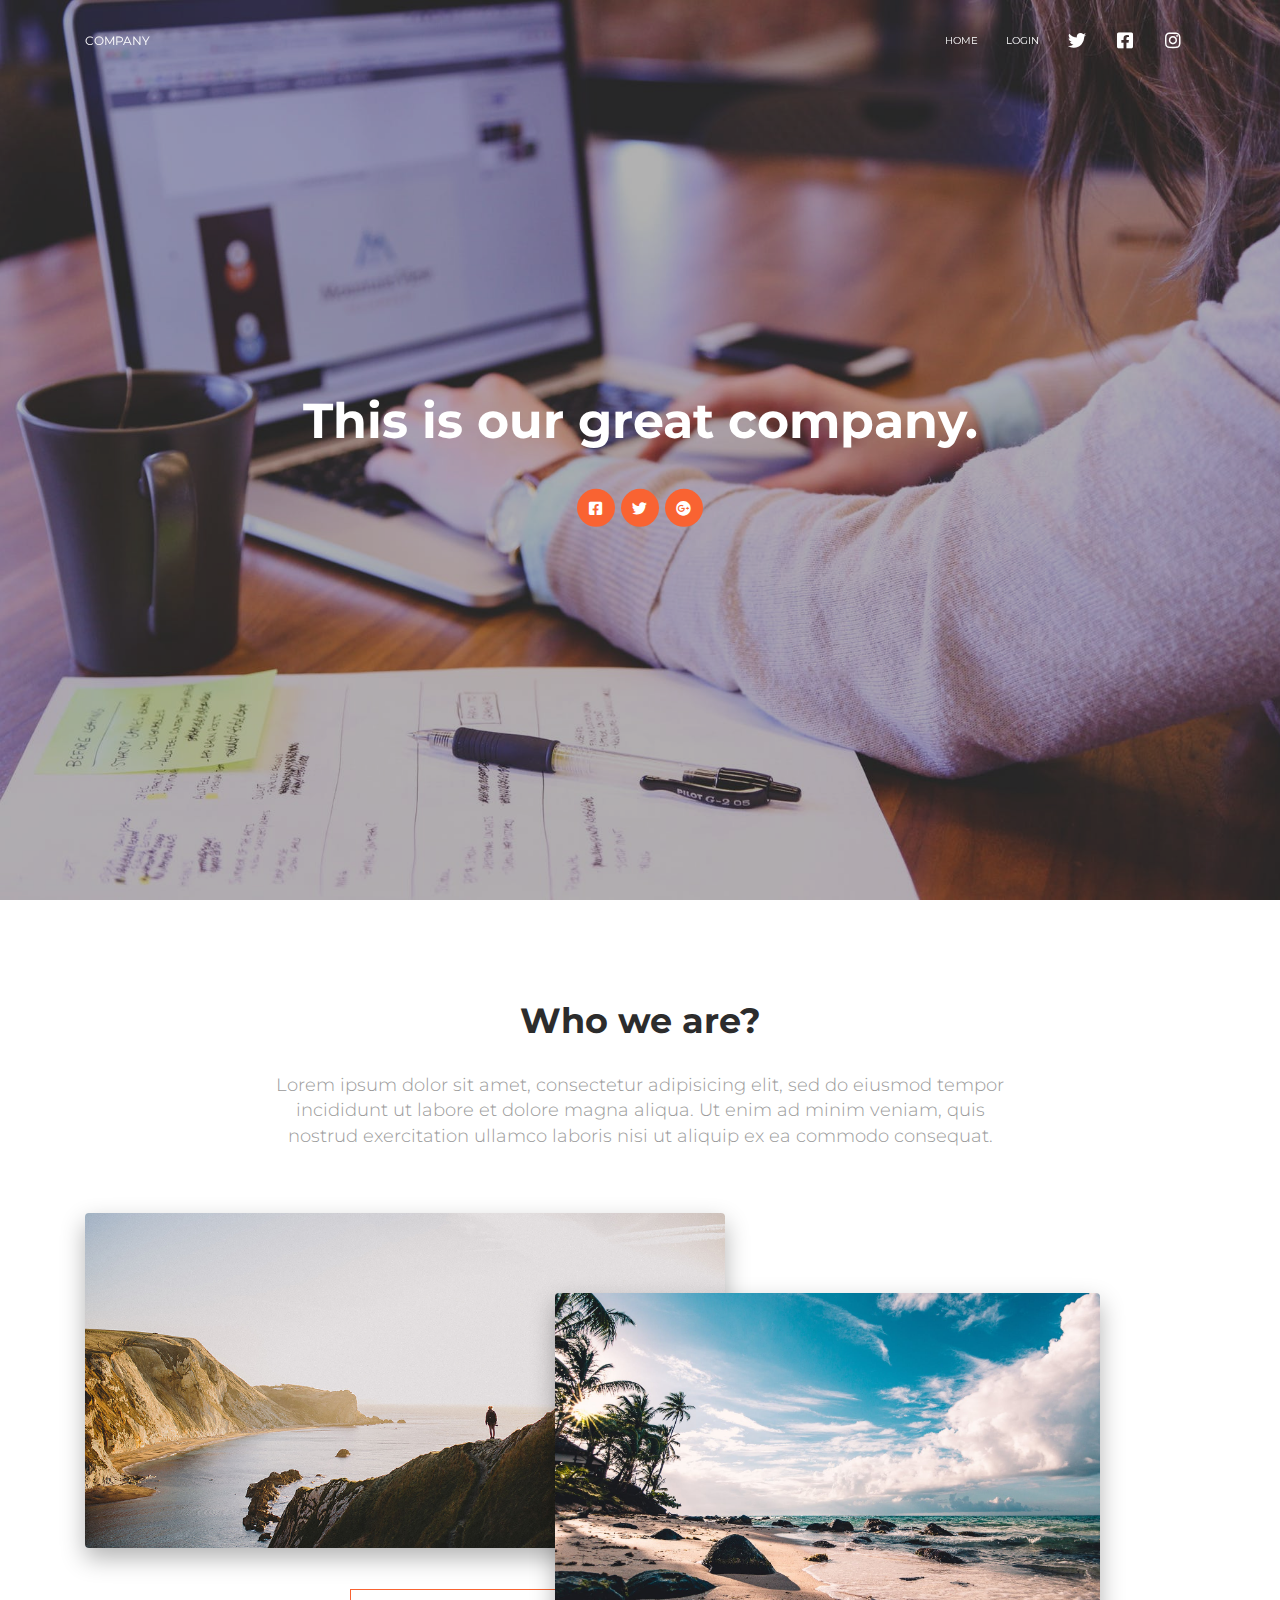
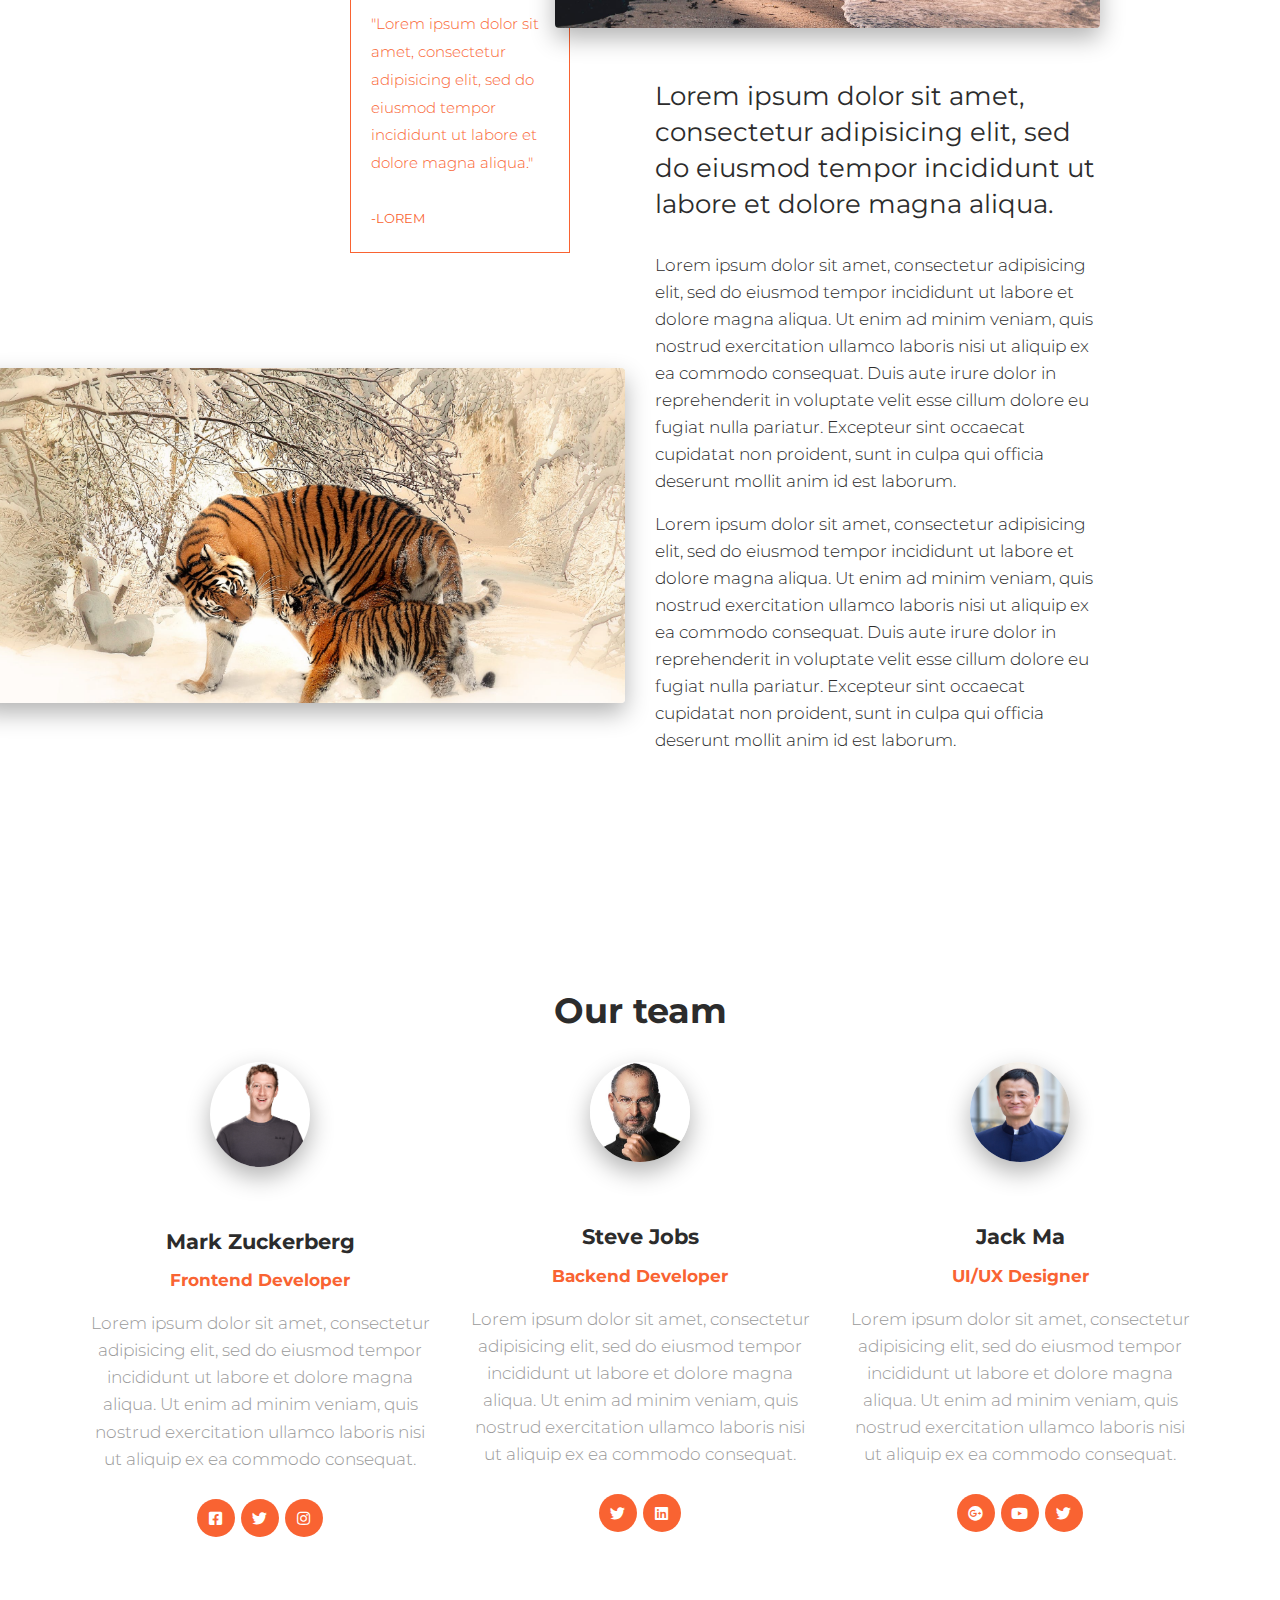
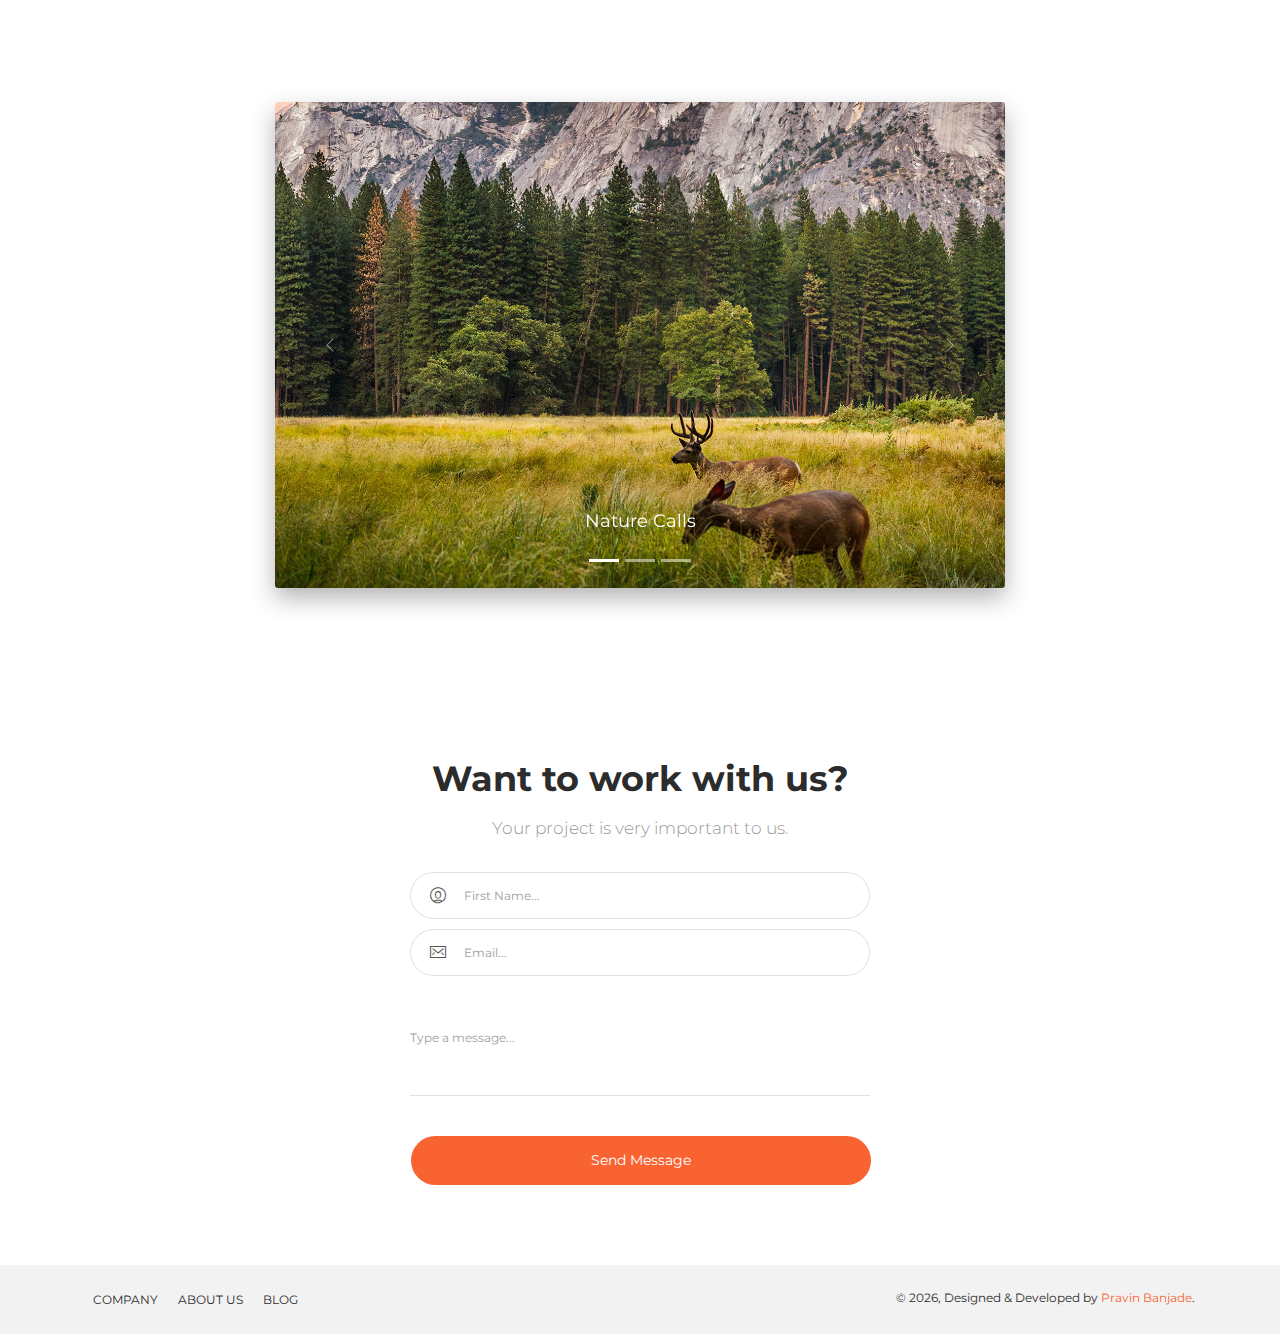
<file: index.html>
<!DOCTYPE html>
<html lang="en">

<head>
  <meta charset="utf-8" />
  <link rel="icon" type="image/png" href="./assets/img/favicon.png">
  <meta http-equiv="X-UA-Compatible" content="IE=edge,chrome=1" />
  <title>
    Pravin Banjade
  </title>
  <meta content='width=device-width, initial-scale=1.0, maximum-scale=1.0, user-scalable=0, shrink-to-fit=no' name='viewport' />
  <!-- Fonts and icons -->
  <link href="https://fonts.googleapis.com/css?family=Montserrat:400,700,200" rel="stylesheet" />
  <link href="https://use.fontawesome.com/releases/v5.0.6/css/all.css" rel="stylesheet">
  <!-- CSS Files -->
  <link href="../assets/css/bootstrap.min.css" rel="stylesheet" />
  <link href="../assets/css/now-ui-kit.css?v=1.2.0" rel="stylesheet" />
  <nav class="navbar navbar-expand-lg bg-primary fixed-top navbar-transparent " color-on-scroll="400">
</head>

<body class="landing-page sidebar-collapse">
  <!-- Navbar -->
    <div class="container">
      <div class="navbar-translate">
        <a class="navbar-brand" href="http://pravinbanjade.com.np/" rel="tooltip" title="Designed & developed by Pravin Banjade" data-placement="bottom" target="_blank">
          Company
        </a>
        <button class="navbar-toggler navbar-toggler" type="button" data-toggle="collapse" data-target="#navigation" aria-controls="navigation-index" aria-expanded="false" aria-label="Toggle navigation">
          <span class="navbar-toggler-bar top-bar"></span>
          <span class="navbar-toggler-bar middle-bar"></span>
          <span class="navbar-toggler-bar bottom-bar"></span>
        </button>
      </div>
      <div class="collapse navbar-collapse justify-content-end" id="navigation" data-nav-image="../assets/img/blurred-image.jpg">
        <ul class="navbar-nav">
          <li class="nav-item">
            <a class="nav-link" href="#">Home</a>
          </li>
          <li class="nav-item">
            <a class="nav-link" href="./pages/login-page.html">Login</a>
          </li>
          <li class="nav-item">
            <a class="nav-link" rel="tooltip" title="Follow me on Twitter" data-placement="bottom" href="https://twitter.com/zedjazzl" target="_blank">
              <i class="fab fa-twitter"></i>
              <p class="d-lg-none d-xl-none">Twitter</p>
            </a>
          </li>
          <li class="nav-item">
            <a class="nav-link" rel="tooltip" title="Add me on Facebook" data-placement="bottom" href="https://www.facebook.com/pravinbanjade9" target="_blank">
              <i class="fab fa-facebook-square"></i>
              <p class="d-lg-none d-xl-none">Facebook</p>
            </a>
          </li>
          <li class="nav-item">
            <a class="nav-link" rel="tooltip" title="Follow me on Instagram" data-placement="bottom" href="https://www.instagram.com/pravinbanjade/" target="_blank">
              <i class="fab fa-instagram"></i>
              <p class="d-lg-none d-xl-none">Instagram</p>
            </a>
          </li>
        </ul>
      </div>
    </div>
  </nav>
  <!-- End Navbar -->
  <div class="wrapper">
    <div class="page-header page-header-large">
      <div class="page-header-image" data-parallax="true" style="background-image: url('../assets/img/bg.jpg');">
      </div>
      <div class="content-center">
        <div class="container">
          <h1 class="title">This is our great company.</h1>
          <div class="text-center">
            <a href="#!" class="btn btn-primary btn-icon btn-round">
              <i class="fab fa-facebook-square"></i>
            </a>
            <a href="#!" class="btn btn-primary btn-icon btn-round">
              <i class="fab fa-twitter"></i>
            </a>
            <a href="#!" class="btn btn-primary btn-icon btn-round">
              <i class="fab fa-google-plus"></i>
            </a>
          </div>
        </div>
      </div>
    </div>
    <div class="section section-about-us">
      <div class="container">
        <div class="row">
          <div class="col-md-8 ml-auto mr-auto text-center">
            <h2 class="title">Who we are?</h2>
            <h5 class="description">Lorem ipsum dolor sit amet, consectetur adipisicing elit, sed do eiusmod tempor incididunt ut labore et dolore magna aliqua. Ut enim ad minim veniam, quis nostrud exercitation ullamco laboris nisi ut aliquip ex ea commodo consequat.</h5>
          </div>
        </div>
        <div class="separator separator-primary"></div>
        <div class="section-story-overview">
          <div class="row">
            <div class="col-md-6">
              <div class="image-container image-left" style="background-image: url('../assets/img/login.jpg')">
                <!-- First image on the left side -->
                <p class="blockquote blockquote-primary">"Lorem ipsum dolor sit amet, consectetur adipisicing elit, sed do eiusmod tempor incididunt ut labore et dolore magna aliqua."
                  <br>
                  <br>
                  <small>-Lorem</small>
                </p>
              </div>
              <!-- Second image on the left side of the article -->
              <div class="image-container" style="background-image: url('../assets/img/tiger.jpeg')"></div>
            </div>
            <div class="col-md-5">
              <!-- First image on the right side, above the article -->
              <div class="image-container image-right" style="background-image: url('../assets/img/nature.jpeg')"></div>
              <h3>Lorem ipsum dolor sit amet, consectetur adipisicing elit, sed do eiusmod tempor incididunt ut labore et dolore magna aliqua.</h3>
              <p>
                  Lorem ipsum dolor sit amet, consectetur adipisicing elit, sed do eiusmod tempor incididunt ut labore et dolore magna aliqua. Ut enim ad minim veniam, quis nostrud exercitation ullamco laboris nisi ut aliquip ex ea commodo consequat. Duis aute irure dolor in reprehenderit in voluptate velit esse cillum dolore eu fugiat nulla pariatur. Excepteur sint occaecat cupidatat non proident, sunt in culpa qui officia deserunt mollit anim id est laborum.
              </p>
              <p>
                  Lorem ipsum dolor sit amet, consectetur adipisicing elit, sed do eiusmod tempor incididunt ut labore et dolore magna aliqua. Ut enim ad minim veniam, quis nostrud exercitation ullamco laboris nisi ut aliquip ex ea commodo consequat. Duis aute irure dolor in reprehenderit in voluptate velit esse cillum dolore eu fugiat nulla pariatur. Excepteur sint occaecat cupidatat non proident, sunt in culpa qui officia deserunt mollit anim id est laborum.
              </p>
            </div>
          </div>
        </div>
      </div>
    </div>
    <div class="section section-team text-center">
      <div class="container">
        <h2 class="title">Our team</h2>
        <div class="team">
          <div class="row">
            <div class="col-md-4">
              <div class="team-player">
                <img src="../assets/img/mark.png" alt="Thumbnail Image" class="rounded-circle img-fluid img-raised">
                <h4 class="title">Mark Zuckerberg</h4>
                <p class="category text-primary">Frontend Developer</p>
                <p class="description">Lorem ipsum dolor sit amet, consectetur adipisicing elit, sed do eiusmod tempor incididunt ut labore et dolore magna aliqua. Ut enim ad minim veniam, quis nostrud exercitation ullamco laboris nisi ut aliquip ex ea commodo consequat.</p>
                <a href="#!" class="btn btn-primary btn-icon btn-round"><i class="fab fa-facebook-square"></i></a>
                <a href="#!" class="btn btn-primary btn-icon btn-round"><i class="fab fa-twitter"></i></a>
                <a href="#!" class="btn btn-primary btn-icon btn-round"><i class="fab fa-instagram"></i></a>
              </div>
            </div>
            <div class="col-md-4">
              <div class="team-player">
                <img src="../assets/img/steve.jpg" alt="Thumbnail Image" class="rounded-circle img-fluid img-raised">
                <h4 class="title">Steve Jobs</h4>
                <p class="category text-primary">Backend Developer</p>
                <p class="description">Lorem ipsum dolor sit amet, consectetur adipisicing elit, sed do eiusmod tempor incididunt ut labore et dolore magna aliqua. Ut enim ad minim veniam, quis nostrud exercitation ullamco laboris nisi ut aliquip ex ea commodo consequat.</p>
                <a href="#!" class="btn btn-primary btn-icon btn-round"><i class="fab fa-twitter"></i></a>
                <a href="#!" class="btn btn-primary btn-icon btn-round"><i class="fab fa-linkedin"></i></a>
              </div>
            </div>
            <div class="col-md-4">
              <div class="team-player">
                <img src="../assets/img/jack-ma.jpg" alt="Thumbnail Image" class="rounded-circle img-fluid img-raised">
                <h4 class="title">Jack Ma</h4>
                <p class="category text-primary">UI/UX Designer</p>
                <p class="description">Lorem ipsum dolor sit amet, consectetur adipisicing elit, sed do eiusmod tempor incididunt ut labore et dolore magna aliqua. Ut enim ad minim veniam, quis nostrud exercitation ullamco laboris nisi ut aliquip ex ea commodo consequat.</p>
                <a href="#!" class="btn btn-primary btn-icon btn-round"><i class="fab fa-google-plus"></i></a>
                <a href="#!" class="btn btn-primary btn-icon btn-round"><i class="fab fa-youtube"></i></a>
                <a href="#!" class="btn btn-primary btn-icon btn-round"><i class="fab fa-twitter"></i></a>
              </div>
            </div>
          </div>
        </div>
      </div>
    </div>
    <div class="section" id="carousel">
        <div class="container">
          <div class="row justify-content-center">
            <div class="col-lg-8 col-md-12">
              <div id="carouselExampleIndicators" class="carousel slide" data-ride="carousel">
                <ol class="carousel-indicators">
                  <li data-target="#carouselExampleIndicators" data-slide-to="0" class="active"></li>
                  <li data-target="#carouselExampleIndicators" data-slide-to="1"></li>
                  <li data-target="#carouselExampleIndicators" data-slide-to="2"></li>
                </ol>
                <div class="carousel-inner" role="listbox">
                  <div class="carousel-item active">
                    <img class="d-block" src="assets/img/bg1.jpg" alt="First slide">
                    <div class="carousel-caption d-none d-md-block">
                      <h5>Nature Calls</h5>
                    </div>
                  </div>
                  <div class="carousel-item">
                    <img class="d-block" src="assets/img/bg3.jpg" alt="Second slide">
                    <div class="carousel-caption d-none d-md-block">
                      <h5>Somewhere Beyond the Country</h5>
                    </div>
                  </div>
                  <div class="carousel-item">
                    <img class="d-block" src="assets/img/bg4.jpg" alt="Third slide">
                    <div class="carousel-caption d-none d-md-block">
                      <h5>Yellowstone National Park</h5>
                    </div>
                  </div>
                </div>
                <a class="carousel-control-prev" href="#carouselExampleIndicators" role="button" data-slide="prev">
                  <i class="now-ui-icons arrows-1_minimal-left"></i>
                </a>
                <a class="carousel-control-next" href="#carouselExampleIndicators" role="button" data-slide="next">
                  <i class="now-ui-icons arrows-1_minimal-right"></i>
                </a>
              </div>
            </div>
          </div>
        </div>
      </div>
    <div class="section section-contact-us text-center">
      <div class="container">
        <h2 class="title">Want to work with us?</h2>
        <p class="description">Your project is very important to us.</p>
        <div class="row">
          <div class="col-lg-6 text-center col-md-8 ml-auto mr-auto">
            <div class="input-group input-lg">
              <div class="input-group-prepend">
                <span class="input-group-text">
                  <i class="now-ui-icons users_circle-08"></i>
                </span>
              </div>
              <input type="text" class="form-control" placeholder="First Name...">
            </div>
            <div class="input-group input-lg">
              <div class="input-group-prepend">
                <span class="input-group-text">
                  <i class="now-ui-icons ui-1_email-85"></i>
                </span>
              </div>
              <input type="text" class="form-control" placeholder="Email...">
            </div>
            <div class="textarea-container">
              <textarea class="form-control" name="name" rows="4" cols="80" placeholder="Type a message..."></textarea>
            </div>
            <div class="send-button">
              <a href="#!" class="btn btn-primary btn-round btn-block btn-lg">Send Message</a>
            </div>
          </div>
        </div>
      </div>
    </div>
    <footer class="footer footer-default">
      <div class="container">
        <nav>
          <ul>
            <li>
              <a href="http://pravinbanjade.com.np/">
                Company
              </a>
            </li>
            <li>
              <a href="http://pravinbanjade.com.np/">
                About Us
              </a>
            </li>
            <li>
              <a href="http://pravinbanjade.com.np/">
                Blog
              </a>
            </li>
          </ul>
        </nav>
        <div class="copyright" id="copyright">
          &copy;
          <script>
            document.getElementById('copyright').appendChild(document.createTextNode(new Date().getFullYear()))
          </script>, Designed & Developed by
          <a href="http://pravinbanjade.com.np/" target="_blank">Pravin Banjade</a>.
        </div>
      </div>
    </footer>
  </div>
  <!--   Core JS Files   -->
  <script src="../assets/js/core/jquery.min.js" type="text/javascript"></script>
  <script src="../assets/js/core/popper.min.js" type="text/javascript"></script>
  <script src="../assets/js/core/bootstrap.min.js" type="text/javascript"></script>
  <!--  Plugin for Switches, full documentation here: http://www.jque.re/plugins/version3/bootstrap.switch/ -->
  <script src="../assets/js/plugins/bootstrap-switch.js"></script>
  <!--  Plugin for the Sliders, full documentation here: http://refreshless.com/nouislider/ -->
  <script src="../assets/js/plugins/nouislider.min.js" type="text/javascript"></script>
  <!--  Plugin for the DatePicker, full documentation here: https://github.com/uxsolutions/bootstrap-datepicker -->
  <script src="../assets/js/plugins/bootstrap-datepicker.js" type="text/javascript"></script>
  <!--  Google Maps Plugin    -->
  <!-- <script src="https://maps.googleapis.com/maps/api/js?key=YOUR_KEY_HERE"></script> -->
  <!-- Control Center for Now Ui Kit: parallax effects, scripts for the example pages etc -->
  <script src="../assets/js/now-ui-kit.js?v=1.2.0" type="text/javascript"></script>
</body>

</html>
</file>
<file: assets/css/now-ui-kit.css>
.bootstrap-switch {
  display: inline-block;
  direction: ltr;
  cursor: pointer;
  border-radius: 30px;
  border: 0;
  position: relative;
  text-align: left;
  margin-bottom: 10px;
  line-height: 8px;
  width: 59px !important;
  height: 22px;
  outline: none;
  z-index: 0;
  -webkit-user-select: none;
  -moz-user-select: none;
  -ms-user-select: none;
  user-select: none;
  vertical-align: middle;
  -webkit-transition: border-color ease-in-out .15s, box-shadow ease-in-out .15s;
  transition: border-color ease-in-out .15s, box-shadow ease-in-out .15s;
  margin-right: 20px;
  background: rgba(44, 44, 44, 0.2);
}

.bootstrap-switch .bootstrap-switch-container {
  display: inline-flex;
  top: 0;
  height: 22px;
  border-radius: 4px;
  -webkit-transform: translate3d(0, 0, 0);
  transform: translate3d(0, 0, 0);
  width: 100px !important;
}

.bootstrap-switch .bootstrap-switch-handle-on,
.bootstrap-switch .bootstrap-switch-handle-off,
.bootstrap-switch .bootstrap-switch-label {
  -webkit-box-sizing: border-box;
  -moz-box-sizing: border-box;
  box-sizing: border-box;
  cursor: pointer;
  display: inline-block !important;
  height: 100%;
  color: #fff;
  padding: 6px 12px;
  font-size: 11px;
  text-indent: -5px;
  line-height: 15px;
  -webkit-transition: 0.25s ease-out;
  transition: 0.25s ease-out;
}

.bootstrap-switch .bootstrap-switch-handle-on,
.bootstrap-switch .bootstrap-switch-handle-off {
  text-align: center;
  z-index: 1;
  float: left;
  line-height: 11px;
  width: 50% !important;
}

.bootstrap-switch .bootstrap-switch-handle-on.bootstrap-switch-brown,
.bootstrap-switch .bootstrap-switch-handle-off.bootstrap-switch-brown {
  color: #fff;
  background: #f96332;
}

.bootstrap-switch .bootstrap-switch-handle-on.bootstrap-switch-blue,
.bootstrap-switch .bootstrap-switch-handle-off.bootstrap-switch-blue {
  color: #fff;
  background: #2CA8FF;
}

.bootstrap-switch .bootstrap-switch-handle-on.bootstrap-switch-green,
.bootstrap-switch .bootstrap-switch-handle-off.bootstrap-switch-green {
  color: #fff;
  background: #18ce0f;
}

.bootstrap-switch .bootstrap-switch-handle-on.bootstrap-switch-orange,
.bootstrap-switch .bootstrap-switch-handle-off.bootstrap-switch-orange {
  background: #FFB236;
  color: #fff;
}

.bootstrap-switch .bootstrap-switch-handle-on.bootstrap-switch-red,
.bootstrap-switch .bootstrap-switch-handle-off.bootstrap-switch-red {
  color: #fff;
  background: #FF3636;
}

.bootstrap-switch .bootstrap-switch-handle-on.bootstrap-switch-default,
.bootstrap-switch .bootstrap-switch-handle-off.bootstrap-switch-default {
  color: #fff;
}

.bootstrap-switch .bootstrap-switch-label {
  text-align: center;
  z-index: 100;
  color: #333333;
  background: #ffffff;
  width: 22px !important;
  height: 22px !important;
  margin: 0px -11px;
  border-radius: 20px;
  position: absolute;
  float: left;
  top: 0;
  left: 50%;
  padding: 0;
  box-shadow: 0 1px 11px rgba(0, 0, 0, 0.25);
}

.bootstrap-switch.bootstrap-switch-off .bootstrap-switch-label {
  background-color: rgba(23, 23, 23, 0.4);
}

.bootstrap-switch.bootstrap-switch-on:hover .bootstrap-switch-label {
  width: 27px !important;
  margin-left: -16px;
}

.bootstrap-switch.bootstrap-switch-off:hover .bootstrap-switch-label {
  width: 27px !important;
  margin-left: -11px;
}

.bootstrap-switch .bootstrap-switch-handle-on {
  border-bottom-left-radius: 3px;
  border-top-left-radius: 3px;
}

.bootstrap-switch .bootstrap-switch-handle-off {
  text-indent: 6px;
}

.bootstrap-switch input[type='radio'],
.bootstrap-switch input[type='checkbox'] {
  position: absolute !important;
  top: 0;
  left: 0;
  opacity: 0;
  filter: alpha(opacity=0);
  z-index: -1;
}

.bootstrap-switch input[type='radio'].form-control,
.bootstrap-switch input[type='checkbox'].form-control {
  height: auto;
}

.bootstrap-switch.bootstrap-switch-mini .bootstrap-switch-handle-on,
.bootstrap-switch.bootstrap-switch-mini .bootstrap-switch-handle-off,
.bootstrap-switch.bootstrap-switch-mini .bootstrap-switch-label {
  padding: 1px 5px;
  font-size: 12px;
  line-height: 1.5;
}

.bootstrap-switch.bootstrap-switch-small .bootstrap-switch-handle-on,
.bootstrap-switch.bootstrap-switch-small .bootstrap-switch-handle-off,
.bootstrap-switch.bootstrap-switch-small .bootstrap-switch-label {
  padding: 5px 10px;
  font-size: 12px;
  line-height: 1.5;
}

.bootstrap-switch.bootstrap-switch-large .bootstrap-switch-handle-on,
.bootstrap-switch.bootstrap-switch-large .bootstrap-switch-handle-off,
.bootstrap-switch.bootstrap-switch-large .bootstrap-switch-label {
  padding: 6px 16px;
  font-size: 18px;
  line-height: 1.33;
}

.bootstrap-switch.bootstrap-switch-disabled,
.bootstrap-switch.bootstrap-switch-readonly,
.bootstrap-switch.bootstrap-switch-indeterminate {
  cursor: default !important;
}

.bootstrap-switch.bootstrap-switch-disabled .bootstrap-switch-handle-on,
.bootstrap-switch.bootstrap-switch-readonly .bootstrap-switch-handle-on,
.bootstrap-switch.bootstrap-switch-indeterminate .bootstrap-switch-handle-on,
.bootstrap-switch.bootstrap-switch-disabled .bootstrap-switch-handle-off,
.bootstrap-switch.bootstrap-switch-readonly .bootstrap-switch-handle-off,
.bootstrap-switch.bootstrap-switch-indeterminate .bootstrap-switch-handle-off,
.bootstrap-switch.bootstrap-switch-disabled .bootstrap-switch-label,
.bootstrap-switch.bootstrap-switch-readonly .bootstrap-switch-label,
.bootstrap-switch.bootstrap-switch-indeterminate .bootstrap-switch-label {
  opacity: 0.5;
  filter: alpha(opacity=50);
  cursor: default !important;
}

.bootstrap-switch.bootstrap-switch-animate .bootstrap-switch-container {
  -webkit-transition: margin-left 0.5s;
  transition: margin-left 0.5s;
}

.bootstrap-switch.bootstrap-switch-inverse .bootstrap-switch-handle-on {
  border-bottom-left-radius: 0;
  border-top-left-radius: 0;
  border-bottom-right-radius: 3px;
  border-top-right-radius: 3px;
}

.bootstrap-switch.bootstrap-switch-inverse .bootstrap-switch-handle-off {
  border-bottom-right-radius: 0;
  border-top-right-radius: 0;
  border-bottom-left-radius: 3px;
  border-top-left-radius: 3px;
}

.bootstrap-switch.bootstrap-switch-on .bootstrap-switch-container {
  margin-left: -2px !important;
}

.bootstrap-switch.bootstrap-switch-off .bootstrap-switch-container {
  margin-left: -39px !important;
}

.bootstrap-switch.bootstrap-switch-on .bootstrap-switch-label:before {
  background-color: #FFFFFF;
}

.bootstrap-switch.bootstrap-switch-on .bootstrap-switch-red~.bootstrap-switch-default {
  background-color: #FF3636;
}

.bootstrap-switch.bootstrap-switch-on .bootstrap-switch-orange~.bootstrap-switch-default {
  background-color: #FFB236;
}

.bootstrap-switch.bootstrap-switch-on .bootstrap-switch-green~.bootstrap-switch-default {
  background-color: #18ce0f;
}

.bootstrap-switch.bootstrap-switch-on .bootstrap-switch-brown~.bootstrap-switch-default {
  background-color: #f96332;
}

.bootstrap-switch.bootstrap-switch-on .bootstrap-switch-blue~.bootstrap-switch-default {
  background-color: #2CA8FF;
}

.bootstrap-switch.bootstrap-switch-off .bootstrap-switch-red,
.bootstrap-switch.bootstrap-switch-off .bootstrap-switch-brown,
.bootstrap-switch.bootstrap-switch-off .bootstrap-switch-blue,
.bootstrap-switch.bootstrap-switch-off .bootstrap-switch-orange,
.bootstrap-switch.bootstrap-switch-off .bootstrap-switch-green {
  background-color: #E3E3E3;
}

.bootstrap-switch-off .bootstrap-switch-handle-on {
  opacity: 0;
}

.bootstrap-switch-on .bootstrap-switch-handle-off {
  opacity: 0;
}

/*! nouislider - 11.1.0 - 2018-04-02 11:18:13 */

/* Functional styling;
 * These styles are required for noUiSlider to function.
 * You don't need to change these rules to apply your design.
 */

.noUi-target,
.noUi-target * {
  -webkit-touch-callout: none;
  -webkit-tap-highlight-color: rgba(0, 0, 0, 0);
  -webkit-user-select: none;
  -ms-touch-action: none;
  touch-action: none;
  -ms-user-select: none;
  -moz-user-select: none;
  user-select: none;
  -moz-box-sizing: border-box;
  box-sizing: border-box;
}

.noUi-target {
  position: relative;
  direction: ltr;
}

.noUi-base,
.noUi-connects {
  width: 100%;
  height: 100%;
  position: relative;
  z-index: 1;
}

/* Wrapper for all connect elements.
 */

.noUi-connects {
  overflow: hidden;
  z-index: 0;
}

.noUi-connect,
.noUi-origin {
  will-change: transform;
  position: absolute;
  z-index: 1;
  top: 0;
  left: 0;
  height: 100%;
  width: 100%;
  -ms-transform-origin: 0 0;
  -webkit-transform-origin: 0 0;
  transform-origin: 0 0;
}

/* Offset direction
 */

html:not([dir="rtl"]) .noUi-horizontal .noUi-origin {
  left: auto;
  right: 0;
}

/* Give origins 0 height/width so they don't interfere with clicking the
 * connect elements.
 */

.noUi-vertical .noUi-origin {
  width: 0;
}

.noUi-horizontal .noUi-origin {
  height: 0;
}

.noUi-handle {
  position: absolute;
}

.noUi-state-tap .noUi-connect,
.noUi-state-tap .noUi-origin {
  -webkit-transition: transform 0.3s;
  transition: transform 0.3s;
}

.noUi-state-drag * {
  cursor: inherit !important;
}

/* Slider size and handle placement;
 */

.noUi-horizontal {
  height: 1px;
}

.noUi-horizontal .noUi-handle {
  border-radius: 50%;
  background-color: #FFFFFF;
  box-shadow: 0 1px 13px 0 rgba(0, 0, 0, 0.2);
  height: 15px;
  width: 15px;
  cursor: pointer;
  outline: 0;
}

.noUi-horizontal .noUi-handle:before,
.noUi-horizontal .noUi-handle:after {
  display: none;
}

.noUi-vertical {
  width: 18px;
}

.noUi-vertical .noUi-handle {
  width: 28px;
  height: 34px;
  left: -6px;
  top: -17px;
}

html:not([dir="rtl"]) .noUi-horizontal .noUi-handle {
  right: -10px;
  top: -7px;
  left: auto;
}

/* Styling;
 * Giving the connect element a border radius causes issues with using transform: scale
 */

.noUi-target {
  background-color: rgba(182, 182, 182, 0.3);
  border-radius: 3px;
}

.noUi-connects {
  border-radius: 3px;
}

.noUi-connect {
  background: #3FB8AF;
}

/* Handles and cursors;
 */

.noUi-draggable {
  cursor: ew-resize;
}

.noUi-vertical .noUi-draggable {
  cursor: ns-resize;
}

.noUi-handle {
  border-radius: 3px;
  background: #FFF;
  cursor: default;
  -webkit-transition: 300ms ease 0s;
  -moz-transition: 300ms ease 0s;
  -ms-transition: 300ms ease 0s;
  -o-transform: 300ms ease 0s;
  transition: 300ms ease 0s;
}

.noUi-active {
  -webkit-transform: scale3d(1.5, 1.5, 1);
  -moz-transform: scale3d(1.5, 1.5, 1);
  -ms-transform: scale3d(1.5, 1.5, 1);
  -o-transform: scale3d(1.5, 1.5, 1);
  transform: scale3d(1.5, 1.5, 1);
}

/* Handle stripes;
 */

.noUi-handle:before,
.noUi-handle:after {
  content: "";
  display: block;
  position: absolute;
  height: 14px;
  width: 1px;
  background: #E8E7E6;
  left: 14px;
  top: 6px;
}

.noUi-handle:after {
  left: 17px;
}

.noUi-vertical .noUi-handle:before,
.noUi-vertical .noUi-handle:after {
  width: 14px;
  height: 1px;
  left: 6px;
  top: 14px;
}

.noUi-vertical .noUi-handle:after {
  top: 17px;
}

/* Disabled state;
 */

[disabled] .noUi-connect {
  background: #B8B8B8;
}

[disabled].noUi-target,
[disabled].noUi-handle,
[disabled] .noUi-handle {
  cursor: not-allowed;
}

/* Base;
 *
 */

.noUi-pips,
.noUi-pips * {
  -moz-box-sizing: border-box;
  box-sizing: border-box;
}

.noUi-pips {
  position: absolute;
  color: #999;
}

/* Values;
 *
 */

.noUi-value {
  position: absolute;
  white-space: nowrap;
  text-align: center;
}

.noUi-value-sub {
  color: #ccc;
  font-size: 10px;
}

/* Markings;
 *
 */

.noUi-marker {
  position: absolute;
  background: #CCC;
}

.noUi-marker-sub {
  background: #AAA;
}

.noUi-marker-large {
  background: #AAA;
}

/* Horizontal layout;
 *
 */

.noUi-pips-horizontal {
  padding: 10px 0;
  height: 80px;
  top: 100%;
  left: 0;
  width: 100%;
}

.noUi-value-horizontal {
  -webkit-transform: translate(-50%, 50%);
  transform: translate(-50%, 50%);
}

.noUi-rtl .noUi-value-horizontal {
  -webkit-transform: translate(50%, 50%);
  transform: translate(50%, 50%);
}

.noUi-marker-horizontal.noUi-marker {
  margin-left: -1px;
  width: 2px;
  height: 5px;
}

.noUi-marker-horizontal.noUi-marker-sub {
  height: 10px;
}

.noUi-marker-horizontal.noUi-marker-large {
  height: 15px;
}

/* Vertical layout;
 *
 */

.noUi-pips-vertical {
  padding: 0 10px;
  height: 100%;
  top: 0;
  left: 100%;
}

.noUi-value-vertical {
  -webkit-transform: translate(0, -50%);
  transform: translate(0, -50%, 0);
  padding-left: 25px;
}

.noUi-rtl .noUi-value-vertical {
  -webkit-transform: translate(0, 50%);
  transform: translate(0, 50%);
}

.noUi-marker-vertical.noUi-marker {
  width: 5px;
  height: 2px;
  margin-top: -1px;
}

.noUi-marker-vertical.noUi-marker-sub {
  width: 10px;
}

.noUi-marker-vertical.noUi-marker-large {
  width: 15px;
}

.noUi-tooltip {
  display: block;
  position: absolute;
  border: 1px solid #D9D9D9;
  border-radius: 3px;
  background: #fff;
  color: #000;
  padding: 5px;
  text-align: center;
  white-space: nowrap;
}

.noUi-horizontal .noUi-tooltip {
  -webkit-transform: translate(-50%, 0);
  transform: translate(-50%, 0);
  left: 50%;
  bottom: 120%;
}

.noUi-vertical .noUi-tooltip {
  -webkit-transform: translate(0, -50%);
  transform: translate(0, -50%);
  top: 50%;
  right: 120%;
}

.slider .noUi-connect {
  background-color: #888888;
}

.slider.slider-neutral .noUi-connect {
  background-color: #FFFFFF;
}

.slider.slider-neutral.noUi-target {
  background-color: rgba(255, 255, 255, 0.3);
}

.slider.slider-neutral .noUi-handle {
  background-color: #FFFFFF;
}

.slider.slider-primary .noUi-connect,
.slider.slider-primary.noUi-connect {
  background-color: #f96332;
}

.slider.slider-primary.noUi-target {
  background-color: rgba(249, 99, 50, 0.3);
}

.slider.slider-primary .noUi-handle {
  background-color: #f96332;
}

.slider.slider-info .noUi-connect,
.slider.slider-info.noUi-connect {
  background-color: #2CA8FF;
}

.slider.slider-info.noUi-target {
  background-color: rgba(44, 168, 255, 0.3);
}

.slider.slider-info .noUi-handle {
  background-color: #2CA8FF;
}

.slider.slider-success .noUi-connect,
.slider.slider-success.noUi-connect {
  background-color: #18ce0f;
}

.slider.slider-success.noUi-target {
  background-color: rgba(24, 206, 15, 0.3);
}

.slider.slider-success .noUi-handle {
  background-color: #18ce0f;
}

.slider.slider-warning .noUi-connect,
.slider.slider-warning.noUi-connect {
  background-color: #FFB236;
}

.slider.slider-warning.noUi-target {
  background-color: rgba(255, 178, 54, 0.3);
}

.slider.slider-warning .noUi-handle {
  background-color: #FFB236;
}

.slider.slider-danger .noUi-connect,
.slider.slider-danger.noUi-connect {
  background-color: #FF3636;
}

.slider.slider-danger.noUi-target {
  background-color: rgba(255, 54, 54, 0.3);
}

.slider.slider-danger .noUi-handle {
  background-color: #FF3636;
}

/*!
 * Datepicker for Bootstrap v1.7.0-dev (https://github.com/uxsolutions/bootstrap-datepicker)
 *
 * Licensed under the Apache License v2.0 (http://www.apache.org/licenses/LICENSE-2.0)
 */

.datepicker {
  padding: 8px 6px;
  -webkit-border-radius: 4px;
  -moz-border-radius: 4px;
  border-radius: 4px;
  direction: ltr;
  -webkit-transform: translate3d(0, -40px, 0);
  -moz-transform: translate3d(0, -40px, 0);
  -o-transform: translate3d(0, -40px, 0);
  -ms-transform: translate3d(0, -40px, 0);
  transform: translate3d(0, -40px, 0);
  transition: all 0.3s cubic-bezier(0.215, 0.61, 0.355, 1) 0s, opacity 0.3s ease 0s, height 0s linear 0.35s;
  opacity: 0;
  filter: alpha(opacity=0);
  visibility: hidden;
  display: block;
  width: 254px;
  max-width: 254px;
}

.datepicker.dropdown-menu:before {
  display: none;
}

.datepicker.datepicker-primary {
  background-color: #f96332;
}

.datepicker.datepicker-primary th,
.datepicker.datepicker-primary .day div,
.datepicker.datepicker-primary table tr td span {
  color: #FFFFFF;
}

.datepicker.datepicker-primary:after {
  border-bottom-color: #f96332;
}

.datepicker.datepicker-primary.datepicker-orient-top:after {
  border-top-color: #f96332;
}

.datepicker.datepicker-primary .dow {
  color: rgba(255, 255, 255, 0.8);
}

.datepicker.datepicker-primary table tr td.old div,
.datepicker.datepicker-primary table tr td.new div,
.datepicker.datepicker-primary table tr td span.old,
.datepicker.datepicker-primary table tr td span.new {
  color: rgba(255, 255, 255, 0.4);
}

.datepicker.datepicker-primary table tr td span:hover,
.datepicker.datepicker-primary table tr td span.focused {
  background: rgba(255, 255, 255, 0.1);
}

.datepicker.datepicker-primary .datepicker-switch:hover,
.datepicker.datepicker-primary .prev:hover,
.datepicker.datepicker-primary .next:hover,
.datepicker.datepicker-primary tfoot tr th:hover {
  background: rgba(255, 255, 255, 0.2);
}

.datepicker.datepicker-primary table tr td.active div,
.datepicker.datepicker-primary table tr td.active:hover div,
.datepicker.datepicker-primary table tr td.active.disabled div,
.datepicker.datepicker-primary table tr td.active.disabled:hover div {
  background-color: #FFFFFF;
  color: #f96332;
}

.datepicker.datepicker-primary table tr td.day:hover div,
.datepicker.datepicker-primary table tr td.day.focused div {
  background: rgba(255, 255, 255, 0.2);
}

.datepicker.datepicker-primary table tr td.active:hover div,
.datepicker.datepicker-primary table tr td.active:hover:hover div,
.datepicker.datepicker-primary table tr td.active.disabled:hover div,
.datepicker.datepicker-primary table tr td.active.disabled:hover:hover div,
.datepicker.datepicker-primary table tr td.active:active div,
.datepicker.datepicker-primary table tr td.active:hover:active div,
.datepicker.datepicker-primary table tr td.active.disabled:active div,
.datepicker.datepicker-primary table tr td.active.disabled:hover:active div,
.datepicker.datepicker-primary table tr td.active.active div,
.datepicker.datepicker-primary table tr td.active:hover.active div,
.datepicker.datepicker-primary table tr td.active.disabled.active div,
.datepicker.datepicker-primary table tr td.active.disabled:hover.active div,
.datepicker.datepicker-primary table tr td.active.disabled div,
.datepicker.datepicker-primary table tr td.active:hover.disabled div,
.datepicker.datepicker-primary table tr td.active.disabled.disabled div,
.datepicker.datepicker-primary table tr td.active.disabled:hover.disabled div,
.datepicker.datepicker-primary table tr td.active[disabled] div,
.datepicker.datepicker-primary table tr td.active:hover[disabled] div,
.datepicker.datepicker-primary table tr td.active.disabled[disabled] div,
.datepicker.datepicker-primary table tr td.active.disabled:hover[disabled] div,
.datepicker.datepicker-primary table tr td span.active:hover,
.datepicker.datepicker-primary table tr td span.active:hover:hover,
.datepicker.datepicker-primary table tr td span.active.disabled:hover,
.datepicker.datepicker-primary table tr td span.active.disabled:hover:hover,
.datepicker.datepicker-primary table tr td span.active:active,
.datepicker.datepicker-primary table tr td span.active:hover:active,
.datepicker.datepicker-primary table tr td span.active.disabled:active,
.datepicker.datepicker-primary table tr td span.active.disabled:hover:active,
.datepicker.datepicker-primary table tr td span.active.active,
.datepicker.datepicker-primary table tr td span.active:hover.active,
.datepicker.datepicker-primary table tr td span.active.disabled.active,
.datepicker.datepicker-primary table tr td span.active.disabled:hover.active,
.datepicker.datepicker-primary table tr td span.active.disabled,
.datepicker.datepicker-primary table tr td span.active:hover.disabled,
.datepicker.datepicker-primary table tr td span.active.disabled.disabled,
.datepicker.datepicker-primary table tr td span.active.disabled:hover.disabled,
.datepicker.datepicker-primary table tr td span.active[disabled],
.datepicker.datepicker-primary table tr td span.active:hover[disabled],
.datepicker.datepicker-primary table tr td span.active.disabled[disabled],
.datepicker.datepicker-primary table tr td span.active.disabled:hover[disabled] {
  background-color: #FFFFFF;
}

.datepicker.datepicker-primary table tr td span.active:hover,
.datepicker.datepicker-primary table tr td span.active:hover:hover,
.datepicker.datepicker-primary table tr td span.active.disabled:hover,
.datepicker.datepicker-primary table tr td span.active.disabled:hover:hover,
.datepicker.datepicker-primary table tr td span.active:active,
.datepicker.datepicker-primary table tr td span.active:hover:active,
.datepicker.datepicker-primary table tr td span.active.disabled:active,
.datepicker.datepicker-primary table tr td span.active.disabled:hover:active,
.datepicker.datepicker-primary table tr td span.active.active,
.datepicker.datepicker-primary table tr td span.active:hover.active,
.datepicker.datepicker-primary table tr td span.active.disabled.active,
.datepicker.datepicker-primary table tr td span.active.disabled:hover.active,
.datepicker.datepicker-primary table tr td span.active.disabled,
.datepicker.datepicker-primary table tr td span.active:hover.disabled,
.datepicker.datepicker-primary table tr td span.active.disabled.disabled,
.datepicker.datepicker-primary table tr td span.active.disabled:hover.disabled,
.datepicker.datepicker-primary table tr td span.active[disabled],
.datepicker.datepicker-primary table tr td span.active:hover[disabled],
.datepicker.datepicker-primary table tr td span.active.disabled[disabled],
.datepicker.datepicker-primary table tr td span.active.disabled:hover[disabled] {
  color: #f96332;
}

.datepicker-inline {
  width: 220px;
}

.datepicker.datepicker-rtl {
  direction: rtl;
}

.datepicker.datepicker-rtl.dropdown-menu {
  left: auto;
}

.datepicker.datepicker-rtl table tr td span {
  float: right;
}

.datepicker-dropdown {
  top: 0;
  left: 0;
}

.datepicker-dropdown:before {
  content: '';
  display: inline-block;
  border-left: 7px solid transparent;
  border-right: 7px solid transparent;
  border-bottom: 7px solid transparent;
  border-top: 0;
  border-bottom-color: rgba(0, 0, 0, 0.2);
  position: absolute;
}

.datepicker-dropdown:after {
  content: '';
  display: inline-block;
  border-left: 6px solid transparent;
  border-right: 6px solid transparent;
  border-bottom: 6px solid #fff;
  border-top: 0;
  position: absolute;
}

.datepicker-dropdown.datepicker-orient-left:before {
  left: 6px;
}

.datepicker-dropdown.datepicker-orient-left:after {
  left: 7px;
}

.datepicker-dropdown.datepicker-orient-right:before {
  right: 6px;
}

.datepicker-dropdown.datepicker-orient-right:after {
  right: 7px;
}

.datepicker-dropdown.datepicker-orient-bottom:before {
  top: -7px;
}

.datepicker-dropdown.datepicker-orient-bottom:after {
  top: -6px;
}

.datepicker-dropdown.datepicker-orient-top:before {
  bottom: -7px;
  border-bottom: 0;
  border-top: 7px solid transparent;
}

.datepicker-dropdown.datepicker-orient-top:after {
  bottom: -6px;
  border-bottom: 0;
  border-top: 6px solid #fff;
}

.datepicker table {
  margin: 0;
  -webkit-touch-callout: none;
  -webkit-user-select: none;
  -khtml-user-select: none;
  -moz-user-select: none;
  -ms-user-select: none;
  user-select: none;
  width: 241px;
  max-width: 241px;
}

.datepicker .day div,
.datepicker th {
  -webkit-transition: all 300ms ease 0s;
  -moz-transition: all 300ms ease 0s;
  -o-transition: all 300ms ease 0s;
  -ms-transition: all 300ms ease 0s;
  transition: all 300ms ease 0s;
  text-align: center;
  width: 30px;
  height: 30px;
  line-height: 2.2;
  -webkit-border-radius: 4px;
  -moz-border-radius: 4px;
  border-radius: 50%;
  font-weight: 300;
  font-size: 14px;
  border: none;
  z-index: 1;
  position: relative;
  cursor: pointer;
}

.datepicker th {
  color: #f96332;
}

.table-condensed>tbody>tr>td,
.table-condensed>tbody>tr>th,
.table-condensed>tfoot>tr>td,
.table-condensed>tfoot>tr>th,
.table-condensed>thead>tr>td,
.table-condensed>thead>tr>th {
  padding: 2px;
  text-align: center;
  cursor: pointer;
}

.table-striped .datepicker table tr td,
.table-striped .datepicker table tr th {
  background-color: transparent;
}

.datepicker table tr td.day:hover div,
.datepicker table tr td.day.focused div {
  background: #eee;
  cursor: pointer;
}

.datepicker table tr td.old,
.datepicker table tr td.new {
  color: #888888;
}

.datepicker table tr td.disabled,
.datepicker table tr td.disabled:hover {
  background: none;
  color: #888888;
  cursor: default;
}

.datepicker table tr td.highlighted {
  background: #d9edf7;
  border-radius: 0;
}

.datepicker table tr td.today,
.datepicker table tr td.today:hover,
.datepicker table tr td.today.disabled,
.datepicker table tr td.today.disabled:hover {
  background-color: #fde19a;
  background-image: -moz-linear-gradient(to bottom, #fdd49a, #fdf59a);
  background-image: -ms-linear-gradient(to bottom, #fdd49a, #fdf59a);
  background-image: -webkit-gradient(linear, 0 0, 0 100%, from(#fdd49a), to(#fdf59a));
  background-image: -webkit-linear-gradient(to bottom, #fdd49a, #fdf59a);
  background-image: -o-linear-gradient(to bottom, #fdd49a, #fdf59a);
  background-image: linear-gradient(to bottom, #fdd49a, #fdf59a);
  background-repeat: repeat-x;
  filter: progid:DXImageTransform.Microsoft.gradient(startColorstr='#fdd49a', endColorstr='#fdf59a', GradientType=0);
  border-color: #fdf59a #fdf59a #fbed50;
  border-color: rgba(0, 0, 0, 0.1) rgba(0, 0, 0, 0.1) rgba(0, 0, 0, 0.25);
  filter: progid:DXImageTransform.Microsoft.gradient(enabled=false);
  color: #000;
}

.datepicker table tr td.today:hover,
.datepicker table tr td.today:hover:hover,
.datepicker table tr td.today.disabled:hover,
.datepicker table tr td.today.disabled:hover:hover,
.datepicker table tr td.today:active,
.datepicker table tr td.today:hover:active,
.datepicker table tr td.today.disabled:active,
.datepicker table tr td.today.disabled:hover:active,
.datepicker table tr td.today.active,
.datepicker table tr td.today:hover.active,
.datepicker table tr td.today.disabled.active,
.datepicker table tr td.today.disabled:hover.active,
.datepicker table tr td.today.disabled,
.datepicker table tr td.today:hover.disabled,
.datepicker table tr td.today.disabled.disabled,
.datepicker table tr td.today.disabled:hover.disabled,
.datepicker table tr td.today[disabled],
.datepicker table tr td.today:hover[disabled],
.datepicker table tr td.today.disabled[disabled],
.datepicker table tr td.today.disabled:hover[disabled] {
  background-color: #fdf59a;
}

.datepicker table tr td.today:active,
.datepicker table tr td.today:hover:active,
.datepicker table tr td.today.disabled:active,
.datepicker table tr td.today.disabled:hover:active,
.datepicker table tr td.today.active,
.datepicker table tr td.today:hover.active,
.datepicker table tr td.today.disabled.active,
.datepicker table tr td.today.disabled:hover.active {
  background-color: #fbf069 \9;
}

.datepicker table tr td.today:hover:hover {
  color: #000;
}

.datepicker table tr td.today.active:hover {
  color: #fff;
}

.datepicker table tr td.range,
.datepicker table tr td.range:hover,
.datepicker table tr td.range.disabled,
.datepicker table tr td.range.disabled:hover {
  background: #eee;
  -webkit-border-radius: 0;
  -moz-border-radius: 0;
  border-radius: 0;
}

.datepicker table tr td.range.today,
.datepicker table tr td.range.today:hover,
.datepicker table tr td.range.today.disabled,
.datepicker table tr td.range.today.disabled:hover {
  background-color: #f3d17a;
  background-image: -moz-linear-gradient(to bottom, #f3c17a, #f3e97a);
  background-image: -ms-linear-gradient(to bottom, #f3c17a, #f3e97a);
  background-image: -webkit-gradient(linear, 0 0, 0 100%, from(#f3c17a), to(#f3e97a));
  background-image: -webkit-linear-gradient(to bottom, #f3c17a, #f3e97a);
  background-image: -o-linear-gradient(to bottom, #f3c17a, #f3e97a);
  background-image: linear-gradient(to bottom, #f3c17a, #f3e97a);
  background-repeat: repeat-x;
  filter: progid:DXImageTransform.Microsoft.gradient(startColorstr='#f3c17a', endColorstr='#f3e97a', GradientType=0);
  border-color: #f3e97a #f3e97a #edde34;
  border-color: rgba(0, 0, 0, 0.1) rgba(0, 0, 0, 0.1) rgba(0, 0, 0, 0.25);
  filter: progid:DXImageTransform.Microsoft.gradient(enabled=false);
  -webkit-border-radius: 0;
  -moz-border-radius: 0;
  border-radius: 0;
}

.datepicker table tr td.range.today:hover,
.datepicker table tr td.range.today:hover:hover,
.datepicker table tr td.range.today.disabled:hover,
.datepicker table tr td.range.today.disabled:hover:hover,
.datepicker table tr td.range.today:active,
.datepicker table tr td.range.today:hover:active,
.datepicker table tr td.range.today.disabled:active,
.datepicker table tr td.range.today.disabled:hover:active,
.datepicker table tr td.range.today.active,
.datepicker table tr td.range.today:hover.active,
.datepicker table tr td.range.today.disabled.active,
.datepicker table tr td.range.today.disabled:hover.active,
.datepicker table tr td.range.today.disabled,
.datepicker table tr td.range.today:hover.disabled,
.datepicker table tr td.range.today.disabled.disabled,
.datepicker table tr td.range.today.disabled:hover.disabled,
.datepicker table tr td.range.today[disabled],
.datepicker table tr td.range.today:hover[disabled],
.datepicker table tr td.range.today.disabled[disabled],
.datepicker table tr td.range.today.disabled:hover[disabled] {
  background-color: #f3e97a;
}

.datepicker table tr td.range.today:active,
.datepicker table tr td.range.today:hover:active,
.datepicker table tr td.range.today.disabled:active,
.datepicker table tr td.range.today.disabled:hover:active,
.datepicker table tr td.range.today.active,
.datepicker table tr td.range.today:hover.active,
.datepicker table tr td.range.today.disabled.active,
.datepicker table tr td.range.today.disabled:hover.active {
  background-color: #efe24b \9;
}

.datepicker table tr td.selected,
.datepicker table tr td.selected:hover,
.datepicker table tr td.selected.disabled,
.datepicker table tr td.selected.disabled:hover {
  background-color: #9e9e9e;
  background-image: -moz-linear-gradient(to bottom, #b3b3b3, #808080);
  background-image: -ms-linear-gradient(to bottom, #b3b3b3, #808080);
  background-image: -webkit-gradient(linear, 0 0, 0 100%, from(#b3b3b3), to(#808080));
  background-image: -webkit-linear-gradient(to bottom, #b3b3b3, #808080);
  background-image: -o-linear-gradient(to bottom, #b3b3b3, #808080);
  background-image: linear-gradient(to bottom, #b3b3b3, #808080);
  background-repeat: repeat-x;
  filter: progid:DXImageTransform.Microsoft.gradient(startColorstr='#b3b3b3', endColorstr='#808080', GradientType=0);
  border-color: #808080 #808080 #595959;
  border-color: rgba(0, 0, 0, 0.1) rgba(0, 0, 0, 0.1) rgba(0, 0, 0, 0.25);
  filter: progid:DXImageTransform.Microsoft.gradient(enabled=false);
  color: #fff;
  text-shadow: 0 -1px 0 rgba(0, 0, 0, 0.25);
}

.datepicker table tr td.selected:hover,
.datepicker table tr td.selected:hover:hover,
.datepicker table tr td.selected.disabled:hover,
.datepicker table tr td.selected.disabled:hover:hover,
.datepicker table tr td.selected:active,
.datepicker table tr td.selected:hover:active,
.datepicker table tr td.selected.disabled:active,
.datepicker table tr td.selected.disabled:hover:active,
.datepicker table tr td.selected.active,
.datepicker table tr td.selected:hover.active,
.datepicker table tr td.selected.disabled.active,
.datepicker table tr td.selected.disabled:hover.active,
.datepicker table tr td.selected.disabled,
.datepicker table tr td.selected:hover.disabled,
.datepicker table tr td.selected.disabled.disabled,
.datepicker table tr td.selected.disabled:hover.disabled,
.datepicker table tr td.selected[disabled],
.datepicker table tr td.selected:hover[disabled],
.datepicker table tr td.selected.disabled[disabled],
.datepicker table tr td.selected.disabled:hover[disabled] {
  background-color: #808080;
}

.datepicker table tr td.selected:active,
.datepicker table tr td.selected:hover:active,
.datepicker table tr td.selected.disabled:active,
.datepicker table tr td.selected.disabled:hover:active,
.datepicker table tr td.selected.active,
.datepicker table tr td.selected:hover.active,
.datepicker table tr td.selected.disabled.active,
.datepicker table tr td.selected.disabled:hover.active {
  background-color: #666666 \9;
}

.datepicker table tr td.active div,
.datepicker table tr td.active:hover div,
.datepicker table tr td.active.disabled div,
.datepicker table tr td.active.disabled:hover div {
  background-color: #f96332;
  color: #FFFFFF;
  box-shadow: 0px 1px 10px 0px rgba(0, 0, 0, 0.2);
}

.datepicker table tr td.active:hover div,
.datepicker table tr td.active:hover:hover div,
.datepicker table tr td.active.disabled:hover div,
.datepicker table tr td.active.disabled:hover:hover div,
.datepicker table tr td.active:active div,
.datepicker table tr td.active:hover:active div,
.datepicker table tr td.active.disabled:active div,
.datepicker table tr td.active.disabled:hover:active div,
.datepicker table tr td.active.active div,
.datepicker table tr td.active:hover.active div,
.datepicker table tr td.active.disabled.active div,
.datepicker table tr td.active.disabled:hover.active div,
.datepicker table tr td.active.disabled div,
.datepicker table tr td.active:hover.disabled div,
.datepicker table tr td.active.disabled.disabled div,
.datepicker table tr td.active.disabled:hover.disabled div,
.datepicker table tr td.active[disabled] div,
.datepicker table tr td.active:hover[disabled] div,
.datepicker table tr td.active.disabled[disabled] div,
.datepicker table tr td.active.disabled:hover[disabled] div {
  background-color: #f96332;
}

.datepicker table tr td.active:active,
.datepicker table tr td.active:hover:active,
.datepicker table tr td.active.disabled:active,
.datepicker table tr td.active.disabled:hover:active,
.datepicker table tr td.active.active,
.datepicker table tr td.active:hover.active,
.datepicker table tr td.active.disabled.active,
.datepicker table tr td.active.disabled:hover.active {
  background-color: #003399 \9;
}

.datepicker table tr td span {
  display: block;
  width: 41px;
  height: 41px;
  line-height: 41px;
  float: left;
  margin: 1%;
  font-size: 14px;
  cursor: pointer;
  -webkit-border-radius: 50%;
  -moz-border-radius: 50%;
  border-radius: 50%;
}

.datepicker table tr td span:hover,
.datepicker table tr td span.focused {
  background: #eee;
}

.datepicker table tr td span.disabled,
.datepicker table tr td span.disabled:hover {
  background: none;
  color: #888888;
  cursor: default;
}

.datepicker table tr td span.active,
.datepicker table tr td span.active:hover,
.datepicker table tr td span.active.disabled,
.datepicker table tr td span.active.disabled:hover {
  color: #fff;
  background-color: #f96332;
}

.datepicker table tr td span.active:hover,
.datepicker table tr td span.active:hover:hover,
.datepicker table tr td span.active.disabled:hover,
.datepicker table tr td span.active.disabled:hover:hover,
.datepicker table tr td span.active:active,
.datepicker table tr td span.active:hover:active,
.datepicker table tr td span.active.disabled:active,
.datepicker table tr td span.active.disabled:hover:active,
.datepicker table tr td span.active.active,
.datepicker table tr td span.active:hover.active,
.datepicker table tr td span.active.disabled.active,
.datepicker table tr td span.active.disabled:hover.active,
.datepicker table tr td span.active.disabled,
.datepicker table tr td span.active:hover.disabled,
.datepicker table tr td span.active.disabled.disabled,
.datepicker table tr td span.active.disabled:hover.disabled,
.datepicker table tr td span.active[disabled],
.datepicker table tr td span.active:hover[disabled],
.datepicker table tr td span.active.disabled[disabled],
.datepicker table tr td span.active.disabled:hover[disabled] {
  background-color: #f96332;
  box-shadow: 0px 1px 10px 0px rgba(0, 0, 0, 0.2);
}

.datepicker table tr td span.active:active,
.datepicker table tr td span.active:hover:active,
.datepicker table tr td span.active.disabled:active,
.datepicker table tr td span.active.disabled:hover:active,
.datepicker table tr td span.active.active,
.datepicker table tr td span.active:hover.active,
.datepicker table tr td span.active.disabled.active,
.datepicker table tr td span.active.disabled:hover.active {
  background-color: #003399 \9;
}

.datepicker table tr td span.old,
.datepicker table tr td span.new {
  color: #888888;
}

.datepicker .datepicker-switch {
  width: auto;
  border-radius: 0.1875rem;
}

.datepicker .datepicker-switch,
.datepicker .prev,
.datepicker .next,
.datepicker tfoot tr th {
  cursor: pointer;
}

.datepicker .prev,
.datepicker .next {
  width: 35px;
  height: 35px;
}

.datepicker i {
  position: relative;
  top: 2px;
}

.datepicker .prev i {
  left: -1px;
}

.datepicker .next i {
  right: -1px;
}

.datepicker .datepicker-switch:hover,
.datepicker .prev:hover,
.datepicker .next:hover,
.datepicker tfoot tr th:hover {
  background: #eee;
}

.datepicker .prev.disabled,
.datepicker .next.disabled {
  visibility: hidden;
}

.datepicker .cw {
  font-size: 10px;
  width: 12px;
  padding: 0 2px 0 5px;
  vertical-align: middle;
}

.input-append.date .add-on,
.input-prepend.date .add-on {
  cursor: pointer;
}

.input-append.date .add-on i,
.input-prepend.date .add-on i {
  margin-top: 3px;
}

.input-daterange input {
  text-align: center;
}

.input-daterange input:first-child {
  -webkit-border-radius: 3px 0 0 3px;
  -moz-border-radius: 3px 0 0 3px;
  border-radius: 3px 0 0 3px;
}

.input-daterange input:last-child {
  -webkit-border-radius: 0 3px 3px 0;
  -moz-border-radius: 0 3px 3px 0;
  border-radius: 0 3px 3px 0;
}

.input-daterange .add-on {
  display: inline-block;
  width: auto;
  min-width: 16px;
  height: 18px;
  padding: 4px 5px;
  font-weight: normal;
  line-height: 18px;
  text-align: center;
  text-shadow: 0 1px 0 #fff;
  vertical-align: middle;
  background-color: #eee;
  border: 1px solid #ccc;
  margin-left: -5px;
  margin-right: -5px;
}

.table-condensed>tbody>tr>td,
.table-condensed>tbody>tr>th,
.table-condensed>tfoot>tr>td,
.table-condensed>tfoot>tr>th,
.table-condensed>thead>tr>td,
.table-condensed>thead>tr>th {
  position: relative;
  z-index: -1;
}

.btn,
.navbar .navbar-nav>a.btn {
  border-width: 2px;
  font-weight: 400;
  font-size: 0.8571em;
  line-height: 1.35em;
  margin: 10px 1px;
  border: none;
  border-radius: 0.1875rem;
  padding: 11px 22px;
  cursor: pointer;
  background-color: #888888;
  color: #FFFFFF;
}

.btn:hover,
.btn:focus,
.btn:not(:disabled):not(.disabled):active,
.btn:not(:disabled):not(.disabled).active,
.btn:not(:disabled):not(.disabled):active:focus,
.btn:not(:disabled):not(.disabled).active:focus,
.btn:active:hover,
.btn.active:hover,
.show>.btn.dropdown-toggle,
.show>.btn.dropdown-toggle:focus,
.show>.btn.dropdown-toggle:hover,
.navbar .navbar-nav>a.btn:hover,
.navbar .navbar-nav>a.btn:focus,
.navbar .navbar-nav>a.btn:not(:disabled):not(.disabled):active,
.navbar .navbar-nav>a.btn:not(:disabled):not(.disabled).active,
.navbar .navbar-nav>a.btn:not(:disabled):not(.disabled):active:focus,
.navbar .navbar-nav>a.btn:not(:disabled):not(.disabled).active:focus,
.navbar .navbar-nav>a.btn:active:hover,
.navbar .navbar-nav>a.btn.active:hover,
.show>.navbar .navbar-nav>a.btn.dropdown-toggle,
.show>.navbar .navbar-nav>a.btn.dropdown-toggle:focus,
.show>.navbar .navbar-nav>a.btn.dropdown-toggle:hover {
  background-color: #979797;
  color: #FFFFFF;
  box-shadow: none;
}

.btn:hover,
.navbar .navbar-nav>a.btn:hover {
  box-shadow: 0 3px 8px 0 rgba(0, 0, 0, 0.17);
}

.btn.disabled,
.btn.disabled:hover,
.btn.disabled:focus,
.btn.disabled.focus,
.btn.disabled:active,
.btn.disabled.active,
.btn:disabled,
.btn:disabled:hover,
.btn:disabled:focus,
.btn:disabled.focus,
.btn:disabled:active,
.btn:disabled.active,
.btn[disabled],
.btn[disabled]:hover,
.btn[disabled]:focus,
.btn[disabled].focus,
.btn[disabled]:active,
.btn[disabled].active,
fieldset[disabled] .btn,
fieldset[disabled] .btn:hover,
fieldset[disabled] .btn:focus,
fieldset[disabled] .btn.focus,
fieldset[disabled] .btn:active,
fieldset[disabled] .btn.active,
.navbar .navbar-nav>a.btn.disabled,
.navbar .navbar-nav>a.btn.disabled:hover,
.navbar .navbar-nav>a.btn.disabled:focus,
.navbar .navbar-nav>a.btn.disabled.focus,
.navbar .navbar-nav>a.btn.disabled:active,
.navbar .navbar-nav>a.btn.disabled.active,
.navbar .navbar-nav>a.btn:disabled,
.navbar .navbar-nav>a.btn:disabled:hover,
.navbar .navbar-nav>a.btn:disabled:focus,
.navbar .navbar-nav>a.btn:disabled.focus,
.navbar .navbar-nav>a.btn:disabled:active,
.navbar .navbar-nav>a.btn:disabled.active,
.navbar .navbar-nav>a.btn[disabled],
.navbar .navbar-nav>a.btn[disabled]:hover,
.navbar .navbar-nav>a.btn[disabled]:focus,
.navbar .navbar-nav>a.btn[disabled].focus,
.navbar .navbar-nav>a.btn[disabled]:active,
.navbar .navbar-nav>a.btn[disabled].active,
fieldset[disabled] .navbar .navbar-nav>a.btn,
fieldset[disabled] .navbar .navbar-nav>a.btn:hover,
fieldset[disabled] .navbar .navbar-nav>a.btn:focus,
fieldset[disabled] .navbar .navbar-nav>a.btn.focus,
fieldset[disabled] .navbar .navbar-nav>a.btn:active,
fieldset[disabled] .navbar .navbar-nav>a.btn.active {
  background-color: #888888;
  border-color: #888888;
}

.btn.btn-simple,
.navbar .navbar-nav>a.btn.btn-simple {
  color: #888888;
  border-color: #888888;
}

.btn.btn-simple:hover,
.btn.btn-simple:focus,
.btn.btn-simple:not(:disabled):not(.disabled):active,
.btn.btn-simple:not(:disabled):not(.disabled).active,
.btn.btn-simple:not(:disabled):not(.disabled):active:focus,
.btn.btn-simple:not(:disabled):not(.disabled).active:focus,
.btn.btn-simple:active:hover,
.btn.btn-simple.active:hover,
.show>.btn.btn-simple.dropdown-toggle,
.show>.btn.btn-simple.dropdown-toggle:focus,
.show>.btn.btn-simple.dropdown-toggle:hover,
.navbar .navbar-nav>a.btn.btn-simple:hover,
.navbar .navbar-nav>a.btn.btn-simple:focus,
.navbar .navbar-nav>a.btn.btn-simple:not(:disabled):not(.disabled):active,
.navbar .navbar-nav>a.btn.btn-simple:not(:disabled):not(.disabled).active,
.navbar .navbar-nav>a.btn.btn-simple:not(:disabled):not(.disabled):active:focus,
.navbar .navbar-nav>a.btn.btn-simple:not(:disabled):not(.disabled).active:focus,
.navbar .navbar-nav>a.btn.btn-simple:active:hover,
.navbar .navbar-nav>a.btn.btn-simple.active:hover,
.show>.navbar .navbar-nav>a.btn.btn-simple.dropdown-toggle,
.show>.navbar .navbar-nav>a.btn.btn-simple.dropdown-toggle:focus,
.show>.navbar .navbar-nav>a.btn.btn-simple.dropdown-toggle:hover {
  background-color: transparent;
  color: #979797;
  border-color: #979797;
  box-shadow: none;
}

.btn.btn-link,
.navbar .navbar-nav>a.btn.btn-link {
  color: #888888;
}

.btn.btn-link:hover,
.btn.btn-link:focus,
.btn.btn-link:not(:disabled):not(.disabled):active,
.btn.btn-link:not(:disabled):not(.disabled).active,
.btn.btn-link:not(:disabled):not(.disabled):active:focus,
.btn.btn-link:not(:disabled):not(.disabled).active:focus,
.btn.btn-link:active:hover,
.btn.btn-link.active:hover,
.show>.btn.btn-link.dropdown-toggle,
.show>.btn.btn-link.dropdown-toggle:focus,
.show>.btn.btn-link.dropdown-toggle:hover,
.navbar .navbar-nav>a.btn.btn-link:hover,
.navbar .navbar-nav>a.btn.btn-link:focus,
.navbar .navbar-nav>a.btn.btn-link:not(:disabled):not(.disabled):active,
.navbar .navbar-nav>a.btn.btn-link:not(:disabled):not(.disabled).active,
.navbar .navbar-nav>a.btn.btn-link:not(:disabled):not(.disabled):active:focus,
.navbar .navbar-nav>a.btn.btn-link:not(:disabled):not(.disabled).active:focus,
.navbar .navbar-nav>a.btn.btn-link:active:hover,
.navbar .navbar-nav>a.btn.btn-link.active:hover,
.show>.navbar .navbar-nav>a.btn.btn-link.dropdown-toggle,
.show>.navbar .navbar-nav>a.btn.btn-link.dropdown-toggle:focus,
.show>.navbar .navbar-nav>a.btn.btn-link.dropdown-toggle:hover {
  background-color: transparent;
  color: #979797;
  text-decoration: none;
  box-shadow: none;
}

.btn:hover,
.btn:focus,
.navbar .navbar-nav>a.btn:hover,
.navbar .navbar-nav>a.btn:focus {
  opacity: 1;
  filter: alpha(opacity=100);
  outline: 0 !important;
}

.btn:active,
.btn.active,
.open>.btn.dropdown-toggle,
.navbar .navbar-nav>a.btn:active,
.navbar .navbar-nav>a.btn.active,
.open>.navbar .navbar-nav>a.btn.dropdown-toggle {
  -webkit-box-shadow: none;
  box-shadow: none;
  outline: 0 !important;
}

.btn.btn-icon,
.navbar .navbar-nav>a.btn.btn-icon {
  height: 2.375rem;
  min-width: 2.375rem;
  width: 2.375rem;
  padding: 0;
  font-size: 0.9375rem;
  overflow: hidden;
  position: relative;
  line-height: normal;
}

.btn.btn-icon.btn-simple,
.navbar .navbar-nav>a.btn.btn-icon.btn-simple {
  padding: 0;
}

.btn.btn-icon.btn-sm,
.navbar .navbar-nav>a.btn.btn-icon.btn-sm {
  height: 1.875rem;
  min-width: 1.875rem;
  width: 1.875rem;
}

.btn.btn-icon.btn-sm i.fab,
.btn.btn-icon.btn-sm i.now-ui-icons,
.navbar .navbar-nav>a.btn.btn-icon.btn-sm i.fab,
.navbar .navbar-nav>a.btn.btn-icon.btn-sm i.now-ui-icons {
  font-size: 0.6875rem;
}

.btn.btn-icon.btn-lg,
.navbar .navbar-nav>a.btn.btn-icon.btn-lg {
  height: 3.6rem;
  min-width: 3.6rem;
  width: 3.6rem;
}

.btn.btn-icon.btn-lg i.now-ui-icons,
.btn.btn-icon.btn-lg i.fab,
.navbar .navbar-nav>a.btn.btn-icon.btn-lg i.now-ui-icons,
.navbar .navbar-nav>a.btn.btn-icon.btn-lg i.fab {
  font-size: 1.325rem;
}

.btn.btn-icon:not(.btn-footer) i.now-ui-icons,
.btn.btn-icon:not(.btn-footer) i.fab,
.navbar .navbar-nav>a.btn.btn-icon:not(.btn-footer) i.now-ui-icons,
.navbar .navbar-nav>a.btn.btn-icon:not(.btn-footer) i.fab {
  position: absolute;
  top: 50%;
  left: 50%;
  transform: translate(-12px, -12px);
  line-height: 1.5626rem;
  width: 23px;
}

.btn:not(.btn-icon) .now-ui-icons,
.navbar .navbar-nav>a.btn:not(.btn-icon) .now-ui-icons {
  position: relative;
  top: 1px;
}

.btn-primary {
  background-color: #f96332;
  color: #FFFFFF;
}

.btn-primary:hover,
.btn-primary:focus,
.btn-primary:not(:disabled):not(.disabled):active,
.btn-primary:not(:disabled):not(.disabled).active,
.btn-primary:not(:disabled):not(.disabled):active:focus,
.btn-primary:not(:disabled):not(.disabled).active:focus,
.btn-primary:active:hover,
.btn-primary.active:hover,
.show>.btn-primary.dropdown-toggle,
.show>.btn-primary.dropdown-toggle:focus,
.show>.btn-primary.dropdown-toggle:hover {
  background-color: #fa7a50;
  color: #FFFFFF;
  box-shadow: none;
}

.btn-primary:hover {
  box-shadow: 0 3px 8px 0 rgba(0, 0, 0, 0.17);
}

.btn-primary.disabled,
.btn-primary.disabled:hover,
.btn-primary.disabled:focus,
.btn-primary.disabled.focus,
.btn-primary.disabled:active,
.btn-primary.disabled.active,
.btn-primary:disabled,
.btn-primary:disabled:hover,
.btn-primary:disabled:focus,
.btn-primary:disabled.focus,
.btn-primary:disabled:active,
.btn-primary:disabled.active,
.btn-primary[disabled],
.btn-primary[disabled]:hover,
.btn-primary[disabled]:focus,
.btn-primary[disabled].focus,
.btn-primary[disabled]:active,
.btn-primary[disabled].active,
fieldset[disabled] .btn-primary,
fieldset[disabled] .btn-primary:hover,
fieldset[disabled] .btn-primary:focus,
fieldset[disabled] .btn-primary.focus,
fieldset[disabled] .btn-primary:active,
fieldset[disabled] .btn-primary.active {
  background-color: #f96332;
  border-color: #f96332;
}

.btn-primary.btn-simple {
  color: #f96332;
  border-color: #f96332;
}

.btn-primary.btn-simple:hover,
.btn-primary.btn-simple:focus,
.btn-primary.btn-simple:not(:disabled):not(.disabled):active,
.btn-primary.btn-simple:not(:disabled):not(.disabled).active,
.btn-primary.btn-simple:not(:disabled):not(.disabled):active:focus,
.btn-primary.btn-simple:not(:disabled):not(.disabled).active:focus,
.btn-primary.btn-simple:active:hover,
.btn-primary.btn-simple.active:hover,
.show>.btn-primary.btn-simple.dropdown-toggle,
.show>.btn-primary.btn-simple.dropdown-toggle:focus,
.show>.btn-primary.btn-simple.dropdown-toggle:hover {
  background-color: transparent;
  color: #fa7a50;
  border-color: #fa7a50;
  box-shadow: none;
}

.btn-primary.btn-link {
  color: #f96332;
}

.btn-primary.btn-link:hover,
.btn-primary.btn-link:focus,
.btn-primary.btn-link:not(:disabled):not(.disabled):active,
.btn-primary.btn-link:not(:disabled):not(.disabled).active,
.btn-primary.btn-link:not(:disabled):not(.disabled):active:focus,
.btn-primary.btn-link:not(:disabled):not(.disabled).active:focus,
.btn-primary.btn-link:active:hover,
.btn-primary.btn-link.active:hover,
.show>.btn-primary.btn-link.dropdown-toggle,
.show>.btn-primary.btn-link.dropdown-toggle:focus,
.show>.btn-primary.btn-link.dropdown-toggle:hover {
  background-color: transparent;
  color: #fa7a50;
  text-decoration: none;
  box-shadow: none;
}

.btn-success {
  background-color: #18ce0f;
  color: #FFFFFF;
}

.btn-success:hover,
.btn-success:focus,
.btn-success:not(:disabled):not(.disabled):active,
.btn-success:not(:disabled):not(.disabled).active,
.btn-success:not(:disabled):not(.disabled):active:focus,
.btn-success:not(:disabled):not(.disabled).active:focus,
.btn-success:active:hover,
.btn-success.active:hover,
.show>.btn-success.dropdown-toggle,
.show>.btn-success.dropdown-toggle:focus,
.show>.btn-success.dropdown-toggle:hover {
  background-color: #1beb11;
  color: #FFFFFF;
  box-shadow: none;
}

.btn-success:hover {
  box-shadow: 0 3px 8px 0 rgba(0, 0, 0, 0.17);
}

.btn-success.disabled,
.btn-success.disabled:hover,
.btn-success.disabled:focus,
.btn-success.disabled.focus,
.btn-success.disabled:active,
.btn-success.disabled.active,
.btn-success:disabled,
.btn-success:disabled:hover,
.btn-success:disabled:focus,
.btn-success:disabled.focus,
.btn-success:disabled:active,
.btn-success:disabled.active,
.btn-success[disabled],
.btn-success[disabled]:hover,
.btn-success[disabled]:focus,
.btn-success[disabled].focus,
.btn-success[disabled]:active,
.btn-success[disabled].active,
fieldset[disabled] .btn-success,
fieldset[disabled] .btn-success:hover,
fieldset[disabled] .btn-success:focus,
fieldset[disabled] .btn-success.focus,
fieldset[disabled] .btn-success:active,
fieldset[disabled] .btn-success.active {
  background-color: #18ce0f;
  border-color: #18ce0f;
}

.btn-success.btn-simple {
  color: #18ce0f;
  border-color: #18ce0f;
}

.btn-success.btn-simple:hover,
.btn-success.btn-simple:focus,
.btn-success.btn-simple:not(:disabled):not(.disabled):active,
.btn-success.btn-simple:not(:disabled):not(.disabled).active,
.btn-success.btn-simple:not(:disabled):not(.disabled):active:focus,
.btn-success.btn-simple:not(:disabled):not(.disabled).active:focus,
.btn-success.btn-simple:active:hover,
.btn-success.btn-simple.active:hover,
.show>.btn-success.btn-simple.dropdown-toggle,
.show>.btn-success.btn-simple.dropdown-toggle:focus,
.show>.btn-success.btn-simple.dropdown-toggle:hover {
  background-color: transparent;
  color: #1beb11;
  border-color: #1beb11;
  box-shadow: none;
}

.btn-success.btn-link {
  color: #18ce0f;
}

.btn-success.btn-link:hover,
.btn-success.btn-link:focus,
.btn-success.btn-link:not(:disabled):not(.disabled):active,
.btn-success.btn-link:not(:disabled):not(.disabled).active,
.btn-success.btn-link:not(:disabled):not(.disabled):active:focus,
.btn-success.btn-link:not(:disabled):not(.disabled).active:focus,
.btn-success.btn-link:active:hover,
.btn-success.btn-link.active:hover,
.show>.btn-success.btn-link.dropdown-toggle,
.show>.btn-success.btn-link.dropdown-toggle:focus,
.show>.btn-success.btn-link.dropdown-toggle:hover {
  background-color: transparent;
  color: #1beb11;
  text-decoration: none;
  box-shadow: none;
}

.btn-info {
  background-color: #2CA8FF;
  color: #FFFFFF;
}

.btn-info:hover,
.btn-info:focus,
.btn-info:not(:disabled):not(.disabled):active,
.btn-info:not(:disabled):not(.disabled).active,
.btn-info:not(:disabled):not(.disabled):active:focus,
.btn-info:not(:disabled):not(.disabled).active:focus,
.btn-info:active:hover,
.btn-info.active:hover,
.show>.btn-info.dropdown-toggle,
.show>.btn-info.dropdown-toggle:focus,
.show>.btn-info.dropdown-toggle:hover {
  background-color: #4bb5ff;
  color: #FFFFFF;
  box-shadow: none;
}

.btn-info:hover {
  box-shadow: 0 3px 8px 0 rgba(0, 0, 0, 0.17);
}

.btn-info.disabled,
.btn-info.disabled:hover,
.btn-info.disabled:focus,
.btn-info.disabled.focus,
.btn-info.disabled:active,
.btn-info.disabled.active,
.btn-info:disabled,
.btn-info:disabled:hover,
.btn-info:disabled:focus,
.btn-info:disabled.focus,
.btn-info:disabled:active,
.btn-info:disabled.active,
.btn-info[disabled],
.btn-info[disabled]:hover,
.btn-info[disabled]:focus,
.btn-info[disabled].focus,
.btn-info[disabled]:active,
.btn-info[disabled].active,
fieldset[disabled] .btn-info,
fieldset[disabled] .btn-info:hover,
fieldset[disabled] .btn-info:focus,
fieldset[disabled] .btn-info.focus,
fieldset[disabled] .btn-info:active,
fieldset[disabled] .btn-info.active {
  background-color: #2CA8FF;
  border-color: #2CA8FF;
}

.btn-info.btn-simple {
  color: #2CA8FF;
  border-color: #2CA8FF;
}

.btn-info.btn-simple:hover,
.btn-info.btn-simple:focus,
.btn-info.btn-simple:not(:disabled):not(.disabled):active,
.btn-info.btn-simple:not(:disabled):not(.disabled).active,
.btn-info.btn-simple:not(:disabled):not(.disabled):active:focus,
.btn-info.btn-simple:not(:disabled):not(.disabled).active:focus,
.btn-info.btn-simple:active:hover,
.btn-info.btn-simple.active:hover,
.show>.btn-info.btn-simple.dropdown-toggle,
.show>.btn-info.btn-simple.dropdown-toggle:focus,
.show>.btn-info.btn-simple.dropdown-toggle:hover {
  background-color: transparent;
  color: #4bb5ff;
  border-color: #4bb5ff;
  box-shadow: none;
}

.btn-info.btn-link {
  color: #2CA8FF;
}

.btn-info.btn-link:hover,
.btn-info.btn-link:focus,
.btn-info.btn-link:not(:disabled):not(.disabled):active,
.btn-info.btn-link:not(:disabled):not(.disabled).active,
.btn-info.btn-link:not(:disabled):not(.disabled):active:focus,
.btn-info.btn-link:not(:disabled):not(.disabled).active:focus,
.btn-info.btn-link:active:hover,
.btn-info.btn-link.active:hover,
.show>.btn-info.btn-link.dropdown-toggle,
.show>.btn-info.btn-link.dropdown-toggle:focus,
.show>.btn-info.btn-link.dropdown-toggle:hover {
  background-color: transparent;
  color: #4bb5ff;
  text-decoration: none;
  box-shadow: none;
}

.btn-warning {
  background-color: #FFB236;
  color: #FFFFFF;
}

.btn-warning:hover,
.btn-warning:focus,
.btn-warning:not(:disabled):not(.disabled):active,
.btn-warning:not(:disabled):not(.disabled).active,
.btn-warning:not(:disabled):not(.disabled):active:focus,
.btn-warning:not(:disabled):not(.disabled).active:focus,
.btn-warning:active:hover,
.btn-warning.active:hover,
.show>.btn-warning.dropdown-toggle,
.show>.btn-warning.dropdown-toggle:focus,
.show>.btn-warning.dropdown-toggle:hover {
  background-color: #ffbe55;
  color: #FFFFFF;
  box-shadow: none;
}

.btn-warning:hover {
  box-shadow: 0 3px 8px 0 rgba(0, 0, 0, 0.17);
}

.btn-warning.disabled,
.btn-warning.disabled:hover,
.btn-warning.disabled:focus,
.btn-warning.disabled.focus,
.btn-warning.disabled:active,
.btn-warning.disabled.active,
.btn-warning:disabled,
.btn-warning:disabled:hover,
.btn-warning:disabled:focus,
.btn-warning:disabled.focus,
.btn-warning:disabled:active,
.btn-warning:disabled.active,
.btn-warning[disabled],
.btn-warning[disabled]:hover,
.btn-warning[disabled]:focus,
.btn-warning[disabled].focus,
.btn-warning[disabled]:active,
.btn-warning[disabled].active,
fieldset[disabled] .btn-warning,
fieldset[disabled] .btn-warning:hover,
fieldset[disabled] .btn-warning:focus,
fieldset[disabled] .btn-warning.focus,
fieldset[disabled] .btn-warning:active,
fieldset[disabled] .btn-warning.active {
  background-color: #FFB236;
  border-color: #FFB236;
}

.btn-warning.btn-simple {
  color: #FFB236;
  border-color: #FFB236;
}

.btn-warning.btn-simple:hover,
.btn-warning.btn-simple:focus,
.btn-warning.btn-simple:not(:disabled):not(.disabled):active,
.btn-warning.btn-simple:not(:disabled):not(.disabled).active,
.btn-warning.btn-simple:not(:disabled):not(.disabled):active:focus,
.btn-warning.btn-simple:not(:disabled):not(.disabled).active:focus,
.btn-warning.btn-simple:active:hover,
.btn-warning.btn-simple.active:hover,
.show>.btn-warning.btn-simple.dropdown-toggle,
.show>.btn-warning.btn-simple.dropdown-toggle:focus,
.show>.btn-warning.btn-simple.dropdown-toggle:hover {
  background-color: transparent;
  color: #ffbe55;
  border-color: #ffbe55;
  box-shadow: none;
}

.btn-warning.btn-link {
  color: #FFB236;
}

.btn-warning.btn-link:hover,
.btn-warning.btn-link:focus,
.btn-warning.btn-link:not(:disabled):not(.disabled):active,
.btn-warning.btn-link:not(:disabled):not(.disabled).active,
.btn-warning.btn-link:not(:disabled):not(.disabled):active:focus,
.btn-warning.btn-link:not(:disabled):not(.disabled).active:focus,
.btn-warning.btn-link:active:hover,
.btn-warning.btn-link.active:hover,
.show>.btn-warning.btn-link.dropdown-toggle,
.show>.btn-warning.btn-link.dropdown-toggle:focus,
.show>.btn-warning.btn-link.dropdown-toggle:hover {
  background-color: transparent;
  color: #ffbe55;
  text-decoration: none;
  box-shadow: none;
}

.btn-danger {
  background-color: #FF3636;
  color: #FFFFFF;
}

.btn-danger:hover,
.btn-danger:focus,
.btn-danger:not(:disabled):not(.disabled):active,
.btn-danger:not(:disabled):not(.disabled).active,
.btn-danger:not(:disabled):not(.disabled):active:focus,
.btn-danger:not(:disabled):not(.disabled).active:focus,
.btn-danger:active:hover,
.btn-danger.active:hover,
.show>.btn-danger.dropdown-toggle,
.show>.btn-danger.dropdown-toggle:focus,
.show>.btn-danger.dropdown-toggle:hover {
  background-color: #ff5555;
  color: #FFFFFF;
  box-shadow: none;
}

.btn-danger:hover {
  box-shadow: 0 3px 8px 0 rgba(0, 0, 0, 0.17);
}

.btn-danger.disabled,
.btn-danger.disabled:hover,
.btn-danger.disabled:focus,
.btn-danger.disabled.focus,
.btn-danger.disabled:active,
.btn-danger.disabled.active,
.btn-danger:disabled,
.btn-danger:disabled:hover,
.btn-danger:disabled:focus,
.btn-danger:disabled.focus,
.btn-danger:disabled:active,
.btn-danger:disabled.active,
.btn-danger[disabled],
.btn-danger[disabled]:hover,
.btn-danger[disabled]:focus,
.btn-danger[disabled].focus,
.btn-danger[disabled]:active,
.btn-danger[disabled].active,
fieldset[disabled] .btn-danger,
fieldset[disabled] .btn-danger:hover,
fieldset[disabled] .btn-danger:focus,
fieldset[disabled] .btn-danger.focus,
fieldset[disabled] .btn-danger:active,
fieldset[disabled] .btn-danger.active {
  background-color: #FF3636;
  border-color: #FF3636;
}

.btn-danger.btn-simple {
  color: #FF3636;
  border-color: #FF3636;
}

.btn-danger.btn-simple:hover,
.btn-danger.btn-simple:focus,
.btn-danger.btn-simple:not(:disabled):not(.disabled):active,
.btn-danger.btn-simple:not(:disabled):not(.disabled).active,
.btn-danger.btn-simple:not(:disabled):not(.disabled):active:focus,
.btn-danger.btn-simple:not(:disabled):not(.disabled).active:focus,
.btn-danger.btn-simple:active:hover,
.btn-danger.btn-simple.active:hover,
.show>.btn-danger.btn-simple.dropdown-toggle,
.show>.btn-danger.btn-simple.dropdown-toggle:focus,
.show>.btn-danger.btn-simple.dropdown-toggle:hover {
  background-color: transparent;
  color: #ff5555;
  border-color: #ff5555;
  box-shadow: none;
}

.btn-danger.btn-link {
  color: #FF3636;
}

.btn-danger.btn-link:hover,
.btn-danger.btn-link:focus,
.btn-danger.btn-link:not(:disabled):not(.disabled):active,
.btn-danger.btn-link:not(:disabled):not(.disabled).active,
.btn-danger.btn-link:not(:disabled):not(.disabled):active:focus,
.btn-danger.btn-link:not(:disabled):not(.disabled).active:focus,
.btn-danger.btn-link:active:hover,
.btn-danger.btn-link.active:hover,
.show>.btn-danger.btn-link.dropdown-toggle,
.show>.btn-danger.btn-link.dropdown-toggle:focus,
.show>.btn-danger.btn-link.dropdown-toggle:hover {
  background-color: transparent;
  color: #ff5555;
  text-decoration: none;
  box-shadow: none;
}

.btn-neutral {
  background-color: #FFFFFF;
  color: #f96332;
}

.btn-neutral:hover,
.btn-neutral:focus,
.btn-neutral:not(:disabled):not(.disabled):active,
.btn-neutral:not(:disabled):not(.disabled).active,
.btn-neutral:not(:disabled):not(.disabled):active:focus,
.btn-neutral:not(:disabled):not(.disabled).active:focus,
.btn-neutral:active:hover,
.btn-neutral.active:hover,
.show>.btn-neutral.dropdown-toggle,
.show>.btn-neutral.dropdown-toggle:focus,
.show>.btn-neutral.dropdown-toggle:hover {
  background-color: #FFFFFF;
  color: #FFFFFF;
  box-shadow: none;
}

.btn-neutral:hover {
  box-shadow: 0 3px 8px 0 rgba(0, 0, 0, 0.17);
}

.btn-neutral.disabled,
.btn-neutral.disabled:hover,
.btn-neutral.disabled:focus,
.btn-neutral.disabled.focus,
.btn-neutral.disabled:active,
.btn-neutral.disabled.active,
.btn-neutral:disabled,
.btn-neutral:disabled:hover,
.btn-neutral:disabled:focus,
.btn-neutral:disabled.focus,
.btn-neutral:disabled:active,
.btn-neutral:disabled.active,
.btn-neutral[disabled],
.btn-neutral[disabled]:hover,
.btn-neutral[disabled]:focus,
.btn-neutral[disabled].focus,
.btn-neutral[disabled]:active,
.btn-neutral[disabled].active,
fieldset[disabled] .btn-neutral,
fieldset[disabled] .btn-neutral:hover,
fieldset[disabled] .btn-neutral:focus,
fieldset[disabled] .btn-neutral.focus,
fieldset[disabled] .btn-neutral:active,
fieldset[disabled] .btn-neutral.active {
  background-color: #FFFFFF;
  border-color: #FFFFFF;
}

.btn-neutral.btn-danger {
  color: #FF3636;
}

.btn-neutral.btn-danger:hover,
.btn-neutral.btn-danger:focus,
.btn-neutral.btn-danger:active {
  color: #ff5555;
}

.btn-neutral.btn-primary {
  color: #f96332;
}

.btn-neutral.btn-primary:hover,
.btn-neutral.btn-primary:focus,
.btn-neutral.btn-primary:active {
  color: #fa7a50;
}

.btn-neutral.btn-info {
  color: #2CA8FF;
}

.btn-neutral.btn-info:hover,
.btn-neutral.btn-info:focus,
.btn-neutral.btn-info:active {
  color: #4bb5ff;
}

.btn-neutral.btn-warning {
  color: #FFB236;
}

.btn-neutral.btn-warning:hover,
.btn-neutral.btn-warning:focus,
.btn-neutral.btn-warning:active {
  color: #ffbe55;
}

.btn-neutral.btn-success {
  color: #18ce0f;
}

.btn-neutral.btn-success:hover,
.btn-neutral.btn-success:focus,
.btn-neutral.btn-success:active {
  color: #1beb11;
}

.btn-neutral.btn-default {
  color: #888888;
}

.btn-neutral.btn-default:hover,
.btn-neutral.btn-default:focus,
.btn-neutral.btn-default:active {
  color: #979797;
}

.btn-neutral:hover,
.btn-neutral:focus,
.btn-neutral:not(:disabled):not(.disabled):active,
.btn-neutral:not(:disabled):not(.disabled).active,
.btn-neutral:not(:disabled):not(.disabled):active:focus,
.btn-neutral:not(:disabled):not(.disabled).active:focus,
.btn-neutral:active:hover,
.btn-neutral.active:hover,
.show>.btn-neutral.dropdown-toggle,
.show>.btn-neutral.dropdown-toggle:focus,
.show>.btn-neutral.dropdown-toggle:hover {
  background-color: #FFFFFF;
  color: #fa7a50;
  box-shadow: none;
}

.btn-neutral:hover,
.btn-neutral:focus {
  color: #fa7a50;
}

.btn-neutral:hover:not(.nav-link),
.btn-neutral:focus:not(.nav-link) {
  box-shadow: none;
}

.btn-neutral.btn-simple {
  color: #FFFFFF;
  border-color: #FFFFFF;
}

.btn-neutral.btn-simple:hover,
.btn-neutral.btn-simple:focus,
.btn-neutral.btn-simple:not(:disabled):not(.disabled):active,
.btn-neutral.btn-simple:not(:disabled):not(.disabled).active,
.btn-neutral.btn-simple:not(:disabled):not(.disabled):active:focus,
.btn-neutral.btn-simple:not(:disabled):not(.disabled).active:focus,
.btn-neutral.btn-simple:active:hover,
.btn-neutral.btn-simple.active:hover,
.show>.btn-neutral.btn-simple.dropdown-toggle,
.show>.btn-neutral.btn-simple.dropdown-toggle:focus,
.show>.btn-neutral.btn-simple.dropdown-toggle:hover {
  background-color: transparent;
  color: #FFFFFF;
  border-color: #FFFFFF;
  box-shadow: none;
}

.btn-neutral.btn-link {
  color: #FFFFFF;
}

.btn-neutral.btn-link:hover,
.btn-neutral.btn-link:focus,
.btn-neutral.btn-link:not(:disabled):not(.disabled):active,
.btn-neutral.btn-link:not(:disabled):not(.disabled).active,
.btn-neutral.btn-link:not(:disabled):not(.disabled):active:focus,
.btn-neutral.btn-link:not(:disabled):not(.disabled).active:focus,
.btn-neutral.btn-link:active:hover,
.btn-neutral.btn-link.active:hover,
.show>.btn-neutral.btn-link.dropdown-toggle,
.show>.btn-neutral.btn-link.dropdown-toggle:focus,
.show>.btn-neutral.btn-link.dropdown-toggle:hover {
  background-color: transparent;
  color: #FFFFFF;
  text-decoration: none;
  box-shadow: none;
}

.btn-round {
  border-width: 1px;
  border-radius: 30px !important;
  padding: 11px 23px;
}

.btn-round.btn-simple {
  padding: 10px 22px;
}

.btn-simple {
  border: 1px solid;
  border-color: #888888;
  padding: 10px 22px;
  background-color: transparent;
}

.btn-simple.disabled,
.btn-simple.disabled:hover,
.btn-simple.disabled:focus,
.btn-simple.disabled.focus,
.btn-simple.disabled:active,
.btn-simple.disabled.active,
.btn-simple:disabled,
.btn-simple:disabled:hover,
.btn-simple:disabled:focus,
.btn-simple:disabled.focus,
.btn-simple:disabled:active,
.btn-simple:disabled.active,
.btn-simple[disabled],
.btn-simple[disabled]:hover,
.btn-simple[disabled]:focus,
.btn-simple[disabled].focus,
.btn-simple[disabled]:active,
.btn-simple[disabled].active,
fieldset[disabled] .btn-simple,
fieldset[disabled] .btn-simple:hover,
fieldset[disabled] .btn-simple:focus,
fieldset[disabled] .btn-simple.focus,
fieldset[disabled] .btn-simple:active,
fieldset[disabled] .btn-simple.active,
.btn-link.disabled,
.btn-link.disabled:hover,
.btn-link.disabled:focus,
.btn-link.disabled.focus,
.btn-link.disabled:active,
.btn-link.disabled.active,
.btn-link:disabled,
.btn-link:disabled:hover,
.btn-link:disabled:focus,
.btn-link:disabled.focus,
.btn-link:disabled:active,
.btn-link:disabled.active,
.btn-link[disabled],
.btn-link[disabled]:hover,
.btn-link[disabled]:focus,
.btn-link[disabled].focus,
.btn-link[disabled]:active,
.btn-link[disabled].active,
fieldset[disabled] .btn-link,
fieldset[disabled] .btn-link:hover,
fieldset[disabled] .btn-link:focus,
fieldset[disabled] .btn-link.focus,
fieldset[disabled] .btn-link:active,
fieldset[disabled] .btn-link.active {
  background-color: transparent;
}

.btn-lg {
  font-size: 1em;
  border-radius: 0.25rem;
  padding: 15px 48px;
}

.btn-lg.btn-simple {
  padding: 14px 47px;
}

.btn-sm {
  font-size: 14px;
  border-radius: 0.1875rem;
  padding: 5px 15px;
}

.btn-sm.btn-simple {
  padding: 4px 14px;
}

.btn-link {
  border: 0;
  padding: 0.5rem 0.7rem;
  background-color: transparent;
}

.btn-wd {
  min-width: 140px;
}

.btn-group.select {
  width: 100%;
}

.btn-group.select .btn {
  text-align: left;
}

.btn-group.select .caret {
  position: absolute;
  top: 50%;
  margin-top: -1px;
  right: 8px;
}

.btn-facebook,
.btn-facebook:hover,
.btn-facebookfocus,
.btn-facebook:active,
.btn-facebook:active:focus {
  color: #3b5998 !important;
}

.btn-twitter,
.btn-twitter:hover,
.btn-twitterfocus,
.btn-twitter:active,
.btn-twitter:active:focus {
  color: #55acee !important;
}

.btn-google,
.btn-google:hover,
.btn-googlefocus,
.btn-google:active,
.btn-google:active:focus {
  color: #dd4b39 !important;
}

.btn-github,
.btn-github:hover,
.btn-githubfocus,
.btn-github:active,
.btn-github:active:focus {
  color: #333333 !important;
}

.btn-linkedin,
.btn-linkedin:hover,
.btn-linkedinfocus,
.btn-linkedin:active,
.btn-linkedin:active:focus {
  color: #0077B5 !important;
}

.form-control::-moz-placeholder {
  color: #888888;
  opacity: 0.8;
  filter: alpha(opacity=80);
}

.form-control:-moz-placeholder {
  color: #888888;
  opacity: 0.8;
  filter: alpha(opacity=80);
}

.form-control::-webkit-input-placeholder {
  color: #888888;
  opacity: 0.8;
  filter: alpha(opacity=80);
}

.form-control:-ms-input-placeholder {
  color: #888888;
  opacity: 0.8;
  filter: alpha(opacity=80);
}

.form-control {
  background-color: transparent;
  border: 1px solid #E3E3E3;
  border-radius: 30px;
  color: #2c2c2c;
  line-height: normal;
  font-size: 0.8571em;
  -webkit-transition: color 0.3s ease-in-out, border-color 0.3s ease-in-out, background-color 0.3s ease-in-out;
  -moz-transition: color 0.3s ease-in-out, border-color 0.3s ease-in-out, background-color 0.3s ease-in-out;
  -o-transition: color 0.3s ease-in-out, border-color 0.3s ease-in-out, background-color 0.3s ease-in-out;
  -ms-transition: color 0.3s ease-in-out, border-color 0.3s ease-in-out, background-color 0.3s ease-in-out;
  transition: color 0.3s ease-in-out, border-color 0.3s ease-in-out, background-color 0.3s ease-in-out;
  -webkit-box-shadow: none;
  box-shadow: none;
}

.has-success .form-control {
  border-color: #E3E3E3;
}

.form-control:focus {
  border: 1px solid #f96332;
  -webkit-box-shadow: none;
  box-shadow: none;
  outline: 0 !important;
  color: #2c2c2c;
}

.form-control:focus+.input-group-text,
.form-control:focus~.input-group-text {
  border: 1px solid #f96332;
  border-left: none;
  background-color: transparent;
}

.has-success .form-control,
.has-error .form-control,
.has-success .form-control:focus,
.has-error .form-control:focus {
  -webkit-box-shadow: none;
  box-shadow: none;
}

.has-success .form-control:focus {
  border-color: #1be611;
}

.has-danger .form-control.form-control-success,
.has-danger .form-control.form-control-danger,
.has-success .form-control.form-control-success,
.has-success .form-control.form-control-danger {
  background-image: none;
}

.has-danger .form-control {
  border-color: #ffcfcf;
  color: #FF3636;
  background-color: rgba(222, 222, 222, 0.1);
}

.has-danger .form-control:focus {
  background-color: #FFFFFF;
}

.form-control+.form-control-feedback {
  border-radius: 0.25rem;
  font-size: 14px;
  margin-top: -7px;
  position: absolute;
  right: 10px;
  top: 50%;
  vertical-align: middle;
}

.open .form-control {
  border-radius: 0.25rem 0.25rem 0 0;
  border-bottom-color: transparent;
}

.has-success:after,
.has-danger:after {
  font-family: 'Nucleo Outline';
  content: "\ea22";
  display: inline-block;
  position: absolute;
  right: 20px;
  top: 12px;
  color: #18ce0f;
  font-size: 11px;
}

.has-success.input-lg:after,
.has-danger.input-lg:after {
  font-size: 13px;
  top: 13px;
}

.has-danger:after {
  content: "\ea53";
  color: #FF3636;
}

.form-group.no-border.input-lg .input-group-text,
.input-group.no-border.input-lg .input-group-text {
  padding: 15px 0 15px 19px;
}

.form-group.no-border.input-lg .form-control,
.input-group.no-border.input-lg .form-control {
  padding: 15px 19px;
}

.form-group.no-border.input-lg .form-control+.input-group-text,
.input-group.no-border.input-lg .form-control+.input-group-text {
  padding: 15px 19px 15px 0;
}

.form-group.input-lg .form-control,
.input-group.input-lg .form-control {
  padding: 14px 18px;
}

.form-group.input-lg .form-control+.input-group-text,
.input-group.input-lg .form-control+.input-group-text {
  padding: 14px 18px 14px 0;
}

.form-group.input-lg .input-group-text,
.input-group.input-lg .input-group-text {
  padding: 14px 0 15px 18px;
}

.form-group.input-lg .input-group-text+.form-control,
.input-group.input-lg .input-group-text+.form-control {
  padding: 15px 18px 15px 16px;
}

.form-group.no-border .form-control,
.input-group.no-border .form-control {
  padding: 11px 19px;
}

.form-group.no-border .form-control+.input-group-text,
.input-group.no-border .form-control+.input-group-text {
  padding: 11px 19px 11px 0;
}

.form-group.no-border .input-group-text,
.input-group.no-border .input-group-text {
  padding: 11px 0 11px 19px;
}

.form-group .form-control,
.input-group .form-control {
  padding: 10px 18px 10px 18px;
}

.form-group .form-control+.input-group-text,
.input-group .form-control+.input-group-text {
  padding: 10px 18px 10px 0;
}

.form-group .input-group-text,
.input-group .input-group-text {
  padding: 10px 0 10px 18px;
}

.form-group .input-group-text+.form-control,
.form-group .input-group-text~.form-control,
.input-group .input-group-text+.form-control,
.input-group .input-group-text~.form-control {
  padding: 10px 19px 11px 16px;
}

.form-group.no-border .form-control,
.form-group.no-border .form-control+.input-group-text,
.input-group.no-border .form-control,
.input-group.no-border .form-control+.input-group-text {
  background-color: rgba(222, 222, 222, 0.3);
  border: medium none;
}

.form-group.no-border .form-control:focus,
.form-group.no-border .form-control:active,
.form-group.no-border .form-control:active,
.form-group.no-border .form-control+.input-group-text:focus,
.form-group.no-border .form-control+.input-group-text:active,
.form-group.no-border .form-control+.input-group-text:active,
.input-group.no-border .form-control:focus,
.input-group.no-border .form-control:active,
.input-group.no-border .form-control:active,
.input-group.no-border .form-control+.input-group-text:focus,
.input-group.no-border .form-control+.input-group-text:active,
.input-group.no-border .form-control+.input-group-text:active {
  border: medium none;
  background-color: rgba(222, 222, 222, 0.5);
}

.form-group.no-border .form-control:focus+.input-group-text,
.input-group.no-border .form-control:focus+.input-group-text {
  background-color: rgba(222, 222, 222, 0.5);
}

.form-group.no-border .input-group-prepend .input-group-text,
.input-group.no-border .input-group-prepend .input-group-text {
  background-color: rgba(222, 222, 222, 0.3);
  border: none;
  border-left: transparent !important;
}

.form-group.no-border.input-group-focus.no-border .input-group-text,
.input-group.no-border.input-group-focus.no-border .input-group-text {
  background-color: rgba(222, 222, 222, 0.5);
}

.has-error .form-control-feedback,
.has-error .control-label {
  color: #FF3636;
}

.has-success .form-control-feedback,
.has-success .control-label {
  color: #18ce0f;
}

.input-group-text {
  background-color: #FFFFFF;
  border: 1px solid #E3E3E3;
  border-radius: 30px;
  color: #555555;
  -webkit-transition: color 0.3s ease-in-out, border-color 0.3s ease-in-out, background-color 0.3s ease-in-out;
  -moz-transition: color 0.3s ease-in-out, border-color 0.3s ease-in-out, background-color 0.3s ease-in-out;
  -o-transition: color 0.3s ease-in-out, border-color 0.3s ease-in-out, background-color 0.3s ease-in-out;
  -ms-transition: color 0.3s ease-in-out, border-color 0.3s ease-in-out, background-color 0.3s ease-in-out;
  transition: color 0.3s ease-in-out, border-color 0.3s ease-in-out, background-color 0.3s ease-in-out;
}

.input-group-focus .input-group-text {
  background-color: #FFFFFF;
  border-color: #f96332;
}

.has-success .input-group-text,
.has-danger .input-group-text {
  background-color: #FFFFFF;
}

.has-danger .form-control:focus+.input-group-text {
  color: #FF3636;
}

.has-success .form-control:focus+.input-group-text {
  color: #18ce0f;
}

.input-group-text+.form-control,
.input-group-text~.form-control {
  padding: -0.5rem 0.7rem;
  padding-left: 18px;
}

.input-group-text i {
  width: 17px;
}

.input-group,
.form-group {
  margin-bottom: 10px;
  position: relative;
}

.input-group[disabled] .input-group-text {
  background-color: #E3E3E3;
}

.input-group .input-group-prepend,
.form-group .input-group-prepend {
  margin-right: 0;
}

.input-group .input-group-prepend .input-group-text,
.form-group .input-group-prepend .input-group-text {
  border-left: 1px solid #E3E3E3;
}

.input-group .input-group-append .input-group-text,
.form-group .input-group-append .input-group-text {
  border-right: 1px solid #E3E3E3;
  padding: 10px 18px 10px 0;
}

.input-group.input-group-focus .input-group-prepend .input-group-text,
.form-group.input-group-focus .input-group-prepend .input-group-text {
  border-left: 1px solid #f96332;
}

.input-group.input-group-focus .input-group-append .input-group-text,
.form-group.input-group-focus .input-group-append .input-group-text {
  border-right: 1px solid #f96332;
}

.input-group.input-group-focus.no-border .input-group-prepend .input-group-text,
.form-group.input-group-focus.no-border .input-group-prepend .input-group-text {
  border-left: transparent;
}

.input-group .form-control:first-child,
.input-group-text:first-child,
.input-group-btn:first-child>.dropdown-toggle,
.input-group-btn:last-child>.btn:not(:last-child):not(.dropdown-toggle) {
  border-right: 0 none;
}

.input-group .form-control:last-child,
.input-group-text:last-child,
.input-group-btn:last-child>.dropdown-toggle,
.input-group-btn:first-child>.btn:not(:first-child) {
  border-left: 0 none;
}

.form-control[disabled],
.form-control[readonly],
fieldset[disabled] .form-control {
  background-color: #E3E3E3;
  color: #888888;
  cursor: not-allowed;
}

.input-group-btn .btn {
  border-width: 1px;
  padding: 11px 0.7rem;
}

.input-group-btn .btn-default:not(.btn-fill) {
  border-color: #DDDDDD;
}

.input-group-btn:last-child>.btn {
  margin-left: 0;
}

textarea.form-control {
  max-width: 100%;
  max-height: 80px;
  padding: 10px 10px 0 0;
  resize: none;
  border: none;
  border-bottom: 1px solid #E3E3E3;
  border-radius: 0;
  line-height: 2;
}

textarea.form-control:focus,
textarea.form-control:active {
  border-left: none;
  border-top: none;
  border-right: none;
}

.has-success.form-group .form-control,
.has-success.form-group.no-border .form-control,
.has-danger.form-group .form-control,
.has-danger.form-group.no-border .form-control {
  padding-right: 40px;
}

.form.form-newsletter .form-group {
  float: left;
  width: 78%;
  margin-right: 2%;
  margin-top: 9px;
}

.input-group .input-group-btn {
  padding: 0 12px;
}

.form-group input[type=file] {
  opacity: 0;
  position: absolute;
  top: 0;
  right: 0;
  bottom: 0;
  left: 0;
  width: 100%;
  height: 100%;
  z-index: 100;
}

.form-check {
  margin-top: .65rem;
  padding-left: 0;
}

.form-check .form-check-label {
  display: inline-block;
  position: relative;
  cursor: pointer;
  padding-left: 35px;
  line-height: 26px;
  margin-bottom: 0;
  -webkit-transition: color 0.3s linear;
  -moz-transition: color 0.3s linear;
  -o-transition: color 0.3s linear;
  -ms-transition: color 0.3s linear;
  transition: color 0.3s linear;
}

.radio .form-check-sign {
  padding-left: 28px;
}

.form-check .form-check-sign::before,
.form-check .form-check-sign::after {
  content: " ";
  display: inline-block;
  position: absolute;
  width: 26px;
  height: 26px;
  left: 0;
  cursor: pointer;
  border-radius: 3px;
  top: 0;
  background-color: transparent;
  border: 1px solid #E3E3E3;
  -webkit-transition: opacity 0.3s linear;
  -moz-transition: opacity 0.3s linear;
  -o-transition: opacity 0.3s linear;
  -ms-transition: opacity 0.3s linear;
  transition: opacity 0.3s linear;
}

.form-check .form-check-sign::after {
  font-family: 'Nucleo Outline';
  content: "\ea22";
  top: 0px;
  text-align: center;
  font-size: 14px;
  opacity: 0;
  color: #555555;
  border: 0;
  background-color: inherit;
}

.form-check.disabled .form-check-label,
.form-check.disabled .form-check-label {
  color: #9A9A9A;
  opacity: .5;
  cursor: not-allowed;
}

.form-check input[type="checkbox"],
.radio input[type="radio"] {
  opacity: 0;
  position: absolute;
  visibility: hidden;
}

.form-check input[type="checkbox"]:checked+.form-check-sign::after {
  opacity: 1;
}

.form-control input[type="checkbox"]:disabled+.form-check-sign::before,
.checkbox input[type="checkbox"]:disabled+.form-check-sign::after {
  cursor: not-allowed;
}

.form-check input[type="checkbox"]:disabled+.form-check-sign,
.form-check input[type="radio"]:disabled+.form-check-sign {
  pointer-events: none;
}

.form-check-radio .form-check-sign::before,
.form-check-radio .form-check-sign::after {
  content: " ";
  width: 20px;
  height: 20px;
  border-radius: 50%;
  border: 1px solid #E3E3E3;
  display: inline-block;
  position: absolute;
  left: 3px;
  top: 3px;
  padding: 1px;
  -webkit-transition: opacity 0.3s linear;
  -moz-transition: opacity 0.3s linear;
  -o-transition: opacity 0.3s linear;
  -ms-transition: opacity 0.3s linear;
  transition: opacity 0.3s linear;
}

.form-check-radio input[type="radio"]+.form-check-sign:after,
.form-check-radio input[type="radio"] {
  opacity: 0;
}

.form-check-radio input[type="radio"]:checked+.form-check-sign::after {
  width: 4px;
  height: 4px;
  background-color: #555555;
  border-color: #555555;
  top: 11px;
  left: 11px;
  opacity: 1;
}

.form-check-radio input[type="radio"]:checked+.form-check-sign::after {
  opacity: 1;
}

.form-check-radio input[type="radio"]:disabled+.form-check-sign {
  color: #9A9A9A;
}

.form-check-radio input[type="radio"]:disabled+.form-check-sign::before,
.form-check-radio input[type="radio"]:disabled+.form-check-sign::after {
  color: #9A9A9A;
}

.progress-container {
  position: relative;
}

.progress-container+.progress-container,
.progress-container~.progress-container {
  margin-top: 15px;
}

.progress-container .progress-badge {
  color: #888888;
  font-size: 0.8571em;
  text-transform: uppercase;
}

.progress-container .progress {
  height: 1px;
  border-radius: 0;
  box-shadow: none;
  background: rgba(222, 222, 222, 0.8);
  margin-top: 14px;
}

.progress-container .progress .progress-bar {
  box-shadow: none;
  background-color: #888888;
}

.progress-container .progress .progress-value {
  position: absolute;
  top: 2px;
  right: 0;
  color: #888888;
  font-size: 0.8571em;
}

.progress-container.progress-neutral .progress {
  background: rgba(255, 255, 255, 0.3);
}

.progress-container.progress-neutral .progress-bar {
  background: #FFFFFF;
}

.progress-container.progress-neutral .progress-value,
.progress-container.progress-neutral .progress-badge {
  color: #FFFFFF;
}

.progress-container.progress-primary .progress {
  background: rgba(249, 99, 50, 0.3);
}

.progress-container.progress-primary .progress-bar {
  background: #f96332;
}

.progress-container.progress-primary .progress-value,
.progress-container.progress-primary .progress-badge {
  color: #f96332;
}

.progress-container.progress-info .progress {
  background: rgba(44, 168, 255, 0.3);
}

.progress-container.progress-info .progress-bar {
  background: #2CA8FF;
}

.progress-container.progress-info .progress-value,
.progress-container.progress-info .progress-badge {
  color: #2CA8FF;
}

.progress-container.progress-success .progress {
  background: rgba(24, 206, 15, 0.3);
}

.progress-container.progress-success .progress-bar {
  background: #18ce0f;
}

.progress-container.progress-success .progress-value,
.progress-container.progress-success .progress-badge {
  color: #18ce0f;
}

.progress-container.progress-warning .progress {
  background: rgba(255, 178, 54, 0.3);
}

.progress-container.progress-warning .progress-bar {
  background: #FFB236;
}

.progress-container.progress-warning .progress-value,
.progress-container.progress-warning .progress-badge {
  color: #FFB236;
}

.progress-container.progress-danger .progress {
  background: rgba(255, 54, 54, 0.3);
}

.progress-container.progress-danger .progress-bar {
  background: #FF3636;
}

.progress-container.progress-danger .progress-value,
.progress-container.progress-danger .progress-badge {
  color: #FF3636;
}

/*           badges             */

.badge {
  border-radius: 8px;
  padding: 4px 8px;
  text-transform: uppercase;
  font-size: 0.7142em;
  line-height: 12px;
  background-color: transparent;
  border: 1px solid;
  margin-bottom: 5px;
  color: #FFFFFF;
  border-radius: 0.875rem;
}

.badge:hover,
.badge:focus {
  text-decoration: none;
}

.badge-icon {
  padding: 0.4em 0.55em;
}

.badge-icon i {
  font-size: 0.8em;
}

.badge-default,
.badge-default[href]:focus,
.badge-default[href]:hover {
  border-color: #888888;
  background-color: #888888;
  color: #FFFFFF;
}

.badge-primary,
.badge-primary[href]:focus,
.badge-primary[href]:hover {
  border-color: #f96332;
  background-color: #f96332;
  color: #FFFFFF;
}

.badge-info,
.badge-info[href]:focus,
.badge-info[href]:hover {
  border-color: #2CA8FF;
  background-color: #2CA8FF;
  color: #FFFFFF;
}

.badge-success,
.badge-success[href]:focus,
.badge-success[href]:hover {
  border-color: #18ce0f;
  background-color: #18ce0f;
  color: #FFFFFF;
}

.badge-warning,
.badge-warning[href]:focus,
.badge-warning[href]:hover {
  border-color: #FFB236;
  background-color: #FFB236;
  color: #FFFFFF;
}

.badge-danger,
.badge-danger[href]:focus,
.badge-danger[href]:hover {
  border-color: #FF3636;
  background-color: #FF3636;
  color: #FFFFFF;
}

.badge-neutral {
  color: inherit !important;
}

.badge-neutral,
.badge-neutral[href]:focus,
.badge-neutral[href]:hover {
  border-color: #FFFFFF;
  background-color: #FFFFFF;
  color: #FFFFFF;
}

.pagination .page-item .page-link {
  border: 0;
  border-radius: 30px !important;
  transition: all .3s;
  padding: 0px 11px;
  margin: 0 3px;
  min-width: 30px;
  text-align: center;
  box-shadow: none;
  height: 30px;
  line-height: 30px;
  color: #2c2c2c;
  cursor: pointer;
  font-size: 14px;
  text-transform: uppercase;
  background: transparent;
}

.pagination .page-item .page-link:hover,
.pagination .page-item .page-link:focus {
  color: #2c2c2c;
  background-color: rgba(222, 222, 222, 0.3);
  border: none;
}

.pagination .arrow-margin-left,
.pagination .arrow-margin-right {
  position: absolute;
}

.pagination .arrow-margin-right {
  right: 0;
}

.pagination .arrow-margin-left {
  left: 0;
}

.pagination .page-item.active>.page-link {
  color: #E3E3E3;
  box-shadow: 0px 5px 25px 0px rgba(0, 0, 0, 0.2);
}

.pagination .page-item.active>.page-link,
.pagination .page-item.active>.page-link:focus,
.pagination .page-item.active>.page-link:hover {
  background-color: #888888;
  border-color: #888888;
  color: #FFFFFF;
}

.pagination .page-item.disabled>.page-link {
  opacity: .5;
  background-color: rgba(255, 255, 255, 0.2);
  color: #FFFFFF;
}

.pagination.pagination-info .page-item.active>.page-link,
.pagination.pagination-info .page-item.active>.page-link:focus,
.pagination.pagination-info .page-item.active>.page-link:hover {
  background-color: #2CA8FF;
  border-color: #2CA8FF;
}

.pagination.pagination-success .page-item.active>.page-link,
.pagination.pagination-success .page-item.active>.page-link:focus,
.pagination.pagination-success .page-item.active>.page-link:hover {
  background-color: #18ce0f;
  border-color: #18ce0f;
}

.pagination.pagination-primary .page-item.active>.page-link,
.pagination.pagination-primary .page-item.active>.page-link:focus,
.pagination.pagination-primary .page-item.active>.page-link:hover {
  background-color: #f96332;
  border-color: #f96332;
}

.pagination.pagination-warning .page-item.active>.page-link,
.pagination.pagination-warning .page-item.active>.page-link:focus,
.pagination.pagination-warning .page-item.active>.page-link:hover {
  background-color: #FFB236;
  border-color: #FFB236;
}

.pagination.pagination-danger .page-item.active>.page-link,
.pagination.pagination-danger .page-item.active>.page-link:focus,
.pagination.pagination-danger .page-item.active>.page-link:hover {
  background-color: #FF3636;
  border-color: #FF3636;
}

.pagination.pagination-neutral .page-item>.page-link {
  color: #FFFFFF;
}

.pagination.pagination-neutral .page-item>.page-link:focus,
.pagination.pagination-neutral .page-item>.page-link:hover {
  background-color: rgba(255, 255, 255, 0.2);
  color: #FFFFFF;
}

.pagination.pagination-neutral .page-item.active>.page-link,
.pagination.pagination-neutral .page-item.active>.page-link:focus,
.pagination.pagination-neutral .page-item.active>.page-link:hover {
  background-color: #FFFFFF;
  border-color: #FFFFFF;
  color: #f96332;
}

.pagination-container {
  display: flex;
  align-items: center;
}

button,
input,
optgroup,
select,
textarea {
  font-family: "Montserrat", "Helvetica Neue", Arial, sans-serif;
}

h1,
h2,
h3,
h4,
h5,
h6 {
  font-weight: 400;
}

small {
  font-size: 60%;
}

a {
  color: #f96332;
}

a:hover,
a:focus {
  color: #f96332;
}

h1,
.h1 {
  font-size: 3.5em;
  line-height: 1.15;
  margin-bottom: 30px;
}

h1 small,
.h1 small {
  font-weight: 700;
  text-transform: uppercase;
  opacity: .8;
}

h2,
.h2 {
  font-size: 2.5em;
  margin-bottom: 30px;
}

h3,
.h3 {
  font-size: 1.825em;
  margin-bottom: 30px;
  line-height: 1.4em;
}

h4,
.h4 {
  font-size: 1.5em;
  line-height: 1.45em;
  margin-top: 30px;
  margin-bottom: 15px;
}

h4+.category,
h4.title+.category,
.h4+.category,
.h4.title+.category {
  margin-top: -5px;
}

h5,
.h5 {
  font-size: 1.3em;
  line-height: 1.4em;
  margin-bottom: 15px;
}

h5.category,
.h5.category {
  font-weight: 400;
}

h6,
.h6 {
  font-size: 0.9em;
  font-weight: 700;
  text-transform: uppercase;
}

p {
  line-height: 1.61em;
  font-weight: 300;
  font-size: 1.2em;
}

.title {
  font-weight: 700;
  padding-top: 30px;
}

.title.title-up {
  text-transform: uppercase;
}

.title.title-up a {
  color: #2c2c2c;
  text-decoration: none;
}

.title+.category {
  margin-top: -25px;
}

.description,
.card-description,
.footer-big p {
  color: #9A9A9A;
  font-weight: 300;
}

.category {
  text-transform: capitalize;
  font-weight: 700;
  color: #9A9A9A;
}

.text-primary {
  color: #f96332 !important;
}

.text-info {
  color: #2CA8FF !important;
}

.text-success {
  color: #18ce0f !important;
}

.text-warning {
  color: #FFB236 !important;
}

.text-danger {
  color: #FF3636 !important;
}

.text-black {
  color: #444;
}

.blockquote {
  border-left: none;
  border: 1px solid #888888;
  padding: 20px;
  font-size: 1.1em;
  line-height: 1.8;
}

.blockquote small {
  color: #888888;
  font-size: 0.8571em;
  text-transform: uppercase;
}

.blockquote.blockquote-primary {
  border-color: #f96332;
  color: #f96332;
}

.blockquote.blockquote-primary small {
  color: #f96332;
}

.blockquote.blockquote-danger {
  border-color: #FF3636;
  color: #FF3636;
}

.blockquote.blockquote-danger small {
  color: #FF3636;
}

.blockquote.blockquote-white {
  border-color: rgba(255, 255, 255, 0.8);
  color: #FFFFFF;
}

.blockquote.blockquote-white small {
  color: rgba(255, 255, 255, 0.8);
}

body {
  color: #2c2c2c;
  font-size: 14px;
  font-family: "Montserrat", "Helvetica Neue", Arial, sans-serif;
  overflow-x: hidden;
  -moz-osx-font-smoothing: grayscale;
  -webkit-font-smoothing: antialiased;
}

.main {
  position: relative;
  background: #FFFFFF;
}

/* Animations */

.nav-pills .nav-link,
.nav-item .nav-link,
.navbar,
.nav-tabs .nav-link,
.tag,
.tag [data-role="remove"] {
  -webkit-transition: all 300ms ease 0s;
  -moz-transition: all 300ms ease 0s;
  -o-transition: all 300ms ease 0s;
  -ms-transition: all 300ms ease 0s;
  transition: all 300ms ease 0s;
}

.card a,
.bootstrap-switch-label:before {
  -webkit-transition: all 150ms ease 0s;
  -moz-transition: all 150ms ease 0s;
  -o-transition: all 150ms ease 0s;
  -ms-transition: all 150ms ease 0s;
  transition: all 150ms ease 0s;
}

.dropdown-toggle:after,
[data-toggle="collapse"][data-parent="#accordion"] i {
  -webkit-transition: transform 150ms ease 0s;
  -moz-transition: transform 150ms ease 0s;
  -o-transition: transform 150ms ease 0s;
  -ms-transition: all 150ms ease 0s;
  transition: transform 150ms ease 0s;
}

.dropdown-toggle[aria-expanded="true"]:after,
[data-toggle="collapse"][data-parent="#accordion"][aria-expanded="true"] i {
  filter: progid:DXImageTransform.Microsoft.BasicImage(rotation=2);
  -webkit-transform: rotate(180deg);
  -ms-transform: rotate(180deg);
  transform: rotate(180deg);
}

.button-bar {
  display: block;
  position: relative;
  width: 22px;
  height: 1px;
  border-radius: 1px;
  background: #FFFFFF;
}

.button-bar+.button-bar {
  margin-top: 7px;
}

.button-bar:nth-child(2) {
  width: 17px;
}

.separator-line {
  height: 2px;
  width: 44px;
  background-color: #888888;
  margin: 20px auto;
}

.separator-line.separator-primary {
  background-color: #f96332;
}

.section-space {
  height: 62px;
  display: block;
}

.pull-left {
  float: left;
}

.pull-right {
  float: right;
}

.title-up {
  text-transform: uppercase;
}

.nav-pills.nav-pills-just-icons .nav-item .nav-link {
  text-align: center;
  border-radius: 50%;
  height: 80px;
  width: 80px;
  padding: 0;
  max-width: 80px;
  min-width: auto;
  margin-bottom: 4px;
}

.nav-pills.nav-pills-just-icons .nav-item .nav-link i {
  line-height: 80px;
}

.nav-pills:not(.flex-column) .nav-item:not(:last-child) .nav-link {
  margin-right: 19px;
}

.nav-pills .nav-item .nav-link {
  padding: 10px 23px;
  background-color: rgba(222, 222, 222, 0.3);
  min-width: 100px;
  font-weight: 400;
  text-align: center;
  color: #444;
}

.nav-pills .nav-item .nav-link:hover {
  background-color: rgba(222, 222, 222, 0.3);
}

.nav-pills .nav-item .nav-link.active,
.nav-pills .nav-item .nav-link.active:focus,
.nav-pills .nav-item .nav-link.active:hover {
  background-color: #9A9A9A;
  color: #FFFFFF;
  box-shadow: 0px 5px 35px 0px rgba(0, 0, 0, 0.3);
}

.nav-pills .nav-item .nav-link.disabled,
.nav-pills .nav-item .nav-link:disabled,
.nav-pills .nav-item .nav-link[disabled] {
  opacity: .5;
}

.nav-pills .nav-item i {
  display: block;
  line-height: 60px;
  font-size: 24px;
}

.nav-pills.nav-pills-neutral .nav-item .nav-link {
  background-color: rgba(255, 255, 255, 0.2);
  color: #FFFFFF;
}

.nav-pills.nav-pills-neutral .nav-item .nav-link.active,
.nav-pills.nav-pills-neutral .nav-item .nav-link.active:focus,
.nav-pills.nav-pills-neutral .nav-item .nav-link.active:hover {
  background-color: #FFFFFF;
  color: #f96332;
}

.nav-pills.nav-pills-primary .nav-item .nav-link.active,
.nav-pills.nav-pills-primary .nav-item .nav-link.active:focus,
.nav-pills.nav-pills-primary .nav-item .nav-link.active:hover {
  background-color: #f96332;
}

.nav-pills.nav-pills-info .nav-item .nav-link.active,
.nav-pills.nav-pills-info .nav-item .nav-link.active:focus,
.nav-pills.nav-pills-info .nav-item .nav-link.active:hover {
  background-color: #2CA8FF;
}

.nav-pills.nav-pills-success .nav-item .nav-link.active,
.nav-pills.nav-pills-success .nav-item .nav-link.active:focus,
.nav-pills.nav-pills-success .nav-item .nav-link.active:hover {
  background-color: #18ce0f;
}

.nav-pills.nav-pills-warning .nav-item .nav-link.active,
.nav-pills.nav-pills-warning .nav-item .nav-link.active:focus,
.nav-pills.nav-pills-warning .nav-item .nav-link.active:hover {
  background-color: #FFB236;
}

.nav-pills.nav-pills-danger .nav-item .nav-link.active,
.nav-pills.nav-pills-danger .nav-item .nav-link.active:focus,
.nav-pills.nav-pills-danger .nav-item .nav-link.active:hover {
  background-color: #FF3636;
}

.tab-space {
  padding: 20px 0 50px 0px;
}

.nav-align-center {
  text-align: center;
}

.nav-align-center .nav-pills {
  display: inline-flex;
}

/* --------------------------------

Nucleo Outline Web Font - nucleoapp.com/
License - nucleoapp.com/license/
Created using IcoMoon - icomoon.io

-------------------------------- */

@font-face {
  font-family: 'Nucleo Outline';
  src: url("../fonts/nucleo-outline.eot");
  src: url("../fonts/nucleo-outline.eot") format("embedded-opentype"), url("../fonts/nucleo-outline.woff2") format("woff2"), url("../fonts/nucleo-outline.woff") format("woff"), url("../fonts/nucleo-outline.ttf") format("truetype");
  font-weight: normal;
  font-style: normal;
}

/*------------------------
	base class definition
-------------------------*/

.now-ui-icons {
  display: inline-block;
  font: normal normal normal 14px/1 'Nucleo Outline';
  font-size: inherit;
  speak: none;
  text-transform: none;
  /* Better Font Rendering */
  -webkit-font-smoothing: antialiased;
  -moz-osx-font-smoothing: grayscale;
}

/*------------------------
  change icon size
-------------------------*/

/*----------------------------------
  add a square/circle background
-----------------------------------*/

.now-ui-icons.circle {
  padding: 0.33333333em;
  vertical-align: -16%;
  background-color: #eee;
}

.now-ui-icons.circle {
  border-radius: 50%;
}

/*------------------------
  list icons
-------------------------*/

.nc-icon-ul {
  padding-left: 0;
  margin-left: 2.14285714em;
  list-style-type: none;
}

.nc-icon-ul>li {
  position: relative;
}

.nc-icon-ul>li>.now-ui-icons {
  position: absolute;
  left: -1.57142857em;
  top: 0.14285714em;
  text-align: center;
}

.nc-icon-ul>li>.now-ui-icons.circle {
  top: -0.19047619em;
  left: -1.9047619em;
}

/*------------------------
  spinning icons
-------------------------*/

.now-ui-icons.spin {
  -webkit-animation: nc-icon-spin 2s infinite linear;
  -moz-animation: nc-icon-spin 2s infinite linear;
  animation: nc-icon-spin 2s infinite linear;
}

@-webkit-keyframes nc-icon-spin {
  0% {
    -webkit-transform: rotate(0deg);
  }
  100% {
    -webkit-transform: rotate(360deg);
  }
}

@-moz-keyframes nc-icon-spin {
  0% {
    -moz-transform: rotate(0deg);
  }
  100% {
    -moz-transform: rotate(360deg);
  }
}

@keyframes nc-icon-spin {
  0% {
    -webkit-transform: rotate(0deg);
    -moz-transform: rotate(0deg);
    -ms-transform: rotate(0deg);
    -o-transform: rotate(0deg);
    transform: rotate(0deg);
  }
  100% {
    -webkit-transform: rotate(360deg);
    -moz-transform: rotate(360deg);
    -ms-transform: rotate(360deg);
    -o-transform: rotate(360deg);
    transform: rotate(360deg);
  }
}

/*------------------------
  rotated/flipped icons
-------------------------*/

/*------------------------
	font icons
-------------------------*/

.now-ui-icons.ui-1_check:before {
  content: "\ea22";
}

.now-ui-icons.ui-1_email-85:before {
  content: "\ea2a";
}

.now-ui-icons.arrows-1_cloud-download-93:before {
  content: "\ea21";
}

.now-ui-icons.arrows-1_cloud-upload-94:before {
  content: "\ea24";
}

.now-ui-icons.arrows-1_minimal-down:before {
  content: "\ea39";
}

.now-ui-icons.arrows-1_minimal-left:before {
  content: "\ea3a";
}

.now-ui-icons.arrows-1_minimal-right:before {
  content: "\ea3b";
}

.now-ui-icons.arrows-1_minimal-up:before {
  content: "\ea3c";
}

.now-ui-icons.arrows-1_refresh-69:before {
  content: "\ea44";
}

.now-ui-icons.arrows-1_share-66:before {
  content: "\ea4c";
}

.now-ui-icons.business_badge:before {
  content: "\ea09";
}

.now-ui-icons.business_bank:before {
  content: "\ea0a";
}

.now-ui-icons.business_briefcase-24:before {
  content: "\ea13";
}

.now-ui-icons.business_bulb-63:before {
  content: "\ea15";
}

.now-ui-icons.business_chart-bar-32:before {
  content: "\ea1e";
}

.now-ui-icons.business_chart-pie-36:before {
  content: "\ea1f";
}

.now-ui-icons.business_globe:before {
  content: "\ea2f";
}

.now-ui-icons.business_money-coins:before {
  content: "\ea40";
}

.now-ui-icons.clothes_tie-bow:before {
  content: "\ea5b";
}

.now-ui-icons.design_vector:before {
  content: "\ea61";
}

.now-ui-icons.design_app:before {
  content: "\ea08";
}

.now-ui-icons.design_bullet-list-67:before {
  content: "\ea14";
}

.now-ui-icons.design_image:before {
  content: "\ea33";
}

.now-ui-icons.design_palette:before {
  content: "\ea41";
}

.now-ui-icons.design_scissors:before {
  content: "\ea4a";
}

.now-ui-icons.design-2_html5:before {
  content: "\ea32";
}

.now-ui-icons.design-2_ruler-pencil:before {
  content: "\ea48";
}

.now-ui-icons.emoticons_satisfied:before {
  content: "\ea49";
}

.now-ui-icons.files_box:before {
  content: "\ea12";
}

.now-ui-icons.files_paper:before {
  content: "\ea43";
}

.now-ui-icons.files_single-copy-04:before {
  content: "\ea52";
}

.now-ui-icons.health_ambulance:before {
  content: "\ea07";
}

.now-ui-icons.loader_gear:before {
  content: "\ea4e";
}

.now-ui-icons.loader_refresh:before {
  content: "\ea44";
}

.now-ui-icons.location_bookmark:before {
  content: "\ea10";
}

.now-ui-icons.location_compass-05:before {
  content: "\ea25";
}

.now-ui-icons.location_map-big:before {
  content: "\ea3d";
}

.now-ui-icons.location_pin:before {
  content: "\ea47";
}

.now-ui-icons.location_world:before {
  content: "\ea63";
}

.now-ui-icons.media-1_album:before {
  content: "\ea02";
}

.now-ui-icons.media-1_button-pause:before {
  content: "\ea16";
}

.now-ui-icons.media-1_button-play:before {
  content: "\ea18";
}

.now-ui-icons.media-1_button-power:before {
  content: "\ea19";
}

.now-ui-icons.media-1_camera-compact:before {
  content: "\ea1c";
}

.now-ui-icons.media-2_note-03:before {
  content: "\ea3f";
}

.now-ui-icons.media-2_sound-wave:before {
  content: "\ea57";
}

.now-ui-icons.objects_diamond:before {
  content: "\ea29";
}

.now-ui-icons.objects_globe:before {
  content: "\ea2f";
}

.now-ui-icons.objects_key-25:before {
  content: "\ea38";
}

.now-ui-icons.objects_planet:before {
  content: "\ea46";
}

.now-ui-icons.objects_spaceship:before {
  content: "\ea55";
}

.now-ui-icons.objects_support-17:before {
  content: "\ea56";
}

.now-ui-icons.objects_umbrella-13:before {
  content: "\ea5f";
}

.now-ui-icons.education_agenda-bookmark:before {
  content: "\ea01";
}

.now-ui-icons.education_atom:before {
  content: "\ea0c";
}

.now-ui-icons.education_glasses:before {
  content: "\ea2d";
}

.now-ui-icons.education_hat:before {
  content: "\ea30";
}

.now-ui-icons.education_paper:before {
  content: "\ea42";
}

.now-ui-icons.shopping_bag-16:before {
  content: "\ea0d";
}

.now-ui-icons.shopping_basket:before {
  content: "\ea0b";
}

.now-ui-icons.shopping_box:before {
  content: "\ea11";
}

.now-ui-icons.shopping_cart-simple:before {
  content: "\ea1d";
}

.now-ui-icons.shopping_credit-card:before {
  content: "\ea28";
}

.now-ui-icons.shopping_delivery-fast:before {
  content: "\ea27";
}

.now-ui-icons.shopping_shop:before {
  content: "\ea50";
}

.now-ui-icons.shopping_tag-content:before {
  content: "\ea59";
}

.now-ui-icons.sport_trophy:before {
  content: "\ea5d";
}

.now-ui-icons.sport_user-run:before {
  content: "\ea60";
}

.now-ui-icons.tech_controller-modern:before {
  content: "\ea26";
}

.now-ui-icons.tech_headphones:before {
  content: "\ea31";
}

.now-ui-icons.tech_laptop:before {
  content: "\ea36";
}

.now-ui-icons.tech_mobile:before {
  content: "\ea3e";
}

.now-ui-icons.tech_tablet:before {
  content: "\ea58";
}

.now-ui-icons.tech_tv:before {
  content: "\ea5e";
}

.now-ui-icons.tech_watch-time:before {
  content: "\ea62";
}

.now-ui-icons.text_align-center:before {
  content: "\ea05";
}

.now-ui-icons.text_align-left:before {
  content: "\ea06";
}

.now-ui-icons.text_bold:before {
  content: "\ea0e";
}

.now-ui-icons.text_caps-small:before {
  content: "\ea1b";
}

.now-ui-icons.gestures_tap-01:before {
  content: "\ea5a";
}

.now-ui-icons.transportation_air-baloon:before {
  content: "\ea03";
}

.now-ui-icons.transportation_bus-front-12:before {
  content: "\ea17";
}

.now-ui-icons.travel_info:before {
  content: "\ea04";
}

.now-ui-icons.travel_istanbul:before {
  content: "\ea34";
}

.now-ui-icons.ui-1_bell-53:before {
  content: "\ea0f";
}

.now-ui-icons.ui-1_calendar-60:before {
  content: "\ea1a";
}

.now-ui-icons.ui-1_lock-circle-open:before {
  content: "\ea35";
}

.now-ui-icons.ui-1_send:before {
  content: "\ea4d";
}

.now-ui-icons.ui-1_settings-gear-63:before {
  content: "\ea4e";
}

.now-ui-icons.ui-1_simple-add:before {
  content: "\ea4f";
}

.now-ui-icons.ui-1_simple-delete:before {
  content: "\ea54";
}

.now-ui-icons.ui-1_simple-remove:before {
  content: "\ea53";
}

.now-ui-icons.ui-1_zoom-bold:before {
  content: "\ea64";
}

.now-ui-icons.ui-2_chat-round:before {
  content: "\ea20";
}

.now-ui-icons.ui-2_favourite-28:before {
  content: "\ea2b";
}

.now-ui-icons.ui-2_like:before {
  content: "\ea37";
}

.now-ui-icons.ui-2_settings-90:before {
  content: "\ea4b";
}

.now-ui-icons.ui-2_time-alarm:before {
  content: "\ea5c";
}

.now-ui-icons.users_circle-08:before {
  content: "\ea23";
}

.now-ui-icons.users_single-02:before {
  content: "\ea51";
}

.all-icons .font-icon-detail {
  text-align: center;
  padding: 45px 0px 30px;
  border: 1px solid #e5e5e5;
  border-radius: 0.1875rem;
  margin: 15px 0;
  min-height: 168px;
}

.all-icons [class*="now-ui-icons"] {
  font-size: 32px;
}

.all-icons .font-icon-detail p {
  margin: 25px auto 0;
  width: 100%;
  text-align: center;
  display: block;
  color: #B8B8B8;
  padding: 0 10px;
  font-size: 0.7142em;
}

.nav-tabs {
  border: 0;
  padding: 15px 0.7rem;
}

.nav-tabs:not(.nav-tabs-neutral)>.nav-item>.nav-link.active {
  box-shadow: 0px 5px 35px 0px rgba(0, 0, 0, 0.3);
}

.card .nav-tabs {
  border-top-right-radius: 0.1875rem;
  border-top-left-radius: 0.1875rem;
}

.nav-tabs>.nav-item>.nav-link {
  color: #888888;
  margin: 0;
  margin-right: 5px;
  background-color: transparent;
  border: 1px solid transparent;
  border-radius: 30px;
  font-size: 14px;
  padding: 11px 23px;
  line-height: 1.5;
}

.nav-tabs>.nav-item>.nav-link:hover {
  background-color: transparent;
}

.nav-tabs>.nav-item>.nav-link.active {
  background-color: #444;
  border-radius: 30px;
  color: #FFFFFF;
}

.nav-tabs>.nav-item>.nav-link i.now-ui-icons {
  font-size: 14px;
  position: relative;
  top: 1px;
  margin-right: 3px;
}

.nav-tabs>.nav-item.disabled>.nav-link,
.nav-tabs>.nav-item.disabled>.nav-link:hover {
  color: rgba(255, 255, 255, 0.5);
}

.nav-tabs.nav-tabs-neutral>.nav-item>.nav-link {
  color: #FFFFFF;
}

.nav-tabs.nav-tabs-neutral>.nav-item>.nav-link.active {
  background-color: rgba(255, 255, 255, 0.2);
  color: #FFFFFF;
}

.nav-tabs.nav-tabs-primary>.nav-item>.nav-link.active {
  background-color: #f96332;
}

.nav-tabs.nav-tabs-info>.nav-item>.nav-link.active {
  background-color: #2CA8FF;
}

.nav-tabs.nav-tabs-danger>.nav-item>.nav-link.active {
  background-color: #FF3636;
}

.nav-tabs.nav-tabs-warning>.nav-item>.nav-link.active {
  background-color: #FFB236;
}

.nav-tabs.nav-tabs-success>.nav-item>.nav-link.active {
  background-color: #18ce0f;
}

.navbar {
  padding-top: 0.625rem;
  padding-bottom: 0.625rem;
  min-height: 53px;
  margin-bottom: 20px;
  box-shadow: 0px 0px 20px 0px rgba(0, 0, 0, 0.15);
}

.navbar a {
  vertical-align: middle;
}

.navbar a:not(.btn):not(.dropdown-item) {
  color: #FFFFFF;
}

.navbar p {
  display: inline-block;
  margin: 0;
  line-height: 21px;
  font-weight: inherit;
  font-size: inherit;
}

.navbar .navbar-nav.navbar-logo {
  position: absolute;
  left: 0;
  right: 0;
  margin: 0 auto;
  width: 49px;
  top: -4px;
}

.navbar .navbar-nav .nav-link.btn {
  padding: 11px 22px;
}

.navbar .navbar-nav .nav-link.btn.btn-lg {
  padding: 15px 48px;
}

.navbar .navbar-nav .nav-link.btn.btn-sm {
  padding: 5px 15px;
}

.navbar .navbar-nav .nav-link:not(.btn) {
  text-transform: uppercase;
  font-size: 0.7142em;
  padding: 0.5rem 0.7rem;
  line-height: 1.625rem;
}

.navbar .navbar-nav .nav-link:not(.btn) i.fab+p,
.navbar .navbar-nav .nav-link:not(.btn) i.now-ui-icons+p {
  margin-left: 3px;
}

.navbar .navbar-nav .nav-link:not(.btn) i.fab,
.navbar .navbar-nav .nav-link:not(.btn) i.now-ui-icons {
  font-size: 18px;
  position: relative;
  top: 3px;
  text-align: center;
  width: 21px;
}

.navbar .navbar-nav .nav-link:not(.btn) i.now-ui-icons {
  top: 4px;
  font-size: 16px;
}

.navbar .navbar-nav .nav-link:not(.btn).profile-photo .profile-photo-small {
  width: 27px;
  height: 27px;
}

.navbar .navbar-nav .nav-link:not(.btn).disabled {
  opacity: .5;
  color: #FFFFFF;
}

.navbar .navbar-nav .nav-item.active .nav-link:not(.btn),
.navbar .navbar-nav .nav-item .nav-link:not(.btn):focus,
.navbar .navbar-nav .nav-item .nav-link:not(.btn):hover,
.navbar .navbar-nav .nav-item .nav-link:not(.btn):active {
  background-color: rgba(255, 255, 255, 0.2);
  border-radius: 0.1875rem;
}

.navbar .logo-container {
  width: 27px;
  height: 27px;
  overflow: hidden;
  margin: 0 auto;
  border-radius: 50%;
  border: 1px solid transparent;
}

.navbar .navbar-brand {
  text-transform: uppercase;
  font-size: 0.8571em;
  padding-top: 0.5rem;
  padding-bottom: 0.5rem;
  line-height: 1.625rem;
}

.navbar .navbar-toggler {
  width: 37px;
  height: 27px;
  outline: 0;
  cursor: pointer;
}

.navbar .navbar-toggler.navbar-toggler-left {
  position: relative;
  left: 0;
  padding-left: 0;
}

.navbar .navbar-toggler .navbar-toggler-bar.middle-bar {
  width: 17px;
  transition: width .2s linear;
}

.navbar .navbar-toggler:hover .navbar-toggler-bar.middle-bar {
  width: 22px;
}

.navbar .button-dropdown .navbar-toggler-bar:nth-child(2) {
  width: 17px;
}

.navbar.navbar-transparent {
  background-color: transparent !important;
  box-shadow: none;
  color: #FFFFFF;
  padding-top: 20px !important;
}

.navbar.bg-white:not(.navbar-transparent) a:not(.dropdown-item):not(.btn) {
  color: #888888;
}

.navbar.bg-white:not(.navbar-transparent) a:not(.dropdown-item):not(.btn).disabled {
  opacity: .5;
  color: #888888;
}

.navbar.bg-white:not(.navbar-transparent) .button-bar {
  background: #888888;
}

.navbar.bg-white:not(.navbar-transparent) .nav-item.active .nav-link:not(.btn),
.navbar.bg-white:not(.navbar-transparent) .nav-item .nav-link:not(.btn):focus,
.navbar.bg-white:not(.navbar-transparent) .nav-item .nav-link:not(.btn):hover,
.navbar.bg-white:not(.navbar-transparent) .nav-item .nav-link:not(.btn):active {
  background-color: rgba(222, 222, 222, 0.3);
}

.navbar.bg-white:not(.navbar-transparent) .logo-container {
  border: 1px solid #888888;
}

.bg-default {
  background-color: #888888 !important;
}

.bg-primary {
  background-color: #f96332 !important;
}

.bg-info {
  background-color: #2CA8FF !important;
}

.bg-success {
  background-color: #18ce0f !important;
}

.bg-danger {
  background-color: #FF3636 !important;
}

.bg-warning {
  background-color: #FFB236 !important;
}

.bg-white {
  background-color: #FFFFFF !important;
}

.dropdown-menu {
  border: 0;
  box-shadow: 0px 10px 50px 0px rgba(0, 0, 0, 0.2);
  border-radius: 0.125rem;
  -webkit-transition: all 150ms linear;
  -moz-transition: all 150ms linear;
  -o-transition: all 150ms linear;
  -ms-transition: all 150ms linear;
  transition: all 150ms linear;
  font-size: 14px;
}

.dropdown-menu.dropdown-menu-right:before {
  left: auto;
  right: 10px;
}

.dropdown .dropdown-menu {
  -webkit-transform: translate3d(0, -25px, 0) !important;
  -moz-transform: translate3d(0, -25px, 0) !important;
  -o-transform: translate3d(0, -25px, 0) !important;
  -ms-transform: translate3d(0, -25px, 0) !important;
  transform: translate3d(0, -25px, 0) !important;
  visibility: hidden;
  display: block;
  opacity: 0;
  filter: alpha(opacity=0);
  top: 100% !important;
}

.dropdown.show .dropdown-menu,
.dropdown-menu.open {
  opacity: 1;
  filter: alpha(opacity=100);
  visibility: visible;
  -webkit-transform: translate3d(0, 0px, 0) !important;
  -moz-transform: translate3d(0, 0px, 0) !important;
  -o-transform: translate3d(0, 0px, 0) !important;
  -ms-transform: translate3d(0, 0px, 0) !important;
  transform: translate3d(0, 0px, 0) !important;
}

.dropdown-menu .dropdown-item,
.bootstrap-select .dropdown-menu.inner li a {
  font-size: 0.8571em;
  padding-top: .6rem;
  padding-bottom: .6rem;
  margin-top: 5px;
  -webkit-transition: all 150ms linear;
  -moz-transition: all 150ms linear;
  -o-transition: all 150ms linear;
  -ms-transition: all 150ms linear;
  transition: all 150ms linear;
}

.dropdown-menu .dropdown-item:hover,
.dropdown-menu .dropdown-item:focus,
.bootstrap-select .dropdown-menu.inner li a:hover,
.bootstrap-select .dropdown-menu.inner li a:focus {
  background-color: rgba(222, 222, 222, 0.3);
}

.dropdown-menu .dropdown-item.disabled,
.dropdown-menu .dropdown-item:disabled,
.bootstrap-select .dropdown-menu.inner li a.disabled,
.bootstrap-select .dropdown-menu.inner li a:disabled {
  color: rgba(182, 182, 182, 0.6);
}

.dropdown-menu .dropdown-item.disabled:hover,
.dropdown-menu .dropdown-item.disabled:focus,
.dropdown-menu .dropdown-item:disabled:hover,
.dropdown-menu .dropdown-item:disabled:focus,
.bootstrap-select .dropdown-menu.inner li a.disabled:hover,
.bootstrap-select .dropdown-menu.inner li a.disabled:focus,
.bootstrap-select .dropdown-menu.inner li a:disabled:hover,
.bootstrap-select .dropdown-menu.inner li a:disabled:focus {
  background-color: transparent;
}

.dropdown-menu:before {
  display: inline-block;
  position: absolute;
  width: 0;
  height: 0;
  vertical-align: middle;
  content: "";
  top: -5px;
  left: 10px;
  right: auto;
  color: #FFFFFF;
  border-bottom: .4em solid;
  border-right: .4em solid transparent;
  border-left: .4em solid transparent;
}

.dropdown-menu .dropdown-divider {
  background-color: rgba(222, 222, 222, 0.5);
}

.dropdown-menu .dropdown-header:not([href]):not([tabindex]) {
  color: rgba(182, 182, 182, 0.6);
  font-size: 0.7142em;
  text-transform: uppercase;
  font-weight: 700;
}

.dropdown-menu.dropdown-primary {
  background-color: #f95823;
}

.dropdown-menu.dropdown-primary:before {
  color: #f95823;
}

.dropdown-menu.dropdown-primary .dropdown-header:not([href]):not([tabindex]) {
  color: rgba(255, 255, 255, 0.8);
}

.dropdown-menu.dropdown-primary .dropdown-item {
  color: #FFFFFF;
}

.dropdown-menu.dropdown-primary .dropdown-item:hover,
.dropdown-menu.dropdown-primary .dropdown-item:focus {
  background-color: rgba(255, 255, 255, 0.2);
}

.dropdown-menu.dropdown-primary .dropdown-divider {
  background-color: rgba(255, 255, 255, 0.2);
}

.dropdown-menu.dropdown-info {
  background-color: #1da2ff;
}

.dropdown-menu.dropdown-info:before {
  color: #1da2ff;
}

.dropdown-menu.dropdown-info .dropdown-header:not([href]):not([tabindex]) {
  color: rgba(255, 255, 255, 0.8);
}

.dropdown-menu.dropdown-info .dropdown-item {
  color: #FFFFFF;
}

.dropdown-menu.dropdown-info .dropdown-item:hover,
.dropdown-menu.dropdown-info .dropdown-item:focus {
  background-color: rgba(255, 255, 255, 0.2);
}

.dropdown-menu.dropdown-info .dropdown-divider {
  background-color: rgba(255, 255, 255, 0.2);
}

.dropdown-menu.dropdown-danger {
  background-color: #ff2727;
}

.dropdown-menu.dropdown-danger:before {
  color: #ff2727;
}

.dropdown-menu.dropdown-danger .dropdown-header:not([href]):not([tabindex]) {
  color: rgba(255, 255, 255, 0.8);
}

.dropdown-menu.dropdown-danger .dropdown-item {
  color: #FFFFFF;
}

.dropdown-menu.dropdown-danger .dropdown-item:hover,
.dropdown-menu.dropdown-danger .dropdown-item:focus {
  background-color: rgba(255, 255, 255, 0.2);
}

.dropdown-menu.dropdown-danger .dropdown-divider {
  background-color: rgba(255, 255, 255, 0.2);
}

.dropdown-menu.dropdown-success {
  background-color: #16c00e;
}

.dropdown-menu.dropdown-success:before {
  color: #16c00e;
}

.dropdown-menu.dropdown-success .dropdown-header:not([href]):not([tabindex]) {
  color: rgba(255, 255, 255, 0.8);
}

.dropdown-menu.dropdown-success .dropdown-item {
  color: #FFFFFF;
}

.dropdown-menu.dropdown-success .dropdown-item:hover,
.dropdown-menu.dropdown-success .dropdown-item:focus {
  background-color: rgba(255, 255, 255, 0.2);
}

.dropdown-menu.dropdown-success .dropdown-divider {
  background-color: rgba(255, 255, 255, 0.2);
}

.dropdown-menu.dropdown-warning {
  background-color: #ffac27;
}

.dropdown-menu.dropdown-warning:before {
  color: #ffac27;
}

.dropdown-menu.dropdown-warning .dropdown-header:not([href]):not([tabindex]) {
  color: rgba(255, 255, 255, 0.8);
}

.dropdown-menu.dropdown-warning .dropdown-item {
  color: #FFFFFF;
}

.dropdown-menu.dropdown-warning .dropdown-item:hover,
.dropdown-menu.dropdown-warning .dropdown-item:focus {
  background-color: rgba(255, 255, 255, 0.2);
}

.dropdown-menu.dropdown-warning .dropdown-divider {
  background-color: rgba(255, 255, 255, 0.2);
}

.button-dropdown {
  padding-right: 0.7rem;
  cursor: pointer;
}

.button-dropdown .dropdown-toggle {
  padding-top: 0.5rem;
  padding-bottom: 0.5rem;
  display: block;
}

.button-dropdown .dropdown-toggle:after {
  display: none;
}

.alert {
  border: 0;
  border-radius: 0;
  color: #FFFFFF;
  padding-top: .9rem;
  padding-bottom: .9rem;
}

.alert .alert-link {
  color: #FFFFFF;
  opacity: .8;
}

.alert.alert-success {
  background-color: rgba(24, 206, 15, 0.8);
}

.alert.alert-danger {
  background-color: rgba(255, 54, 54, 0.8);
}

.alert.alert-warning {
  background-color: rgba(255, 178, 54, 0.8);
}

.alert.alert-info {
  background-color: rgba(44, 168, 255, 0.8);
}

.alert.alert-primary {
  background-color: rgba(249, 99, 50, 0.8);
}

.alert .alert-icon {
  display: block;
  float: left;
  margin-right: 15px;
  margin-top: -1px;
}

.alert strong {
  text-transform: uppercase;
  font-size: 12px;
}

.alert i.fa,
.alert i.now-ui-icons {
  font-size: 20px;
}

.alert .close {
  color: #FFFFFF;
  opacity: .9;
  text-shadow: none;
  line-height: 0;
  outline: 0;
  display: inline-block;
  cursor: pointer;
}

img {
  max-width: 100%;
  border-radius: 1px;
}

.img-raised {
  box-shadow: 0px 10px 25px 0px rgba(0, 0, 0, 0.3);
}

.popover {
  font-size: 14px;
  box-shadow: 0px 10px 50px 0px rgba(0, 0, 0, 0.2);
  border: none;
  line-height: 1.7;
  max-width: 240px;
}

.popover.bs-popover-top .arrow:before,
.popover.bs-popover-left .arrow:before,
.popover.bs-popover-right .arrow:before,
.popover.bs-popover-bottom .arrow:before {
  border-top-color: transparent;
  border-left-color: transparent;
  border-right-color: transparent;
  border-bottom-color: transparent;
}

.popover .popover-header {
  color: rgba(182, 182, 182, 0.6);
  font-size: 14px;
  text-transform: capitalize;
  font-weight: 600;
  margin: 0;
  margin-top: 5px;
  border: none;
  background-color: transparent;
}

.popover:before {
  display: none;
}

.popover.bs-tether-element-attached-top:after {
  border-bottom-color: #FFFFFF;
  top: -9px;
}

.popover.popover-primary {
  background-color: #f96332;
}

.popover.popover-primary .popover-body {
  color: #FFFFFF;
}

.popover.popover-primary.bs-popover-right .arrow:after {
  border-right-color: #f96332;
}

.popover.popover-primary.bs-popover-top .arrow:after {
  border-top-color: #f96332;
}

.popover.popover-primary.bs-popover-bottom .arrow:after {
  border-bottom-color: #f96332;
}

.popover.popover-primary.bs-popover-left .arrow:after {
  border-left-color: #f96332;
}

.popover.popover-primary .popover-header {
  color: #FFFFFF;
  opacity: .6;
}

.popover.popover-info {
  background-color: #2CA8FF;
}

.popover.popover-info .popover-body {
  color: #FFFFFF;
}

.popover.popover-info.bs-popover-right .arrow:after {
  border-right-color: #2CA8FF;
}

.popover.popover-info.bs-popover-top .arrow:after {
  border-top-color: #2CA8FF;
}

.popover.popover-info.bs-popover-bottom .arrow:after {
  border-bottom-color: #2CA8FF;
}

.popover.popover-info.bs-popover-left .arrow:after {
  border-left-color: #2CA8FF;
}

.popover.popover-info .popover-header {
  color: #FFFFFF;
  opacity: .6;
}

.popover.popover-warning {
  background-color: #FFB236;
}

.popover.popover-warning .popover-body {
  color: #FFFFFF;
}

.popover.popover-warning.bs-popover-right .arrow:after {
  border-right-color: #FFB236;
}

.popover.popover-warning.bs-popover-top .arrow:after {
  border-top-color: #FFB236;
}

.popover.popover-warning.bs-popover-bottom .arrow:after {
  border-bottom-color: #FFB236;
}

.popover.popover-warning.bs-popover-left .arrow:after {
  border-left-color: #FFB236;
}

.popover.popover-warning .popover-header {
  color: #FFFFFF;
  opacity: .6;
}

.popover.popover-danger {
  background-color: #FF3636;
}

.popover.popover-danger .popover-body {
  color: #FFFFFF;
}

.popover.popover-danger.bs-popover-right .arrow:after {
  border-right-color: #FF3636;
}

.popover.popover-danger.bs-popover-top .arrow:after {
  border-top-color: #FF3636;
}

.popover.popover-danger.bs-popover-bottom .arrow:after {
  border-bottom-color: #FF3636;
}

.popover.popover-danger.bs-popover-left .arrow:after {
  border-left-color: #FF3636;
}

.popover.popover-danger .popover-header {
  color: #FFFFFF;
  opacity: .6;
}

.popover.popover-success {
  background-color: #18ce0f;
}

.popover.popover-success .popover-body {
  color: #FFFFFF;
}

.popover.popover-success.bs-popover-right .arrow:after {
  border-right-color: #18ce0f;
}

.popover.popover-success.bs-popover-top .arrow:after {
  border-top-color: #18ce0f;
}

.popover.popover-success.bs-popover-bottom .arrow:after {
  border-bottom-color: #18ce0f;
}

.popover.popover-success.bs-popover-left .arrow:after {
  border-left-color: #18ce0f;
}

.popover.popover-success .popover-header {
  color: #FFFFFF;
  opacity: .6;
}

.tooltip.bs-tooltip-right .arrow:before {
  border-right-color: #FFFFFF;
}

.tooltip.bs-tooltip-top .arrow:before {
  border-top-color: #FFFFFF;
}

.tooltip.bs-tooltip-bottom .arrow:before {
  border-bottom-color: #FFFFFF;
}

.tooltip.bs-tooltip-left .arrow:before {
  border-left-color: #FFFFFF;
}

.tooltip-inner {
  padding: 0.5rem 0.7rem;
  min-width: 130px;
  background-color: #FFFFFF;
  font-size: 14px;
  color: inherit;
  box-shadow: 0px 5px 25px 0px rgba(0, 0, 0, 0.2);
}

.modal-content {
  border-radius: 0.1875rem;
  border: none;
  box-shadow: 0px 10px 50px 0px rgba(0, 0, 0, 0.5);
}

.modal-content .modal-header {
  border-bottom: none;
  padding-top: 24px;
  padding-right: 24px;
  padding-bottom: 0;
  padding-left: 24px;
}

.modal-content .modal-header button {
  position: absolute;
  right: 27px;
  top: 30px;
  outline: 0;
}

.modal-content .modal-header .title {
  margin-top: 5px;
  margin-bottom: 0;
}

.modal-content .modal-body {
  padding-top: 24px;
  padding-right: 24px;
  padding-bottom: 16px;
  padding-left: 24px;
  line-height: 1.9;
}

.modal-content .modal-footer {
  border-top: none;
  padding-right: 24px;
  padding-bottom: 16px;
  padding-left: 24px;
  -webkit-justify-content: space-between;
  /* Safari 6.1+ */
  justify-content: space-between;
}

.modal-content .modal-footer button {
  margin: 0;
  padding-left: 16px;
  padding-right: 16px;
  width: auto;
}

.modal-content .modal-footer button.pull-left {
  padding-left: 5px;
  padding-right: 5px;
  position: relative;
  left: -5px;
}

.modal-content .modal-body+.modal-footer {
  padding-top: 0;
}

.modal-backdrop {
  background: rgba(0, 0, 0, 0.3);
}

.modal.modal-mini p {
  text-align: center;
}

.modal.modal-mini .modal-dialog {
  max-width: 255px;
  margin: 0 auto;
}

.modal.modal-mini .modal-profile {
  width: 70px;
  height: 70px;
  background-color: #FFFFFF;
  border-radius: 50%;
  text-align: center;
  line-height: 5.7;
  box-shadow: 0px 5px 50px 0px rgba(0, 0, 0, 0.3);
}

.modal.modal-mini .modal-profile i {
  color: #f96332;
  font-size: 21px;
}

.modal.modal-mini .modal-profile[class*="modal-profile-"] i {
  color: #FFFFFF;
}

.modal.modal-mini .modal-profile.modal-profile-primary {
  background-color: #f96332;
}

.modal.modal-mini .modal-profile.modal-profile-danger {
  background-color: #FF3636;
}

.modal.modal-mini .modal-profile.modal-profile-warning {
  background-color: #FFB236;
}

.modal.modal-mini .modal-profile.modal-profile-success {
  background-color: #18ce0f;
}

.modal.modal-mini .modal-profile.modal-profile-info {
  background-color: #2CA8FF;
}

.modal.modal-mini .modal-footer button {
  text-transform: uppercase;
}

.modal.modal-mini .modal-footer button:first-child {
  opacity: .5;
}

.modal.modal-default .modal-content {
  background-color: #FFFFFF;
  color: #2c2c2c;
}

.modal.modal-default .modal-header .close {
  color: #2c2c2c;
}

.modal.modal-primary .modal-content {
  background-color: #f96332;
  color: #FFFFFF;
}

.modal.modal-primary .modal-header .close {
  color: #FFFFFF;
}

.modal.modal-danger .modal-content {
  background-color: #FF3636;
  color: #FFFFFF;
}

.modal.modal-danger .modal-header .close {
  color: #FFFFFF;
}

.modal.modal-warning .modal-content {
  background-color: #FFB236;
  color: #FFFFFF;
}

.modal.modal-warning .modal-header .close {
  color: #FFFFFF;
}

.modal.modal-success .modal-content {
  background-color: #18ce0f;
  color: #FFFFFF;
}

.modal.modal-success .modal-header .close {
  color: #FFFFFF;
}

.modal.modal-info .modal-content {
  background-color: #2CA8FF;
  color: #FFFFFF;
}

.modal.modal-info .modal-header .close {
  color: #FFFFFF;
}

.modal.show.modal-mini .modal-dialog {
  -webkit-transform: translate(0, 30%);
  -o-transform: translate(0, 30%);
  transform: translate(0, 30%);
}

.modal .modal-header .close {
  color: #FF3636;
  text-shadow: none;
}

.modal .modal-header .close:hover,
.modal .modal-header .close:focus {
  opacity: 1;
}

.carousel-item-next,
.carousel-item-prev,
.carousel-item.active {
  display: block;
}

.carousel .carousel-inner {
  box-shadow: 0px 10px 25px 0px rgba(0, 0, 0, 0.3);
  border-radius: 0.1875rem;
}

.carousel .card {
  max-width: 650px;
  margin: 60px auto;
  display: block;
}

.footer {
  padding: 24px 0;
}

.footer.footer-default {
  background-color: #f2f2f2;
}

.footer nav {
  display: inline-block;
  float: left;
}

.footer ul {
  margin-bottom: 0;
  padding: 0;
  list-style: none;
}

.footer ul li {
  display: inline-block;
}

.footer ul li a {
  color: inherit;
  padding: 0.5rem;
  font-size: 0.8571em;
  text-transform: uppercase;
  text-decoration: none;
}

.footer ul li a:hover {
  text-decoration: none;
}

.footer .copyright {
  font-size: 0.8571em;
}

.footer:after {
  display: table;
  clear: both;
  content: " ";
}

.card {
  border: 0;
  border-radius: 0.1875rem;
  display: inline-block;
  position: relative;
  width: 100%;
  margin-bottom: 30px;
  box-shadow: 0px 5px 25px 0px rgba(0, 0, 0, 0.2);
}

.card .card-header {
  background-color: transparent;
  border-bottom: 0;
  background-color: transparent;
  border-radius: 0;
  padding: 0;
}

.card .card-footer {
  padding: 0;
  margin-top: 15px;
  background-color: transparent;
  border: 0;
}

.card[data-background-color="orange"] {
  background-color: #f96332;
}

.card[data-background-color="red"] {
  background-color: #FF3636;
}

.card[data-background-color="yellow"] {
  background-color: #FFB236;
}

.card[data-background-color="blue"] {
  background-color: #2CA8FF;
}

.card[data-background-color="green"] {
  background-color: #15b60d;
}

.card-plain {
  background: transparent;
  box-shadow: none;
}

.card-plain .card-body,
.card-plain .card-header {
  padding-left: 5px;
  padding-right: 5px;
}

.card-plain .card-header:after {
  width: 100%;
  left: 0;
}

.card-signup {
  max-width: 350px;
  margin: 0 auto;
}

.card-signup .card-header {
  margin: 0 20px;
  padding: 30px 0;
}

.card-signup .card-title {
  margin-top: 15px;
  margin-bottom: 15px;
}

.card-signup .card-footer {
  margin-bottom: 10px;
  margin-top: 24px;
  padding: 24px 0;
}

.card-signup .card-body {
  padding-top: 0px;
  padding-bottom: 0px;
  min-height: auto;
}

.card-signup .form-check,
.card-signup .form-check.form-check-radio {
  margin-top: 20px;
}

.card-signup .form-check label,
.card-signup .form-check.form-check-radio label {
  margin-left: 11px;
  color: initial;
  padding-left: 40px;
}

.card-signup .card-description {
  margin-top: 15px;
  margin-bottom: 20px;
}

.card-signup .social-line {
  margin-top: 20px;
  text-align: center;
}

.card-signup .social-line .btn.btn-icon,
.card-signup .social-line .btn.btn-icon .btn-icon {
  margin-left: 5px;
  margin-right: 5px;
  margin-top: 0;
  margin-bottom: 0;
  box-shadow: 0px 5px 50px 0px rgba(0, 0, 0, 0.2);
}

.index-page .page-header {
  height: 125vh;
}

.index-page .page-header .container>.content-center {
  top: 37%;
}

.index-page .page-header .category-absolute {
  position: absolute;
  top: 100vh;
  margin-top: -60px;
  padding: 0 15px;
  width: 100%;
  color: rgba(255, 255, 255, 0.5);
}

.landing-page .header {
  height: 100vh;
  position: relative;
}

.landing-page .header .container {
  padding-top: 26vh;
  color: #FFFFFF;
  z-index: 2;
  position: relative;
}

.landing-page .header .share {
  margin-top: 150px;
}

.landing-page .header h1 {
  font-weight: 600;
}

.landing-page .header .title {
  color: #FFFFFF;
}

.landing-page .section-team .team .team-player img {
  max-width: 100px;
}

.landing-page .section-team .team-player {
  margin-bottom: 15px;
}

.landing-page .section-contact-us .title {
  margin-bottom: 15px;
}

.landing-page .section-contact-us .description {
  margin-bottom: 30px;
}

.landing-page .section-contact-us .input-group,
.landing-page .section-contact-us .send-button,
.landing-page .section-contact-us .textarea-container {
  padding: 0 40px;
}

.landing-page .section-contact-us .textarea-container {
  margin: 40px 0;
}

.landing-page .section-contact-us a.btn {
  margin-top: 35px;
}

.profile-page .page-header {
  min-height: 550px;
}

.profile-page .profile-container {
  color: #FFFFFF;
}

.profile-page .photo-container {
  width: 123px;
  height: 123px;
  border-radius: 50%;
  overflow: hidden;
  margin: 0 auto;
  box-shadow: 0px 10px 25px 0px rgba(0, 0, 0, 0.3);
}

.profile-page .title {
  text-align: center;
  margin-top: 30px;
}

.profile-page .description,
.profile-page .category {
  text-align: center;
}

.profile-page h5.description {
  max-width: 700px;
  margin: 20px auto 75px;
}

.profile-page .nav-align-center {
  margin-top: 30px;
}

.profile-page .content {
  max-width: 450px;
  margin: 0 auto;
}

.profile-page .content .social-description {
  display: inline-block;
  max-width: 150px;
  width: 145px;
  text-align: center;
  margin: 15px 0 0px;
}

.profile-page .content .social-description h2 {
  margin-bottom: 15px;
}

.profile-page .button-container {
  text-align: center;
  margin-top: -106px;
}

.profile-page .collections img {
  margin-bottom: 30px;
}

.profile-page .gallery {
  margin-top: 45px;
  padding-bottom: 50px;
}

.section-full-page:after,
.section-full-page:before {
  display: block;
  content: "";
  position: absolute;
  width: 100%;
  height: 100%;
  top: 0;
  left: 0;
  z-index: 2;
}

.section-full-page:before {
  background-color: rgba(0, 0, 0, 0.5);
}

.section-full-page[filter-color="purple"]:after,
.section-full-page[filter-color="primary"]:after {
  background: rgba(227, 227, 227, 0.26);
  /* For browsers that do not support gradients */
  background: -webkit-linear-gradient(90deg, rgba(227, 227, 227, 0.26), rgba(249, 99, 50, 0.95));
  /* For Safari 5.1 to 6.0 */
  background: -o-linear-gradient(90deg, rgba(227, 227, 227, 0.26), rgba(249, 99, 50, 0.95));
  /* For Opera 11.1 to 12.0 */
  background: -moz-linear-gradient(90deg, rgba(227, 227, 227, 0.26), rgba(249, 99, 50, 0.95));
  /* For Firefox 3.6 to 15 */
  background: linear-gradient(0deg, rgba(227, 227, 227, 0.26), rgba(249, 99, 50, 0.95));
  /* Standard syntax */
}

.section-full-page[data-image]:after {
  opacity: .5;
}

.section-full-page>.content,
.section-full-page>.footer {
  position: relative;
  z-index: 4;
}

.section-full-page>.content {
  min-height: calc(100vh - 80px);
}

.section-full-page .full-page-background {
  position: absolute;
  z-index: 1;
  height: 100%;
  width: 100%;
  display: block;
  top: 0;
  left: 0;
  background-size: cover;
  background-position: center center;
}

.section-full-page .footer nav>ul a:not(.btn),
.section-full-page .footer,
.section-full-page .footer .copyright a {
  color: #FFFFFF;
}

.login-page .page-header:before,
.profile-page .page-header:before {
  position: absolute;
  z-index: 0;
  width: 100%;
  height: 100%;
  display: block;
  left: 0;
  top: 0;
  content: "";
  background-color: rgba(0, 0, 0, 0.5);
}

.login-page .card-login {
  border-radius: 0.25rem;
  padding-bottom: 0.7rem;
  max-width: 320px;
}

.login-page .card-login .btn-wd {
  min-width: 180px;
}

.login-page .card-login .logo-container {
  width: 65px;
  margin: 0 auto;
  margin-bottom: 55px;
}

.login-page .card-login .logo-container img {
  width: 100%;
}

.login-page .card-login .input-group:last-child {
  margin-bottom: 40px;
}

.login-page .card-login.card-plain .form-control::-moz-placeholder {
  color: #ebebeb;
  opacity: 1;
  filter: alpha(opacity=100);
}

.login-page .card-login.card-plain .form-control:-moz-placeholder {
  color: #ebebeb;
  opacity: 1;
  filter: alpha(opacity=100);
}

.login-page .card-login.card-plain .form-control::-webkit-input-placeholder {
  color: #ebebeb;
  opacity: 1;
  filter: alpha(opacity=100);
}

.login-page .card-login.card-plain .form-control:-ms-input-placeholder {
  color: #ebebeb;
  opacity: 1;
  filter: alpha(opacity=100);
}

.login-page .card-login.card-plain .form-control {
  border-color: rgba(255, 255, 255, 0.5);
  color: #FFFFFF;
}

.login-page .card-login.card-plain .form-control:focus {
  border-color: #FFFFFF;
  background-color: transparent;
  color: #FFFFFF;
}

.login-page .card-login.card-plain .has-success:after,
.login-page .card-login.card-plain .has-danger:after {
  color: #FFFFFF;
}

.login-page .card-login.card-plain .has-danger .form-control {
  background-color: transparent;
}

.login-page .card-login.card-plain .input-group-text {
  background-color: transparent;
  border-color: rgba(255, 255, 255, 0.5);
  color: #FFFFFF;
}

.login-page .card-login.card-plain .input-group-focus .input-group-text {
  background-color: transparent;
  border-color: #FFFFFF;
  color: #FFFFFF;
}

.login-page .card-login.card-plain .form-group.no-border .form-control,
.login-page .card-login.card-plain .input-group.no-border .form-control {
  background-color: rgba(255, 255, 255, 0.1);
  color: #FFFFFF;
}

.login-page .card-login.card-plain .form-group.no-border .form-control:focus,
.login-page .card-login.card-plain .form-group.no-border .form-control:active,
.login-page .card-login.card-plain .form-group.no-border .form-control:active,
.login-page .card-login.card-plain .input-group.no-border .form-control:focus,
.login-page .card-login.card-plain .input-group.no-border .form-control:active,
.login-page .card-login.card-plain .input-group.no-border .form-control:active {
  background-color: rgba(255, 255, 255, 0.2);
  color: #FFFFFF;
}

.login-page .card-login.card-plain .form-group.no-border .form-control+.input-group-text,
.login-page .card-login.card-plain .input-group.no-border .form-control+.input-group-text {
  background-color: rgba(255, 255, 255, 0.1);
}

.login-page .card-login.card-plain .form-group.no-border .form-control+.input-group-text:focus,
.login-page .card-login.card-plain .form-group.no-border .form-control+.input-group-text:active,
.login-page .card-login.card-plain .form-group.no-border .form-control+.input-group-text:active,
.login-page .card-login.card-plain .input-group.no-border .form-control+.input-group-text:focus,
.login-page .card-login.card-plain .input-group.no-border .form-control+.input-group-text:active,
.login-page .card-login.card-plain .input-group.no-border .form-control+.input-group-text:active {
  background-color: rgba(255, 255, 255, 0.2);
  color: #FFFFFF;
}

.login-page .card-login.card-plain .form-group.no-border .form-control:focus+.input-group-text,
.login-page .card-login.card-plain .input-group.no-border .form-control:focus+.input-group-text {
  background-color: rgba(255, 255, 255, 0.2);
  color: #FFFFFF;
}

.login-page .card-login.card-plain .form-group.no-border .input-group-text,
.login-page .card-login.card-plain .input-group.no-border .input-group-text {
  background-color: rgba(255, 255, 255, 0.1);
  border: none;
  color: #FFFFFF;
}

.login-page .card-login.card-plain .form-group.no-border.input-group-focus .input-group-text,
.login-page .card-login.card-plain .input-group.no-border.input-group-focus .input-group-text {
  background-color: rgba(255, 255, 255, 0.2);
  color: #FFFFFF;
}

.login-page .card-login.card-plain .input-group-text,
.login-page .card-login.card-plain .form-group.no-border .input-group-text,
.login-page .card-login.card-plain .input-group.no-border .input-group-text {
  color: rgba(255, 255, 255, 0.8);
}

.login-page .link {
  font-size: 10px;
  color: #FFFFFF;
  text-decoration: none;
}

.section {
  padding: 70px 0;
  position: relative;
  background: #FFFFFF;
}

.section .row+.category {
  margin-top: 15px;
}

.section-navbars {
  padding-bottom: 0;
}

.section-full-screen {
  height: 100vh;
}

.section-signup {
  padding-top: 20vh;
}

.page-header {
  min-height: 100vh;
  max-height: 999px;
  padding: 0;
  color: #FFFFFF;
  position: relative;
  overflow: hidden;
}

.page-header>.content {
  margin-top: 12%;
  text-align: center;
  margin-bottom: 50px;
}

.page-header.page-header-small {
  min-height: 60vh;
  max-height: 440px;
}

.page-header:before {
  background-color: rgba(0, 0, 0, 0.3);
}

.page-header>.container {
  z-index: 2;
  padding-top: 12vh;
  padding-bottom: 40px;
}

.page-header .page-header-image {
  position: absolute;
  background-size: cover;
  background-position: center center;
  width: 100%;
  height: 100%;
  z-index: -1;
}

.page-header .content-center {
  position: absolute;
  top: 50%;
  left: 50%;
  z-index: 2;
  -ms-transform: translate(-50%, -50%);
  -webkit-transform: translate(-50%, -50%);
  transform: translate(-50%, -50%);
  text-align: center;
  color: #FFFFFF;
  padding: 0 15px;
  width: 100%;
  max-width: 880px;
}

.page-header footer {
  position: absolute;
  bottom: 0;
  width: 100%;
}

.page-header .container {
  height: 100%;
  z-index: 1;
  text-align: center;
  position: relative;
}

.page-header .category,
.page-header .description {
  color: rgba(255, 255, 255, 0.8);
}

.page-header:after,
.page-header:before {
  position: absolute;
  z-index: 0;
  width: 100%;
  height: 100%;
  display: block;
  left: 0;
  top: 0;
  content: "";
}

.clear-filter:after,
.clear-filter:before {
  display: none;
}

.clear-filter[filter-color="orange"] {
  background: rgba(44, 44, 44, 0.2);
  /* For browsers that do not support gradients */
  background: -webkit-linear-gradient(90deg, rgba(44, 44, 44, 0.2), rgba(224, 23, 3, 0.6));
  /* For Safari 5.1 to 6.0 */
  background: -o-linear-gradient(90deg, rgba(44, 44, 44, 0.2), rgba(224, 23, 3, 0.6));
  /* For Opera 11.1 to 12.0 */
  background: -moz-linear-gradient(90deg, rgba(44, 44, 44, 0.2), rgba(224, 23, 3, 0.6));
  /* For Firefox 3.6 to 15 */
  background: linear-gradient(0deg, rgba(44, 44, 44, 0.2), rgba(224, 23, 3, 0.6));
  /* Standard syntax */
}

.section-story-overview {
  padding: 50px 0;
}

.section-story-overview .image-container {
  height: 335px;
  position: relative;
  background-position: center center;
  background-size: cover;
  box-shadow: 0px 10px 25px 0px rgba(0, 0, 0, 0.3);
  border-radius: .25rem;
}

.section-story-overview .image-container+.category {
  padding-top: 15px;
}

.section-story-overview .image-container.image-right {
  z-index: 2;
}

.section-story-overview .image-container.image-right+h3.title {
  margin-top: 120px;
}

.section-story-overview .image-container.image-left {
  z-index: 1;
}

.section-story-overview .image-container:nth-child(2) {
  margin-top: 420px;
  margin-left: -105px;
}

.section-story-overview p.blockquote {
  width: 220px;
  min-height: 180px;
  text-align: left;
  position: absolute;
  top: 376px;
  right: 155px;
  z-index: 0;
}

.section-nucleo-icons .nucleo-container img {
  width: auto;
  left: 0;
  top: 0;
  height: 100%;
  position: absolute;
}

.section-nucleo-icons .nucleo-container {
  height: 335px;
  position: relative;
}

.section-nucleo-icons h5 {
  margin-bottom: 35px;
}

.section-nucleo-icons .icons-container {
  position: relative;
  max-width: 450px;
  height: 300px;
  max-height: 300px;
  margin: 0 auto;
}

.section-nucleo-icons .icons-container i {
  font-size: 34px;
  position: absolute;
  left: 0;
  top: 0;
}

.section-nucleo-icons .icons-container i:nth-child(1) {
  top: 5%;
  left: 7%;
}

.section-nucleo-icons .icons-container i:nth-child(2) {
  top: 28%;
  left: 24%;
}

.section-nucleo-icons .icons-container i:nth-child(3) {
  top: 40%;
}

.section-nucleo-icons .icons-container i:nth-child(4) {
  top: 18%;
  left: 62%;
}

.section-nucleo-icons .icons-container i:nth-child(5) {
  top: 74%;
  left: 3%;
}

.section-nucleo-icons .icons-container i:nth-child(6) {
  top: 36%;
  left: 44%;
  font-size: 65px;
  color: #f96332;
  padding: 1px;
}

.section-nucleo-icons .icons-container i:nth-child(7) {
  top: 59%;
  left: 26%;
}

.section-nucleo-icons .icons-container i:nth-child(8) {
  top: 60%;
  left: 69%;
}

.section-nucleo-icons .icons-container i:nth-child(9) {
  top: 72%;
  left: 47%;
}

.section-nucleo-icons .icons-container i:nth-child(10) {
  top: 88%;
  left: 27%;
}

.section-nucleo-icons .icons-container i:nth-child(11) {
  top: 31%;
  left: 80%;
}

.section-nucleo-icons .icons-container i:nth-child(12) {
  top: 88%;
  left: 68%;
}

.section-nucleo-icons .icons-container i:nth-child(13) {
  top: 5%;
  left: 81%;
}

.section-nucleo-icons .icons-container i:nth-child(14) {
  top: 58%;
  left: 90%;
}

.section-nucleo-icons .icons-container i:nth-child(15) {
  top: 6%;
  left: 40%;
}

.section-images {
  max-height: 670px;
  height: 670px;
}

.section-images .hero-images-container,
.section-images .hero-images-container-1,
.section-images .hero-images-container-2 {
  margin-top: -38vh;
}

.section-images .hero-images-container {
  max-width: 670px;
}

.section-images .hero-images-container-1 {
  max-width: 390px;
  position: absolute;
  top: 55%;
  right: 18%;
}

.section-images .hero-images-container-2 {
  max-width: 225px;
  position: absolute;
  top: 68%;
  right: 12%;
}

[data-background-color="orange"] {
  background-color: #e95e38;
}

[data-background-color="black"] {
  background-color: #2c2c2c;
}

[data-background-color]:not([data-background-color="gray"]) {
  color: #FFFFFF;
}

[data-background-color]:not([data-background-color="gray"]) .title,
[data-background-color]:not([data-background-color="gray"]) .social-description h2,
[data-background-color]:not([data-background-color="gray"]) p,
[data-background-color]:not([data-background-color="gray"]) p.blockquote,
[data-background-color]:not([data-background-color="gray"]) p.blockquote small {
  color: #FFFFFF;
}

[data-background-color]:not([data-background-color="gray"]) .separator {
  background-color: #FFFFFF;
}

[data-background-color]:not([data-background-color="gray"]) .navbar.bg-white p {
  color: #888888;
}

[data-background-color]:not([data-background-color="gray"]) h1,
[data-background-color]:not([data-background-color="gray"]) h2,
[data-background-color]:not([data-background-color="gray"]) h3,
[data-background-color]:not([data-background-color="gray"]) h4,
[data-background-color]:not([data-background-color="gray"]) h5,
[data-background-color]:not([data-background-color="gray"]) h6,
[data-background-color]:not([data-background-color="gray"]) a:not(.btn):not(.dropdown-item),
[data-background-color]:not([data-background-color="gray"]) .icons-container {
  color: #FFFFFF;
}

[data-background-color]:not([data-background-color="gray"]) .input-group-text,
[data-background-color]:not([data-background-color="gray"]) .form-group.no-border .input-group-text,
[data-background-color]:not([data-background-color="gray"]) .input-group.no-border .input-group-text {
  color: rgba(255, 255, 255, 0.8);
}

[data-background-color]:not([data-background-color="gray"]) .description,
[data-background-color]:not([data-background-color="gray"]) .social-description p {
  color: rgba(255, 255, 255, 0.8);
}

[data-background-color]:not([data-background-color="gray"]) p.blockquote {
  border-color: rgba(255, 255, 255, 0.2);
}

[data-background-color]:not([data-background-color="gray"]) .checkbox label::before,
[data-background-color]:not([data-background-color="gray"]) .checkbox label::after,
[data-background-color]:not([data-background-color="gray"]) .radio label::before,
[data-background-color]:not([data-background-color="gray"]) .radio label::after {
  border-color: rgba(255, 255, 255, 0.2);
}

[data-background-color]:not([data-background-color="gray"]) .checkbox label::after,
[data-background-color]:not([data-background-color="gray"]) .checkbox label,
[data-background-color]:not([data-background-color="gray"]) .radio label {
  color: #FFFFFF;
}

[data-background-color]:not([data-background-color="gray"]) .checkbox input[type="checkbox"]:disabled+label,
[data-background-color]:not([data-background-color="gray"]) .radio input[type="radio"]:disabled+label {
  color: #FFFFFF;
}

[data-background-color]:not([data-background-color="gray"]) .radio input[type="radio"]:not(:disabled):hover+label::after,
[data-background-color]:not([data-background-color="gray"]) .radio input[type="radio"]:checked+label::after {
  background-color: #FFFFFF;
  border-color: #FFFFFF;
}

[data-background-color]:not([data-background-color="gray"]) .form-control::-moz-placeholder {
  color: #ebebeb;
  opacity: 1;
  filter: alpha(opacity=100);
}

[data-background-color]:not([data-background-color="gray"]) .form-control:-moz-placeholder {
  color: #ebebeb;
  opacity: 1;
  filter: alpha(opacity=100);
}

[data-background-color]:not([data-background-color="gray"]) .form-control::-webkit-input-placeholder {
  color: #ebebeb;
  opacity: 1;
  filter: alpha(opacity=100);
}

[data-background-color]:not([data-background-color="gray"]) .form-control:-ms-input-placeholder {
  color: #ebebeb;
  opacity: 1;
  filter: alpha(opacity=100);
}

[data-background-color]:not([data-background-color="gray"]) .form-control {
  border-color: rgba(255, 255, 255, 0.5);
  color: #FFFFFF;
}

[data-background-color]:not([data-background-color="gray"]) .form-control:focus {
  border-color: #FFFFFF;
  background-color: transparent;
  color: #FFFFFF;
}

[data-background-color]:not([data-background-color="gray"]) .has-success:after,
[data-background-color]:not([data-background-color="gray"]) .has-danger:after {
  color: #FFFFFF;
}

[data-background-color]:not([data-background-color="gray"]) .has-danger .form-control {
  background-color: transparent;
}

[data-background-color]:not([data-background-color="gray"]) .input-group-text {
  background-color: transparent;
  border-color: rgba(255, 255, 255, 0.5);
  color: #FFFFFF;
}

[data-background-color]:not([data-background-color="gray"]) .input-group-focus .input-group-text {
  background-color: transparent;
  border-color: #FFFFFF;
  color: #FFFFFF;
}

[data-background-color]:not([data-background-color="gray"]) .form-group.no-border .form-control,
[data-background-color]:not([data-background-color="gray"]) .input-group.no-border .form-control {
  background-color: rgba(255, 255, 255, 0.1);
  color: #FFFFFF;
}

[data-background-color]:not([data-background-color="gray"]) .form-group.no-border .form-control:focus,
[data-background-color]:not([data-background-color="gray"]) .form-group.no-border .form-control:active,
[data-background-color]:not([data-background-color="gray"]) .form-group.no-border .form-control:active,
[data-background-color]:not([data-background-color="gray"]) .input-group.no-border .form-control:focus,
[data-background-color]:not([data-background-color="gray"]) .input-group.no-border .form-control:active,
[data-background-color]:not([data-background-color="gray"]) .input-group.no-border .form-control:active {
  background-color: rgba(255, 255, 255, 0.2);
  color: #FFFFFF;
}

[data-background-color]:not([data-background-color="gray"]) .form-group.no-border .form-control+.input-group-text,
[data-background-color]:not([data-background-color="gray"]) .input-group.no-border .form-control+.input-group-text {
  background-color: rgba(255, 255, 255, 0.1);
}

[data-background-color]:not([data-background-color="gray"]) .form-group.no-border .form-control+.input-group-text:focus,
[data-background-color]:not([data-background-color="gray"]) .form-group.no-border .form-control+.input-group-text:active,
[data-background-color]:not([data-background-color="gray"]) .form-group.no-border .form-control+.input-group-text:active,
[data-background-color]:not([data-background-color="gray"]) .input-group.no-border .form-control+.input-group-text:focus,
[data-background-color]:not([data-background-color="gray"]) .input-group.no-border .form-control+.input-group-text:active,
[data-background-color]:not([data-background-color="gray"]) .input-group.no-border .form-control+.input-group-text:active {
  background-color: rgba(255, 255, 255, 0.2);
  color: #FFFFFF;
}

[data-background-color]:not([data-background-color="gray"]) .form-group.no-border .form-control:focus+.input-group-text,
[data-background-color]:not([data-background-color="gray"]) .input-group.no-border .form-control:focus+.input-group-text {
  background-color: rgba(255, 255, 255, 0.2);
  color: #FFFFFF;
}

[data-background-color]:not([data-background-color="gray"]) .form-group.no-border .input-group-text,
[data-background-color]:not([data-background-color="gray"]) .input-group.no-border .input-group-text {
  background-color: rgba(255, 255, 255, 0.1);
  border: none;
  color: #FFFFFF;
}

[data-background-color]:not([data-background-color="gray"]) .form-group.no-border.input-group-focus .input-group-text,
[data-background-color]:not([data-background-color="gray"]) .input-group.no-border.input-group-focus .input-group-text {
  background-color: rgba(255, 255, 255, 0.2);
  color: #FFFFFF;
}

[data-background-color]:not([data-background-color="gray"]) .btn.btn-simple {
  background-color: transparent;
  border-color: rgba(255, 255, 255, 0.5);
  color: #FFFFFF;
}

[data-background-color]:not([data-background-color="gray"]) .btn.btn-simple:hover,
[data-background-color]:not([data-background-color="gray"]) .btn.btn-simple:focus,
[data-background-color]:not([data-background-color="gray"]) .btn.btn-simple:not(:disabled):not(.disabled):active,
[data-background-color]:not([data-background-color="gray"]) .btn.btn-simple:not(:disabled):not(.disabled).active,
[data-background-color]:not([data-background-color="gray"]) .btn.btn-simple:not(:disabled):not(.disabled):active:focus,
[data-background-color]:not([data-background-color="gray"]) .btn.btn-simple:not(:disabled):not(.disabled).active:focus,
[data-background-color]:not([data-background-color="gray"]) .btn.btn-simple:active:hover,
[data-background-color]:not([data-background-color="gray"]) .btn.btn-simple.active:hover,
.show>[data-background-color]:not([data-background-color="gray"]) .btn.btn-simple.dropdown-toggle,
.show>[data-background-color]:not([data-background-color="gray"]) .btn.btn-simple.dropdown-toggle:focus,
.show>[data-background-color]:not([data-background-color="gray"]) .btn.btn-simple.dropdown-toggle:hover {
  background-color: transparent;
  border-color: #FFFFFF;
  color: #FFFFFF;
}

[data-background-color]:not([data-background-color="gray"]) .nav-tabs>.nav-item>.nav-link i.now-ui-icons {
  color: #FFFFFF;
}

[data-background-color]:not([data-background-color="gray"]).section-nucleo-icons .icons-container i:nth-child(6) {
  color: #FFFFFF;
}

@media screen and (max-width: 991px) {
  .sidebar-collapse .navbar-collapse {
    position: fixed;
    display: block;
    top: 0;
    height: 100% !important;
    width: 300px;
    right: 0;
    z-index: 1032;
    visibility: visible;
    background-color: #999;
    overflow-y: visible;
    border-top: none;
    text-align: left;
    max-height: none !important;
    -webkit-transform: translate3d(300px, 0, 0);
    -moz-transform: translate3d(300px, 0, 0);
    -o-transform: translate3d(300px, 0, 0);
    -ms-transform: translate3d(300px, 0, 0);
    transform: translate3d(300px, 0, 0);
    -webkit-transition: all 0.5s cubic-bezier(0.685, 0.0473, 0.346, 1);
    -moz-transition: all 0.5s cubic-bezier(0.685, 0.0473, 0.346, 1);
    -o-transition: all 0.5s cubic-bezier(0.685, 0.0473, 0.346, 1);
    -ms-transition: all 0.5s cubic-bezier(0.685, 0.0473, 0.346, 1);
    transition: all 0.5s cubic-bezier(0.685, 0.0473, 0.346, 1);
  }
  .sidebar-collapse .navbar-collapse:before {
    background: #f96332;
    /* For browsers that do not support gradients */
    background: -webkit-linear-gradient(#f96332 0%, #000 80%);
    /* For Safari 5.1 to 6.0 */
    background: -o-linear-gradient(#f96332 0%, #000 80%);
    /* For Opera 11.1 to 12.0 */
    background: -moz-linear-gradient(#f96332 0%, #000 80%);
    /* For Firefox 3.6 to 15 */
    background: linear-gradient(#f96332 0%, #000 80%);
    /* Standard syntax (must be last) */
    opacity: 0.76;
    filter: alpha(opacity=76);
    display: block;
    content: "";
    position: absolute;
    width: 100%;
    height: 100%;
    top: 0;
    left: 0;
    z-index: -1;
  }
  .sidebar-collapse .navbar-collapse .navbar-nav:not(.navbar-logo) .nav-link {
    margin: 0 1rem;
    margin-top: 0.3125rem;
  }
  .sidebar-collapse .navbar-collapse .navbar-nav:not(.navbar-logo) .nav-link:not(.btn) {
    color: #FFFFFF !important;
  }
  .sidebar-collapse .navbar-collapse .dropdown-menu .dropdown-item {
    color: #FFFFFF;
  }
  .sidebar-collapse.menu-on-left .navbar-translate {
    flex-direction: row-reverse;
  }
  .sidebar-collapse .navbar .navbar-nav {
    margin-top: 53px;
    position: relative;
    max-height: calc(100vh - 75px);
    min-height: 100%;
    overflow: auto;
  }
  .sidebar-collapse .navbar .navbar-nav.navbar-logo {
    top: 0;
    height: 53px;
  }
  .sidebar-collapse .navbar .dropdown.show .dropdown-menu,
  .sidebar-collapse .navbar .dropdown .dropdown-menu {
    background-color: transparent;
    border: 0;
    transition: none;
    -webkit-box-shadow: none;
    box-shadow: none;
    width: auto;
    margin: 0 1rem;
    margin-bottom: 15px;
    padding-top: 0;
    height: 125px;
    overflow-y: scroll;
  }
  .sidebar-collapse .navbar .dropdown.show .dropdown-menu:before,
  .sidebar-collapse .navbar .dropdown .dropdown-menu:before {
    display: none;
  }
  .sidebar-collapse .navbar .dropdown .dropdown-item {
    padding-left: 2.5rem;
  }
  .sidebar-collapse .navbar .dropdown .dropdown-menu {
    display: none;
  }
  .sidebar-collapse .navbar .dropdown.show .dropdown-menu {
    display: block;
  }
  .sidebar-collapse .navbar .dropdown-menu .dropdown-item:focus,
  .sidebar-collapse .navbar .dropdown-menu .dropdown-item:hover {
    color: #FFFFFF;
    border-radius: 0.1875rem;
  }
  .sidebar-collapse .navbar .navbar-translate {
    width: 100%;
    position: relative;
    display: flex;
    -ms-flex-pack: justify !important;
    justify-content: space-between !important;
    -ms-flex-align: center;
    align-items: center;
    -webkit-transform: translate3d(0px, 0, 0);
    -moz-transform: translate3d(0px, 0, 0);
    -o-transform: translate3d(0px, 0, 0);
    -ms-transform: translate3d(0px, 0, 0);
    transform: translate3d(0px, 0, 0);
    -webkit-transition: all 0.5s cubic-bezier(0.685, 0.0473, 0.346, 1);
    -moz-transition: all 0.5s cubic-bezier(0.685, 0.0473, 0.346, 1);
    -o-transition: all 0.5s cubic-bezier(0.685, 0.0473, 0.346, 1);
    -ms-transition: all 0.5s cubic-bezier(0.685, 0.0473, 0.346, 1);
    transition: all 0.5s cubic-bezier(0.685, 0.0473, 0.346, 1);
  }
  .sidebar-collapse .navbar .navbar-toggler-bar {
    display: block;
    position: relative;
    width: 22px;
    height: 1px;
    border-radius: 1px;
    background: #FFFFFF;
  }
  .sidebar-collapse .navbar .navbar-toggler-bar+.navbar-toggler-bar {
    margin-top: 7px;
  }
  .sidebar-collapse .navbar .navbar-toggler-bar.bar2 {
    width: 17px;
    transition: width .2s linear;
  }
  .sidebar-collapse .navbar.bg-white:not(.navbar-transparent) .navbar-toggler-bar {
    background: #888888;
  }
  .sidebar-collapse .top-bar {
    transform: rotate(0);
  }
  .sidebar-collapse .middle-bar {
    opacity: 1;
  }
  .sidebar-collapse .bottom-bar {
    transform: rotate(0);
  }
  .sidebar-collapse .top-bar,
  .sidebar-collapse .middle-bar,
  .sidebar-collapse .bottom-bar {
    transition: all 0.2s;
  }
  .sidebar-collapse .toggled .top-bar {
    transform: rotate(45deg);
    transform-origin: 0%;
  }
  .sidebar-collapse .toggled .bottom-bar {
    transform: rotate(-45deg);
    transform-origin: 0%;
  }
  .sidebar-collapse .toggled .middle-bar {
    opacity: 0;
  }
  .sidebar-collapse [class*="navbar-expand-"] .navbar-collapse {
    width: 300px;
  }
  .sidebar-collapse .wrapper {
    -webkit-transition: all 0.5s cubic-bezier(0.685, 0.0473, 0.346, 1);
    -moz-transition: all 0.5s cubic-bezier(0.685, 0.0473, 0.346, 1);
    -o-transition: all 0.5s cubic-bezier(0.685, 0.0473, 0.346, 1);
    -ms-transition: all 0.5s cubic-bezier(0.685, 0.0473, 0.346, 1);
    transition: all 0.5s cubic-bezier(0.685, 0.0473, 0.346, 1);
  }
  .sidebar-collapse #bodyClick {
    height: 100%;
    width: 100%;
    position: fixed;
    opacity: 1;
    top: 0;
    left: auto;
    right: 300px;
    content: "";
    z-index: 9999;
    overflow-x: hidden;
    background-color: transparent;
    -webkit-transition: all 0.5s cubic-bezier(0.685, 0.0473, 0.346, 1);
    -moz-transition: all 0.5s cubic-bezier(0.685, 0.0473, 0.346, 1);
    -o-transition: all 0.5s cubic-bezier(0.685, 0.0473, 0.346, 1);
    -ms-transition: all 0.5s cubic-bezier(0.685, 0.0473, 0.346, 1);
    transition: all 0.5s cubic-bezier(0.685, 0.0473, 0.346, 1);
  }
  .sidebar-collapse.menu-on-left .navbar-collapse {
    right: auto;
    left: 0;
    -webkit-transform: translate3d(-300px, 0, 0);
    -moz-transform: translate3d(-300px, 0, 0);
    -o-transform: translate3d(-300px, 0, 0);
    -ms-transform: translate3d(-300px, 0, 0);
    transform: translate3d(-300px, 0, 0);
  }
  .nav-open .sidebar-collapse .navbar-collapse {
    -webkit-transform: translate3d(0px, 0, 0);
    -moz-transform: translate3d(0px, 0, 0);
    -o-transform: translate3d(0px, 0, 0);
    -ms-transform: translate3d(0px, 0, 0);
    transform: translate3d(0px, 0, 0);
  }
  .nav-open .sidebar-collapse .wrapper {
    -webkit-transform: translate3d(-150px, 0, 0);
    -moz-transform: translate3d(-150px, 0, 0);
    -o-transform: translate3d(-150px, 0, 0);
    -ms-transform: translate3d(-150px, 0, 0);
    transform: translate3d(-150px, 0, 0);
  }
  .nav-open .sidebar-collapse .navbar-translate {
    -webkit-transform: translate3d(-300px, 0, 0);
    -moz-transform: translate3d(-300px, 0, 0);
    -o-transform: translate3d(-300px, 0, 0);
    -ms-transform: translate3d(-300px, 0, 0);
    transform: translate3d(-300px, 0, 0);
  }
  .nav-open .sidebar-collapse.menu-on-left .navbar-collapse {
    -webkit-transform: translate3d(0px, 0, 0);
    -moz-transform: translate3d(0px, 0, 0);
    -o-transform: translate3d(0px, 0, 0);
    -ms-transform: translate3d(0px, 0, 0);
    transform: translate3d(0px, 0, 0);
  }
  .nav-open .sidebar-collapse.menu-on-left .navbar-translate {
    -webkit-transform: translate3d(300px, 0, 0);
    -moz-transform: translate3d(300px, 0, 0);
    -o-transform: translate3d(300px, 0, 0);
    -ms-transform: translate3d(300px, 0, 0);
    transform: translate3d(300px, 0, 0);
  }
  .nav-open .sidebar-collapse.menu-on-left .wrapper {
    -webkit-transform: translate3d(150px, 0, 0);
    -moz-transform: translate3d(150px, 0, 0);
    -o-transform: translate3d(150px, 0, 0);
    -ms-transform: translate3d(150px, 0, 0);
    transform: translate3d(150px, 0, 0);
  }
  .nav-open .sidebar-collapse.menu-on-left #bodyClick {
    right: auto;
    left: 300px;
  }
  .navbar-nav .nav-link i.fab,
  .navbar-nav .nav-link i.now-ui-icons {
    opacity: .5;
  }
  .bootstrap-collapse .navbar .navbar-collapse {
    background: none !important;
  }
  .bootstrap-collapse.menu-on-left .navbar-translate {
    flex-direction: row-reverse;
  }
  .bootstrap-collapse .navbar .navbar-nav {
    margin-top: 53px;
    position: relative;
    max-height: calc(100vh - 75px);
    min-height: 100%;
    overflow: auto;
  }
  .bootstrap-collapse .navbar .navbar-nav.navbar-logo {
    top: 0;
    height: 53px;
  }
  .bootstrap-collapse .navbar .dropdown.show .dropdown-menu,
  .bootstrap-collapse .navbar .dropdown .dropdown-menu {
    background-color: transparent;
    border: 0;
    transition: none;
    -webkit-box-shadow: none;
    box-shadow: none;
    width: auto;
    margin: 0 1rem;
    margin-bottom: 15px;
    padding-top: 0;
    height: 125px;
    overflow-y: scroll;
  }
  .bootstrap-collapse .navbar .dropdown.show .dropdown-menu:before,
  .bootstrap-collapse .navbar .dropdown .dropdown-menu:before {
    display: none;
  }
  .bootstrap-collapse .navbar .dropdown .dropdown-item {
    padding-left: 2.5rem;
  }
  .bootstrap-collapse .navbar .dropdown .dropdown-menu {
    display: none;
  }
  .bootstrap-collapse .navbar .dropdown.show .dropdown-menu {
    display: block;
  }
  .bootstrap-collapse .navbar .dropdown-menu .dropdown-item:focus,
  .bootstrap-collapse .navbar .dropdown-menu .dropdown-item:hover {
    color: #FFFFFF;
    border-radius: 0.1875rem;
  }
  .bootstrap-collapse .navbar .navbar-translate {
    width: 100%;
    position: relative;
    display: flex;
    -ms-flex-pack: justify !important;
    justify-content: space-between !important;
    -ms-flex-align: center;
    align-items: center;
    -webkit-transform: translate3d(0px, 0, 0);
    -moz-transform: translate3d(0px, 0, 0);
    -o-transform: translate3d(0px, 0, 0);
    -ms-transform: translate3d(0px, 0, 0);
    transform: translate3d(0px, 0, 0);
    -webkit-transition: all 0.5s cubic-bezier(0.685, 0.0473, 0.346, 1);
    -moz-transition: all 0.5s cubic-bezier(0.685, 0.0473, 0.346, 1);
    -o-transition: all 0.5s cubic-bezier(0.685, 0.0473, 0.346, 1);
    -ms-transition: all 0.5s cubic-bezier(0.685, 0.0473, 0.346, 1);
    transition: all 0.5s cubic-bezier(0.685, 0.0473, 0.346, 1);
  }
  .bootstrap-collapse .navbar .navbar-toggler-bar {
    display: block;
    position: relative;
    width: 22px;
    height: 1px;
    border-radius: 1px;
    background: #FFFFFF;
  }
  .bootstrap-collapse .navbar .navbar-toggler-bar+.navbar-toggler-bar {
    margin-top: 7px;
  }
  .bootstrap-collapse .navbar .navbar-toggler-bar.bar2 {
    width: 17px;
    transition: width .2s linear;
  }
  .bootstrap-collapse .navbar.bg-white:not(.navbar-transparent) .navbar-toggler-bar {
    background: #888888;
  }
  .bootstrap-collapse .top-bar {
    transform: rotate(0);
  }
  .bootstrap-collapse .middle-bar {
    opacity: 1;
  }
  .bootstrap-collapse .bottom-bar {
    transform: rotate(0);
  }
  .bootstrap-collapse .top-bar,
  .bootstrap-collapse .middle-bar,
  .bootstrap-collapse .bottom-bar {
    transition: all 0.2s;
  }
  .bootstrap-collapse .toggled .top-bar {
    transform: rotate(45deg);
    transform-origin: 0%;
  }
  .bootstrap-collapse .toggled .bottom-bar {
    transform: rotate(-45deg);
    transform-origin: 0%;
  }
  .bootstrap-collapse .toggled .middle-bar {
    opacity: 0;
  }
  .profile-photo .profile-photo-small {
    margin-left: -2px;
  }
  .button-dropdown {
    display: none;
  }
  .section-nucleo-icons .container .row>[class*="col-"]:first-child {
    text-align: center;
  }
  .footer .copyright {
    text-align: right;
  }
  .section-nucleo-icons .icons-container {
    margin-top: 65px;
  }
  .navbar-nav .nav-link i.fa,
  .navbar-nav .nav-link i.now-ui-icons {
    opacity: .5;
  }
  .section-images {
    height: 500px;
    max-height: 500px;
  }
  .section-images .hero-images-container {
    max-width: 500px;
  }
  .section-images .hero-images-container-1 {
    right: 10%;
    top: 68%;
    max-width: 269px;
  }
  .section-images .hero-images-container-2 {
    right: 5%;
    max-width: 135px;
    top: 93%;
  }
}

@media screen and (min-width: 992px) {
  .navbar-collapse:not(.has-image) {
    background: transparent !important;
  }
  .burger-menu .navbar-collapse {
    position: fixed;
    display: block;
    top: 0;
    height: 100% !important;
    width: 300px;
    right: 0;
    z-index: 1032;
    visibility: visible;
    background-color: #999;
    overflow-y: visible;
    border-top: none;
    text-align: left;
    max-height: none !important;
    -webkit-transform: translate3d(300px, 0, 0);
    -moz-transform: translate3d(300px, 0, 0);
    -o-transform: translate3d(300px, 0, 0);
    -ms-transform: translate3d(300px, 0, 0);
    transform: translate3d(300px, 0, 0);
    -webkit-transition: all 0.5s cubic-bezier(0.685, 0.0473, 0.346, 1);
    -moz-transition: all 0.5s cubic-bezier(0.685, 0.0473, 0.346, 1);
    -o-transition: all 0.5s cubic-bezier(0.685, 0.0473, 0.346, 1);
    -ms-transition: all 0.5s cubic-bezier(0.685, 0.0473, 0.346, 1);
    transition: all 0.5s cubic-bezier(0.685, 0.0473, 0.346, 1);
  }
  .burger-menu .navbar-collapse:before {
    background: #f96332;
    /* For browsers that do not support gradients */
    background: -webkit-linear-gradient(#f96332 0%, #000 80%);
    /* For Safari 5.1 to 6.0 */
    background: -o-linear-gradient(#f96332 0%, #000 80%);
    /* For Opera 11.1 to 12.0 */
    background: -moz-linear-gradient(#f96332 0%, #000 80%);
    /* For Firefox 3.6 to 15 */
    background: linear-gradient(#f96332 0%, #000 80%);
    /* Standard syntax (must be last) */
    opacity: 0.76;
    filter: alpha(opacity=76);
    display: block;
    content: "";
    position: absolute;
    width: 100%;
    height: 100%;
    top: 0;
    left: 0;
    z-index: -1;
  }
  .burger-menu .navbar-collapse .navbar-nav:not(.navbar-logo) .nav-link {
    margin: 0 1rem;
    margin-top: 0.3125rem;
  }
  .burger-menu .navbar-collapse .navbar-nav:not(.navbar-logo) .nav-link:not(.btn) {
    color: #FFFFFF !important;
  }
  .burger-menu .navbar-collapse .dropdown-menu .dropdown-item {
    color: #FFFFFF;
  }
  .burger-menu.menu-on-left .navbar-translate {
    flex-direction: row-reverse;
  }
  .burger-menu .navbar .navbar-nav {
    margin-top: 53px;
    position: relative;
    max-height: calc(100vh - 75px);
    min-height: 100%;
    overflow: auto;
  }
  .burger-menu .navbar .navbar-nav.navbar-logo {
    top: 0;
    height: 53px;
  }
  .burger-menu .navbar .dropdown.show .dropdown-menu,
  .burger-menu .navbar .dropdown .dropdown-menu {
    background-color: transparent;
    border: 0;
    transition: none;
    -webkit-box-shadow: none;
    box-shadow: none;
    width: auto;
    margin: 0 1rem;
    margin-bottom: 15px;
    padding-top: 0;
    height: 125px;
    overflow-y: scroll;
  }
  .burger-menu .navbar .dropdown.show .dropdown-menu:before,
  .burger-menu .navbar .dropdown .dropdown-menu:before {
    display: none;
  }
  .burger-menu .navbar .dropdown .dropdown-item {
    padding-left: 2.5rem;
  }
  .burger-menu .navbar .dropdown .dropdown-menu {
    display: none;
  }
  .burger-menu .navbar .dropdown.show .dropdown-menu {
    display: block;
  }
  .burger-menu .navbar .dropdown-menu .dropdown-item:focus,
  .burger-menu .navbar .dropdown-menu .dropdown-item:hover {
    color: #FFFFFF;
    border-radius: 0.1875rem;
  }
  .burger-menu .navbar .navbar-translate {
    width: 100%;
    position: relative;
    display: flex;
    -ms-flex-pack: justify !important;
    justify-content: space-between !important;
    -ms-flex-align: center;
    align-items: center;
    -webkit-transform: translate3d(0px, 0, 0);
    -moz-transform: translate3d(0px, 0, 0);
    -o-transform: translate3d(0px, 0, 0);
    -ms-transform: translate3d(0px, 0, 0);
    transform: translate3d(0px, 0, 0);
    -webkit-transition: all 0.5s cubic-bezier(0.685, 0.0473, 0.346, 1);
    -moz-transition: all 0.5s cubic-bezier(0.685, 0.0473, 0.346, 1);
    -o-transition: all 0.5s cubic-bezier(0.685, 0.0473, 0.346, 1);
    -ms-transition: all 0.5s cubic-bezier(0.685, 0.0473, 0.346, 1);
    transition: all 0.5s cubic-bezier(0.685, 0.0473, 0.346, 1);
  }
  .burger-menu .navbar .navbar-toggler-bar {
    display: block;
    position: relative;
    width: 22px;
    height: 1px;
    border-radius: 1px;
    background: #FFFFFF;
  }
  .burger-menu .navbar .navbar-toggler-bar+.navbar-toggler-bar {
    margin-top: 7px;
  }
  .burger-menu .navbar .navbar-toggler-bar.bar2 {
    width: 17px;
    transition: width .2s linear;
  }
  .burger-menu .navbar.bg-white:not(.navbar-transparent) .navbar-toggler-bar {
    background: #888888;
  }
  .burger-menu .top-bar {
    transform: rotate(0);
  }
  .burger-menu .middle-bar {
    opacity: 1;
  }
  .burger-menu .bottom-bar {
    transform: rotate(0);
  }
  .burger-menu .top-bar,
  .burger-menu .middle-bar,
  .burger-menu .bottom-bar {
    transition: all 0.2s;
  }
  .burger-menu .toggled .top-bar {
    transform: rotate(45deg);
    transform-origin: 0%;
  }
  .burger-menu .toggled .bottom-bar {
    transform: rotate(-45deg);
    transform-origin: 0%;
  }
  .burger-menu .toggled .middle-bar {
    opacity: 0;
  }
  .burger-menu [class*="navbar-expand-"] .navbar-collapse {
    width: 300px;
  }
  .burger-menu .wrapper {
    -webkit-transition: all 0.5s cubic-bezier(0.685, 0.0473, 0.346, 1);
    -moz-transition: all 0.5s cubic-bezier(0.685, 0.0473, 0.346, 1);
    -o-transition: all 0.5s cubic-bezier(0.685, 0.0473, 0.346, 1);
    -ms-transition: all 0.5s cubic-bezier(0.685, 0.0473, 0.346, 1);
    transition: all 0.5s cubic-bezier(0.685, 0.0473, 0.346, 1);
  }
  .burger-menu #bodyClick {
    height: 100%;
    width: 100%;
    position: fixed;
    opacity: 1;
    top: 0;
    left: auto;
    right: 300px;
    content: "";
    z-index: 9999;
    overflow-x: hidden;
    background-color: transparent;
    -webkit-transition: all 0.5s cubic-bezier(0.685, 0.0473, 0.346, 1);
    -moz-transition: all 0.5s cubic-bezier(0.685, 0.0473, 0.346, 1);
    -o-transition: all 0.5s cubic-bezier(0.685, 0.0473, 0.346, 1);
    -ms-transition: all 0.5s cubic-bezier(0.685, 0.0473, 0.346, 1);
    transition: all 0.5s cubic-bezier(0.685, 0.0473, 0.346, 1);
  }
  .nav-open .burger-menu .navbar-collapse {
    -webkit-transform: translate3d(0px, 0, 0);
    -moz-transform: translate3d(0px, 0, 0);
    -o-transform: translate3d(0px, 0, 0);
    -ms-transform: translate3d(0px, 0, 0);
    transform: translate3d(0px, 0, 0);
  }
  .burger-menu .navbar-collapse {
    display: block !important;
  }
  .burger-menu .navbar-collapse .navbar-nav {
    margin-top: 53px;
    height: 100%;
    z-index: 2;
    position: relative;
    display: -webkit-box;
    display: -webkit-flex;
    display: -ms-flexbox;
    display: flex;
    -webkit-box-orient: vertical;
    -webkit-box-direction: normal;
    -webkit-flex-direction: column;
    -ms-flex-direction: column;
    flex-direction: column;
  }
  .burger-menu .navbar-collapse .navbar-nav .nav-item {
    margin: 0;
  }
  .burger-menu.menu-on-left .navbar-collapse {
    right: auto;
    left: 0;
    -webkit-transform: translate3d(-300px, 0, 0);
    -moz-transform: translate3d(-300px, 0, 0);
    -o-transform: translate3d(-300px, 0, 0);
    -ms-transform: translate3d(-300px, 0, 0);
    transform: translate3d(-300px, 0, 0);
  }
  .burger-menu [class*="navbar-expand-"] .navbar-nav .dropdown-menu {
    position: static;
    float: none;
  }
  .burger-menu [class*="navbar-expand-"] .navbar-toggler {
    display: inline-block;
  }
  .burger-menu .section-navbars .navbar-collapse {
    display: none !important;
  }
  .nav-open .burger-menu.menu-on-left .navbar .navbar-translate {
    -webkit-transform: translate3d(300px, 0, 0);
    -moz-transform: translate3d(300px, 0, 0);
    -o-transform: translate3d(300px, 0, 0);
    -ms-transform: translate3d(300px, 0, 0);
    transform: translate3d(300px, 0, 0);
  }
  .nav-open .burger-menu .navbar .navbar-translate {
    -webkit-transform: translate3d(-300px, 0, 0);
    -moz-transform: translate3d(-300px, 0, 0);
    -o-transform: translate3d(-300px, 0, 0);
    -ms-transform: translate3d(-300px, 0, 0);
    transform: translate3d(-300px, 0, 0);
  }
  .nav-open .burger-menu.menu-on-left .navbar-collapse {
    -webkit-transform: translate3d(0px, 0, 0);
    -moz-transform: translate3d(0px, 0, 0);
    -o-transform: translate3d(0px, 0, 0);
    -ms-transform: translate3d(0px, 0, 0);
    transform: translate3d(0px, 0, 0);
  }
  .nav-open .burger-menu.menu-on-left #bodyClick {
    right: auto;
    left: 300px;
  }
  .burger-menu.menu-on-left .navbar-brand {
    float: right;
    margin-right: 0;
    margin-left: 1rem;
  }
  .navbar-nav .nav-link.profile-photo {
    padding: 0;
    margin: 7px 0.7rem;
  }
  .navbar-nav .nav-link.btn:not(.btn-sm) {
    margin: 0;
  }
  .navbar-nav .nav-item:not(:last-child) {
    margin-right: 5px;
  }
  .section-nucleo-icons .icons-container {
    margin: 0 0 0 auto;
  }
  .dropdown-menu .dropdown-item {
    color: inherit;
    display: flex;
    align-items: center;
  }
  .dropdown-menu .dropdown-item i {
    margin-right: 5px;
    position: relative;
    top: 1px;
  }
  .footer .copyright {
    float: right;
  }
}

@media screen and (min-width: 768px) {
  .image-container.image-right {
    top: 80px;
    margin-left: -100px;
    margin-bottom: 130px;
  }
  .image-container.image-left {
    margin-right: -100px;
  }
}

@media screen and (max-width: 768px) {
  .image-container.image-left {
    margin-bottom: 220px;
  }
  .image-container.image-left p.blockquote {
    margin: 0 auto;
    position: relative;
    right: 0;
  }
  .nav-tabs {
    display: inline-block;
    width: 100%;
    padding-left: 100px;
    padding-right: 100px;
    text-align: center;
  }
  .nav-tabs .nav-item>.nav-link {
    margin-bottom: 5px;
  }
  .landing-page .section-story-overview .image-container:nth-child(2) {
    margin-left: 0;
    margin-bottom: 30px;
  }
}

@media screen and (max-width: 576px) {
  .navbar[class*='navbar-expand-'] .container {
    margin-left: 0;
    margin-right: 0;
  }
  .footer .copyright {
    text-align: center;
  }
  .section-nucleo-icons .icons-container i {
    font-size: 30px;
  }
  .section-nucleo-icons .icons-container i:nth-child(6) {
    font-size: 48px;
  }
  .page-header .container h6.category-absolute {
    width: 90%;
  }
}

@media screen and (min-width: 991px) and (max-width: 1200px) {
  .section-images .hero-images-container-1 {
    right: 9%;
    max-width: 370px;
  }
  .section-images .hero-images-container-2 {
    right: 2%;
    max-width: 216px;
  }
}

@media screen and (max-width: 768px) {
  .section-images {
    height: 300px;
    max-height: 300px;
  }
  .section-images .hero-images-container {
    max-width: 380px;
  }
  .section-images .hero-images-container-1 {
    right: 7%;
    top: 87%;
    max-width: 210px;
  }
  .section-images .hero-images-container-2 {
    right: 1%;
    max-width: 133px;
    top: 99%;
  }
}

@media screen and (max-width: 517px) {
  .alert .alert-icon {
    margin-top: 10px;
  }
}

@media screen and (min-width: 1200px) {
  .section-images .hero-images-container-1 {
    top: 51%;
    right: 21%;
  }
  .section-images .hero-images-container-2 {
    top: 66%;
    right: 14%;
  }
}

@media only screen and (min-device-width: 768px) and (max-device-width: 1024px) and (orientation: portrait) {
  .section-images .hero-images-container,
  .section-images .hero-images-container-1,
  .section-images .hero-images-container-2 {
    margin-top: -15vh;
    margin-left: 80px;
  }
  .section-images .hero-images-container {
    max-width: 300px;
  }
  .section-images .hero-images-container-1 {
    right: 28%;
    top: 40%;
  }
  .section-images .hero-images-container-2 {
    right: 21%;
    top: 55%;
  }
  .index-page .category-absolute {
    top: 90vh;
  }
}

@media screen and (max-width: 580px) {
  .alert button.close {
    position: absolute;
    right: 11px;
    top: 50%;
    transform: translateY(-50%);
  }
}

@media only screen and (min-height: 950px) {
  .index-page .page-header .category-absolute {
    margin-top: -330px;
  }
}

/*# sourceMappingURL=kit-free.css.map */
</file>
